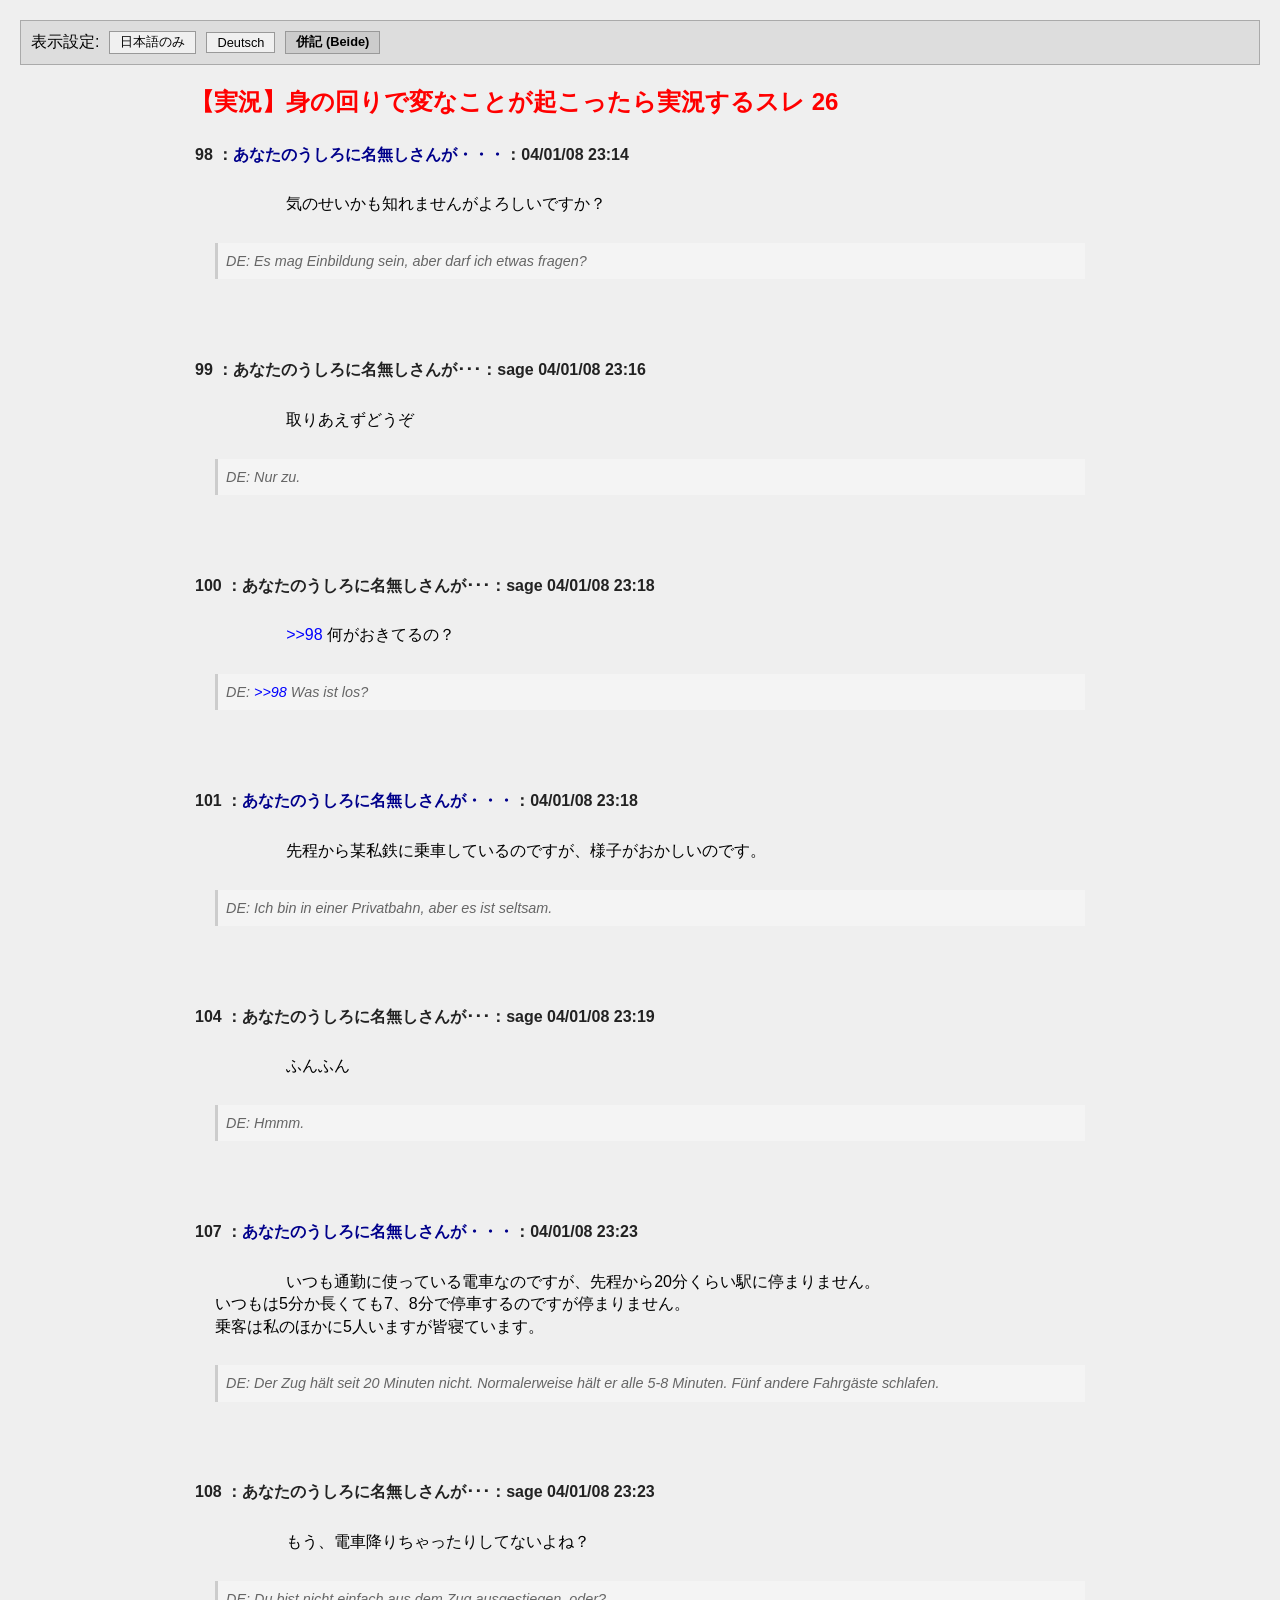
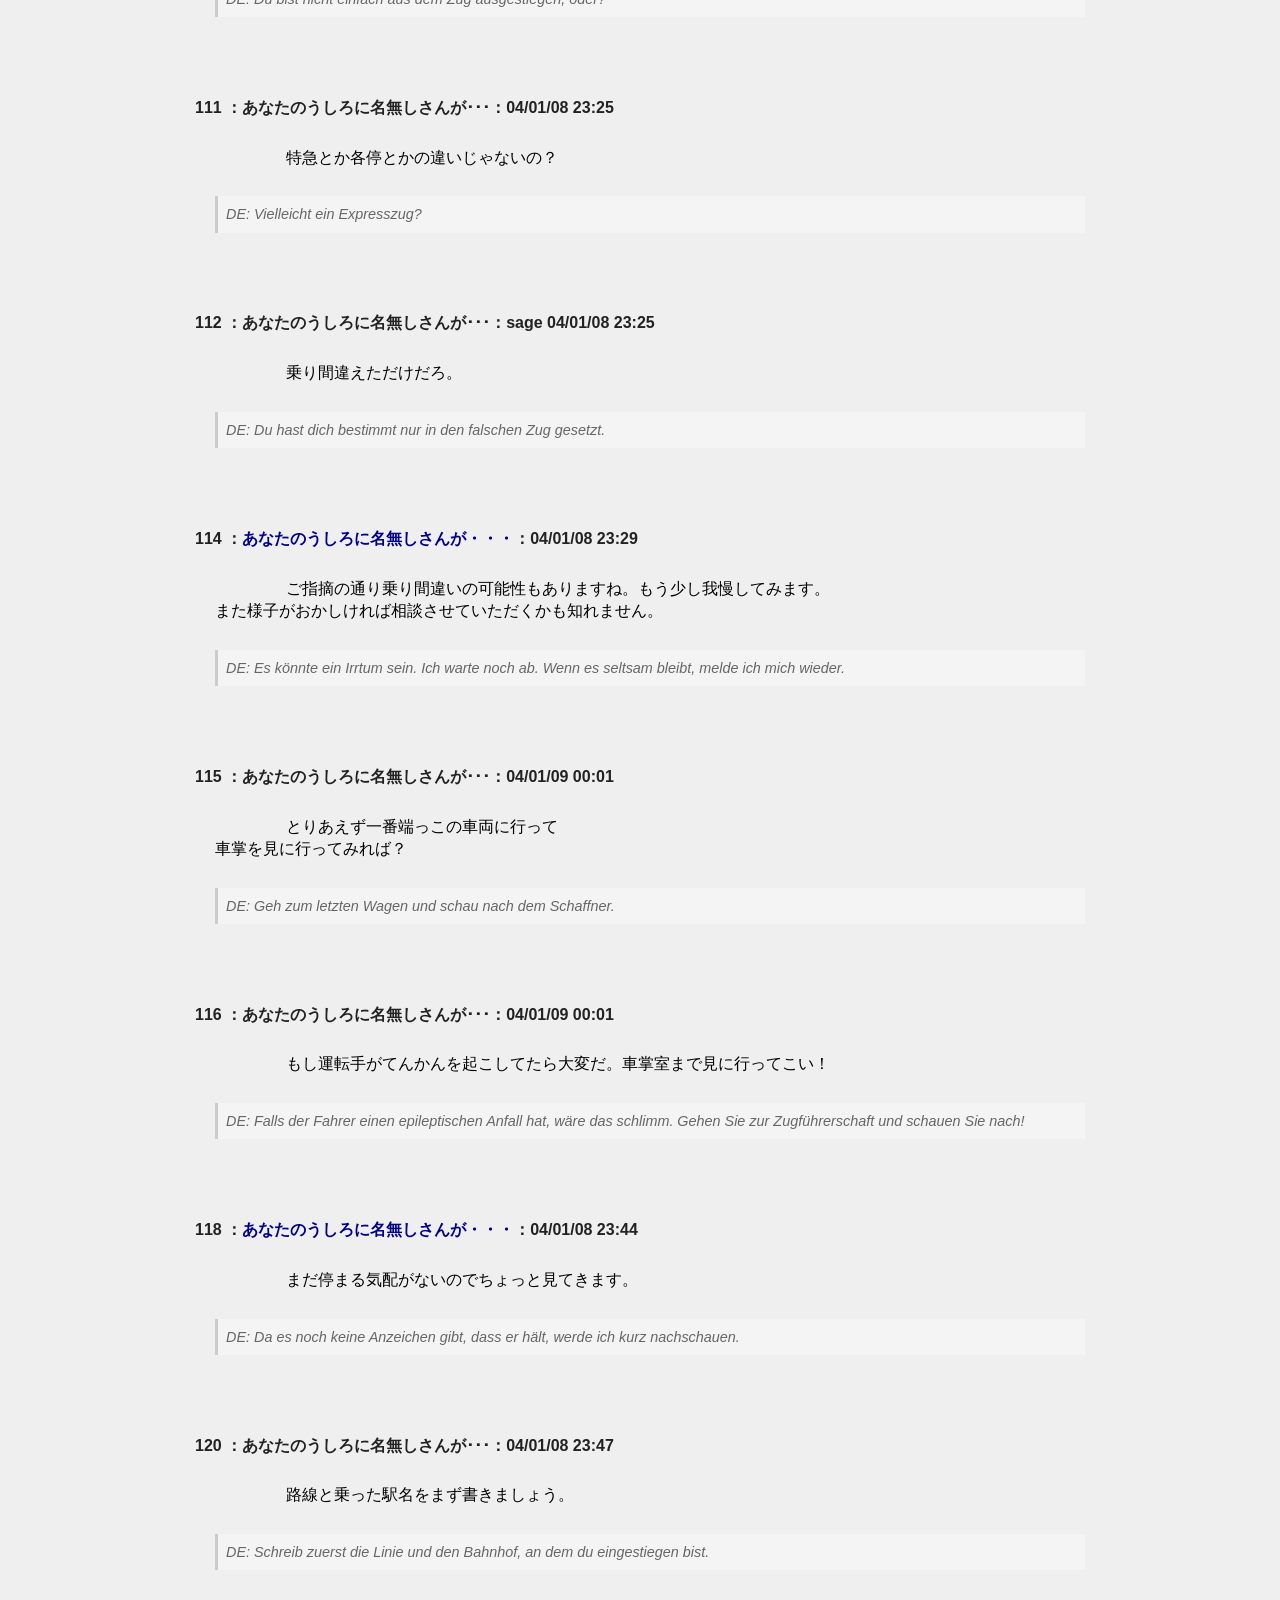
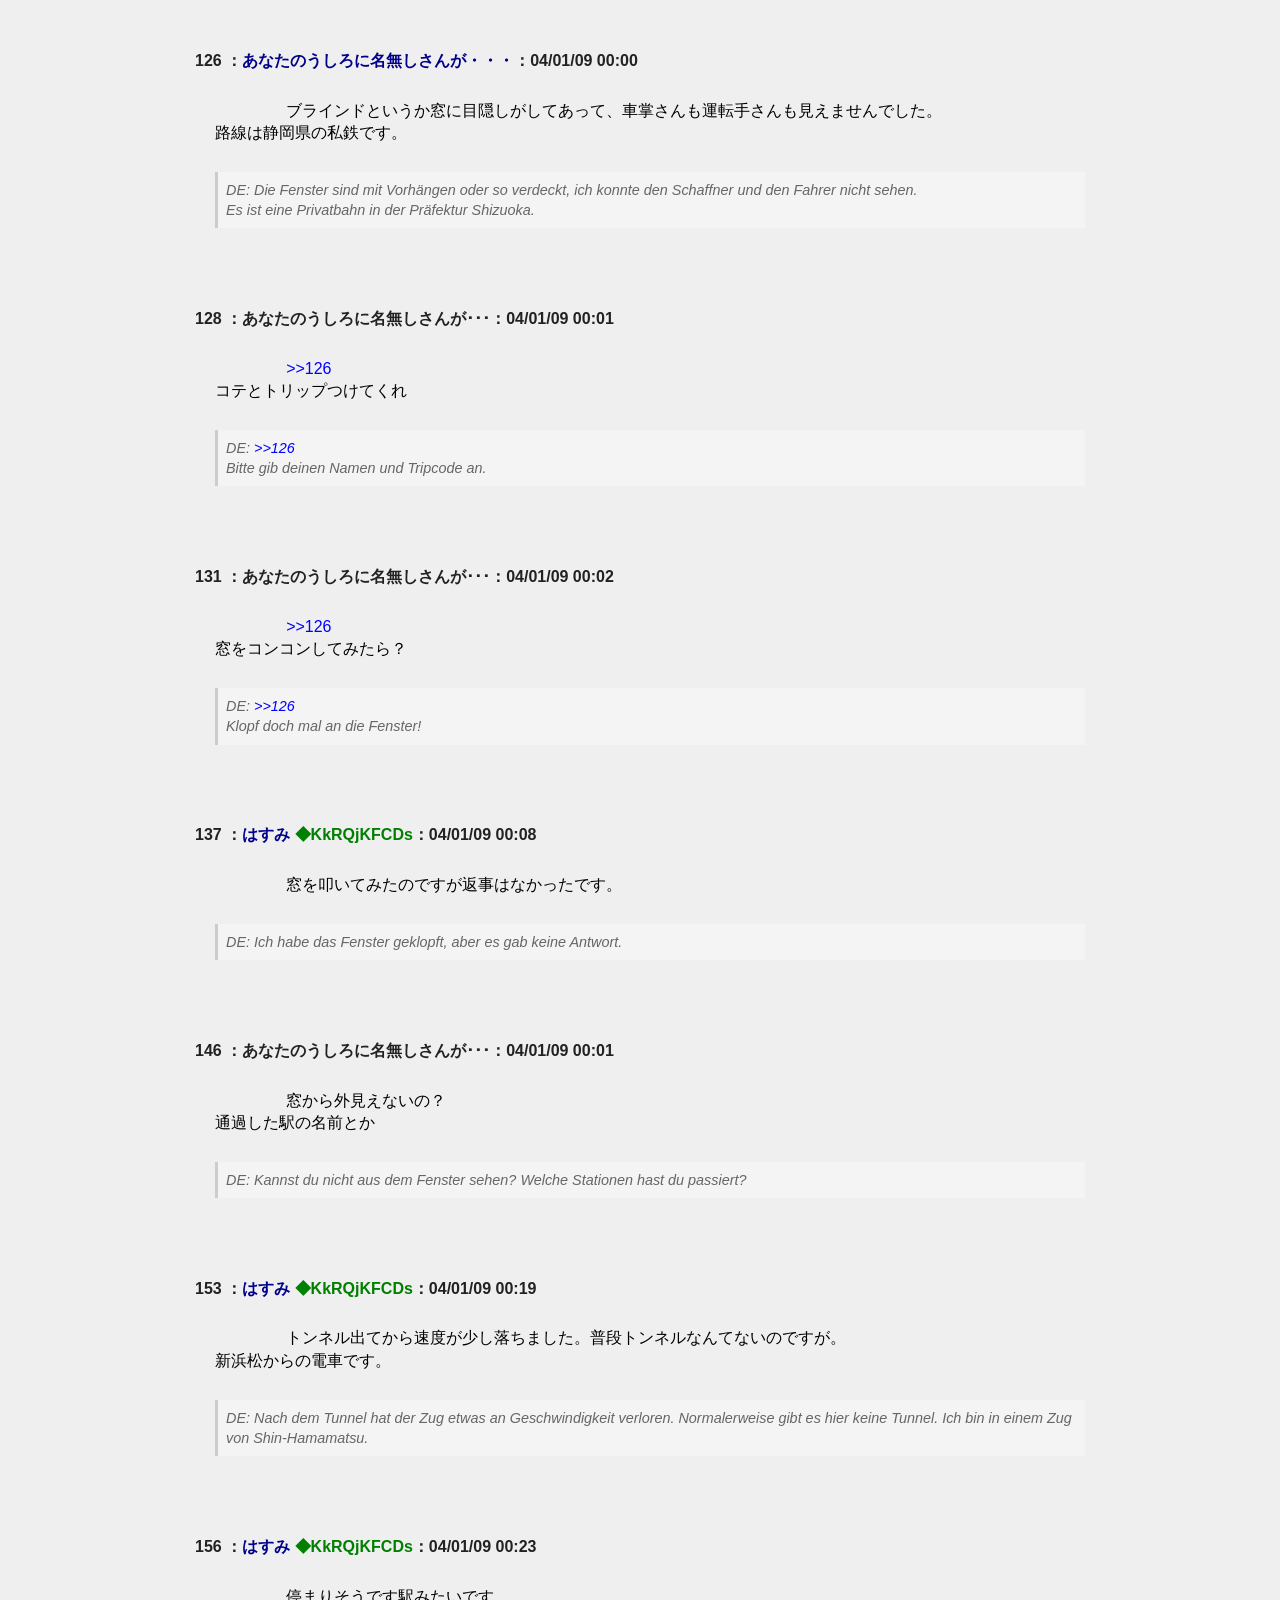
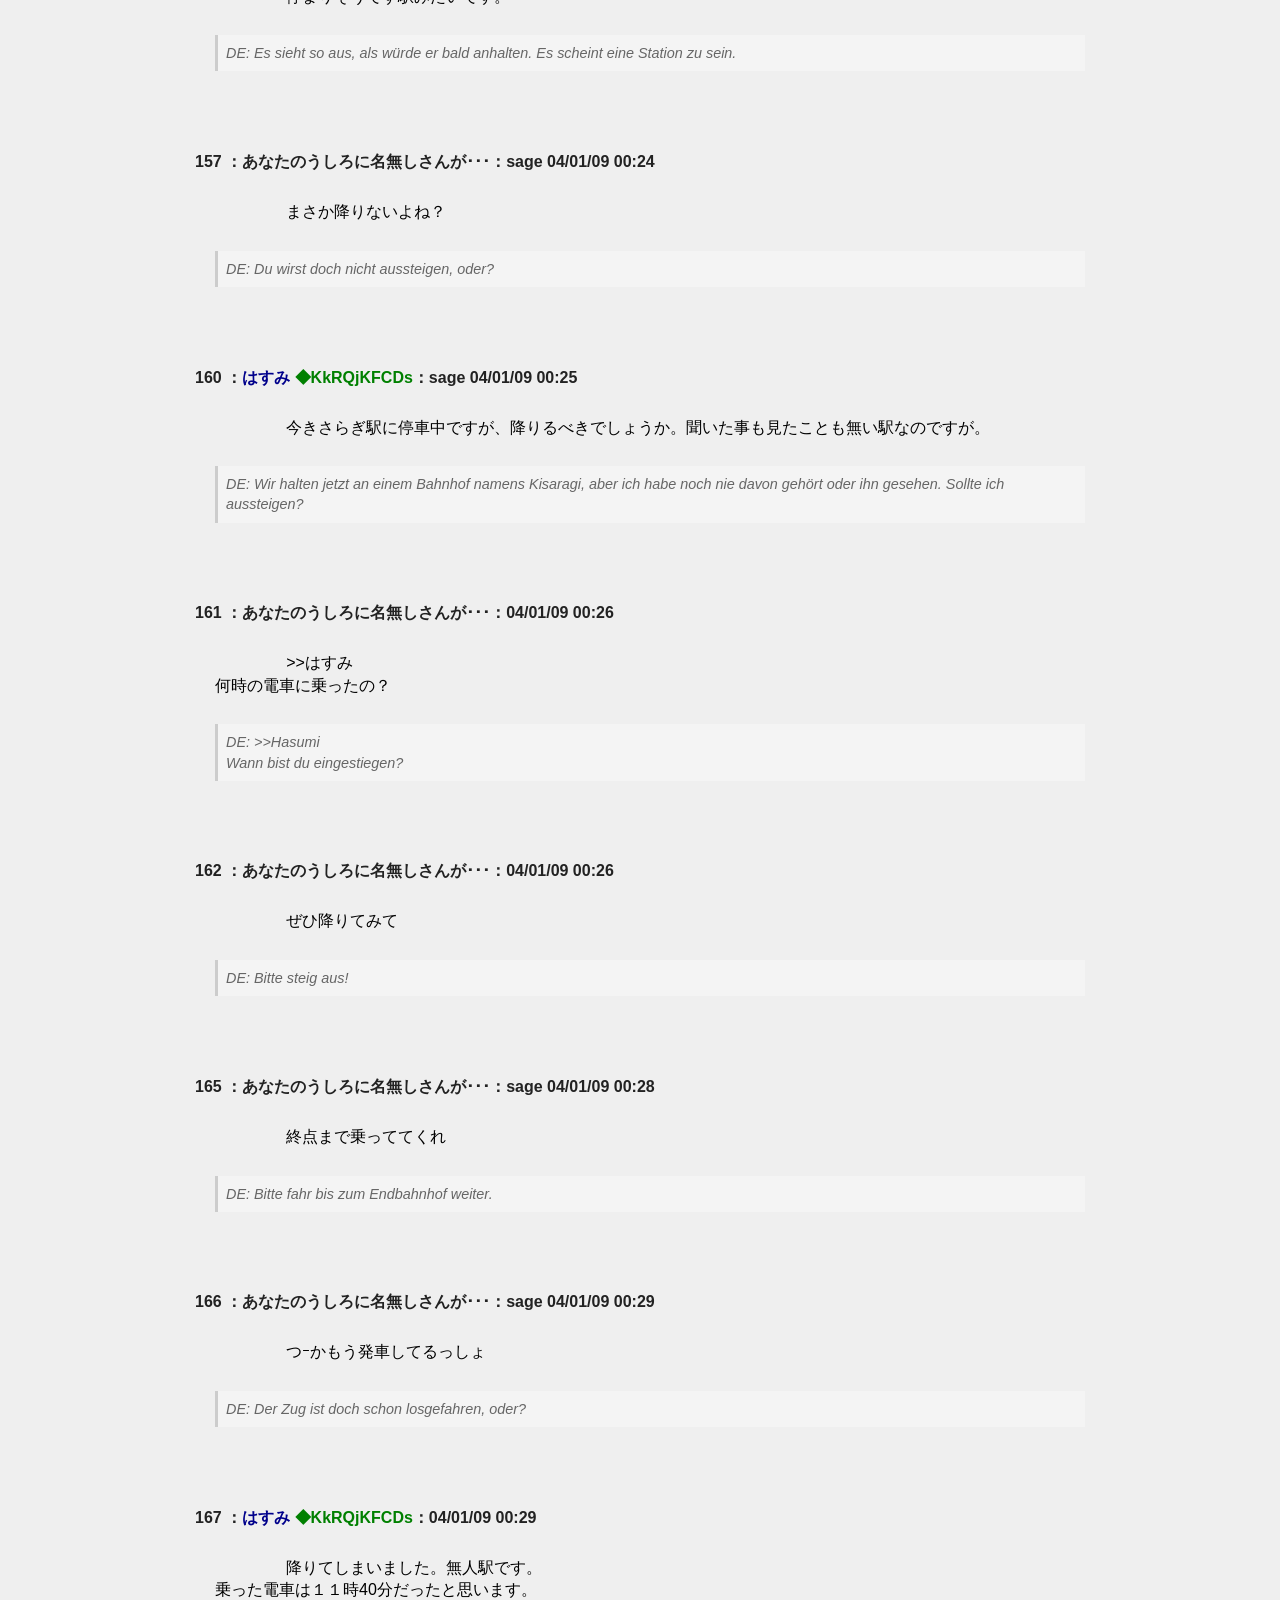
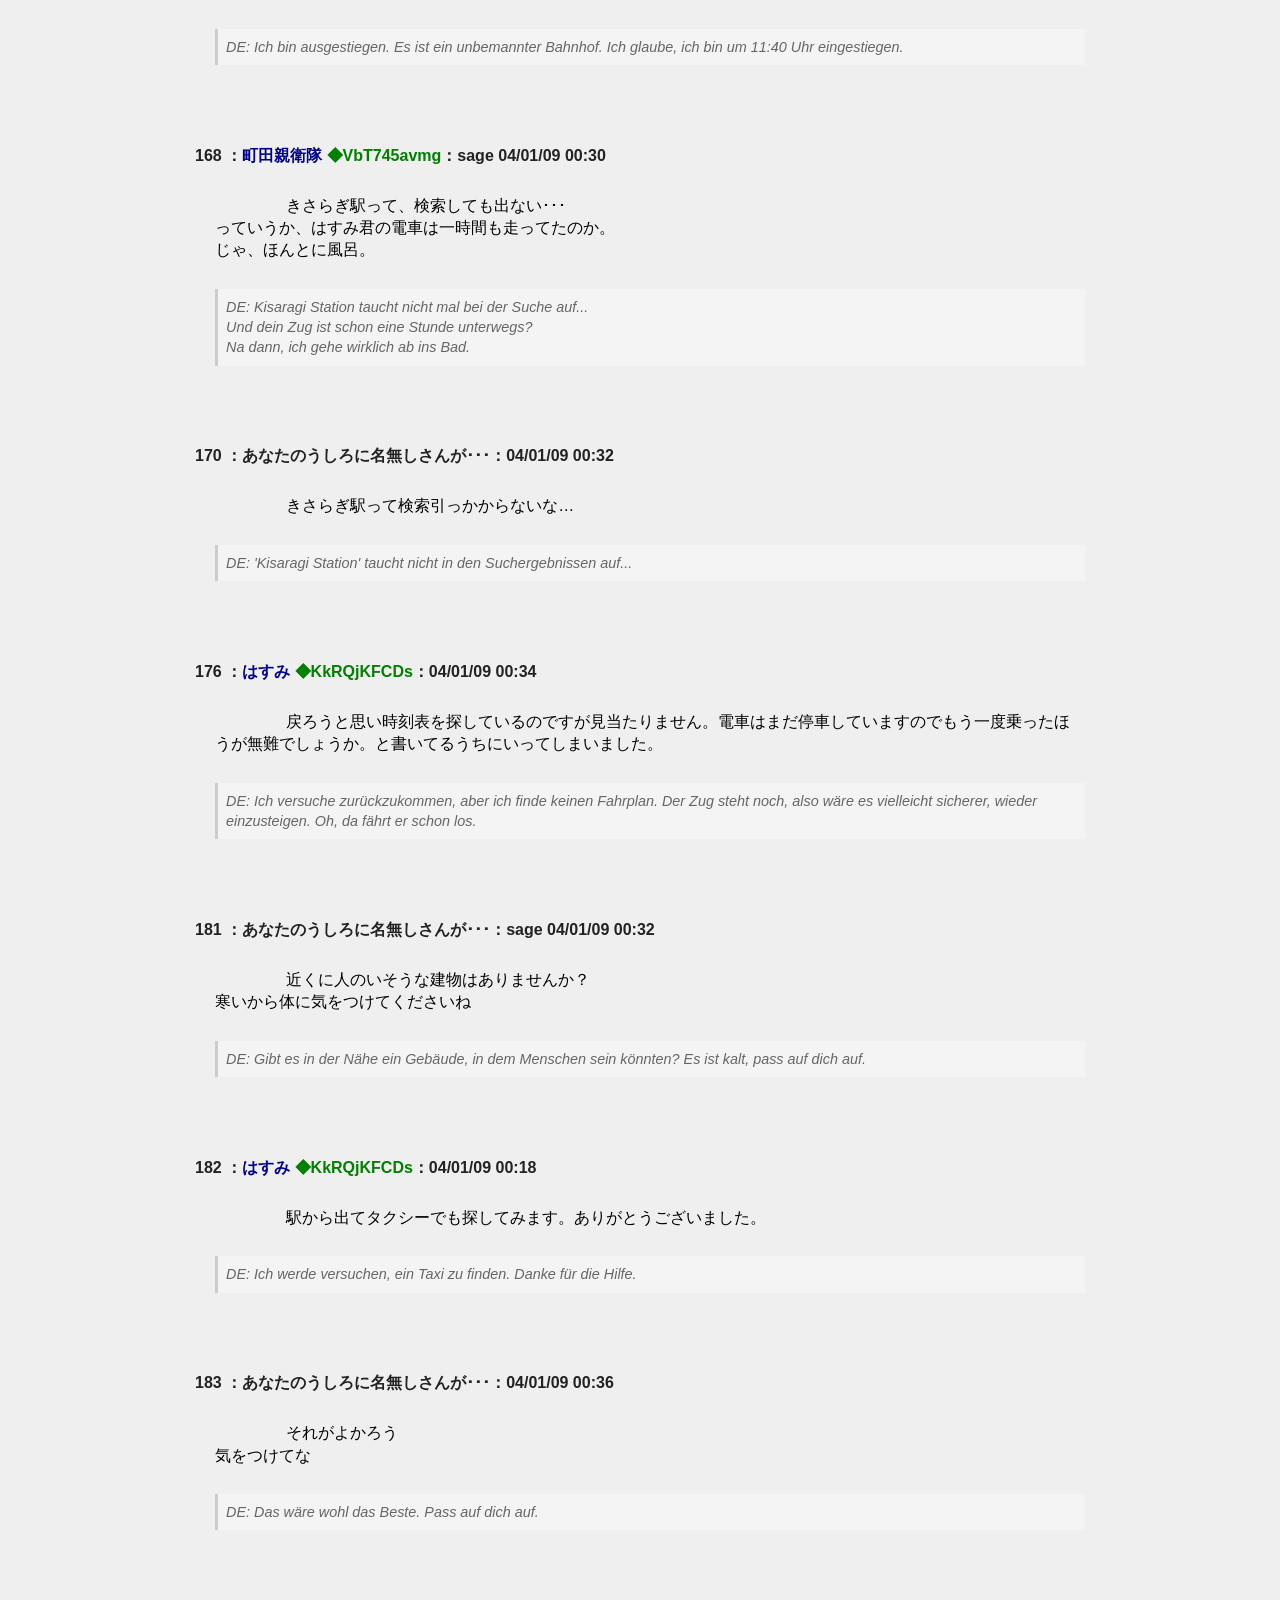
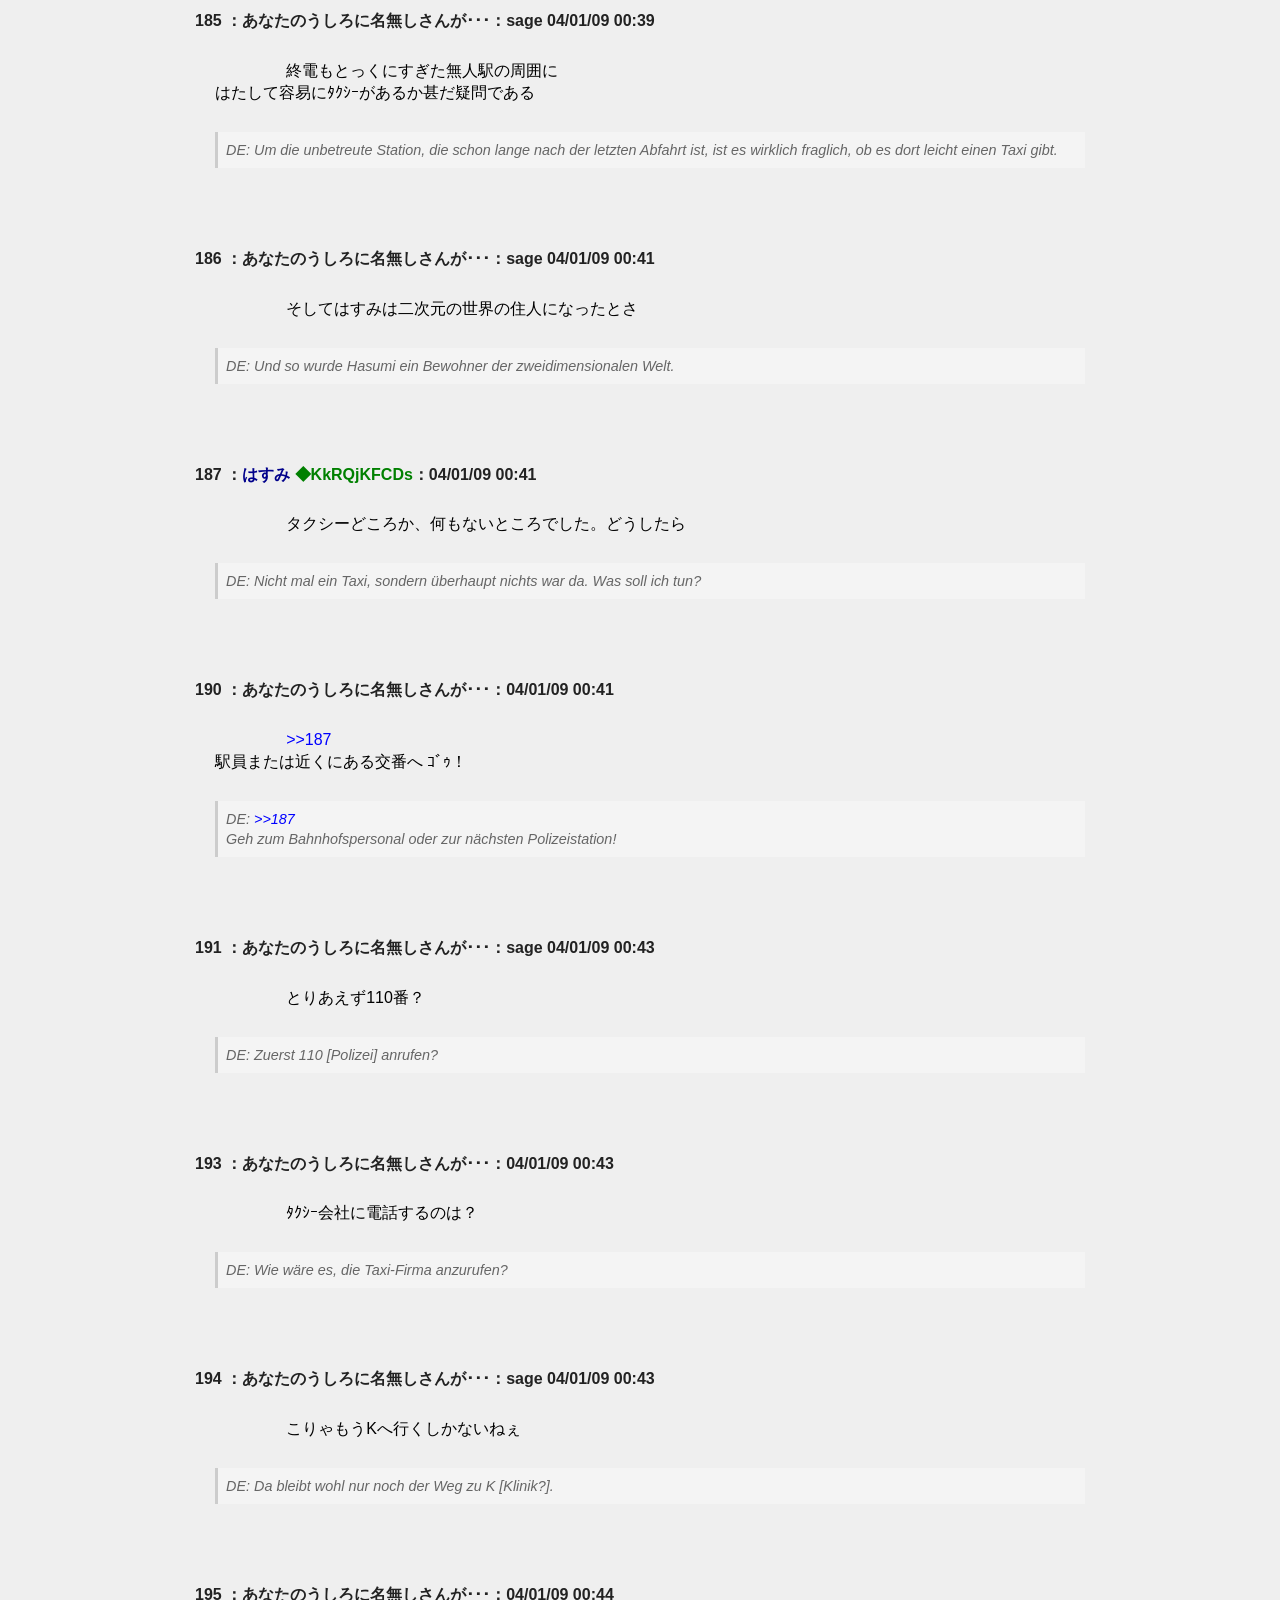
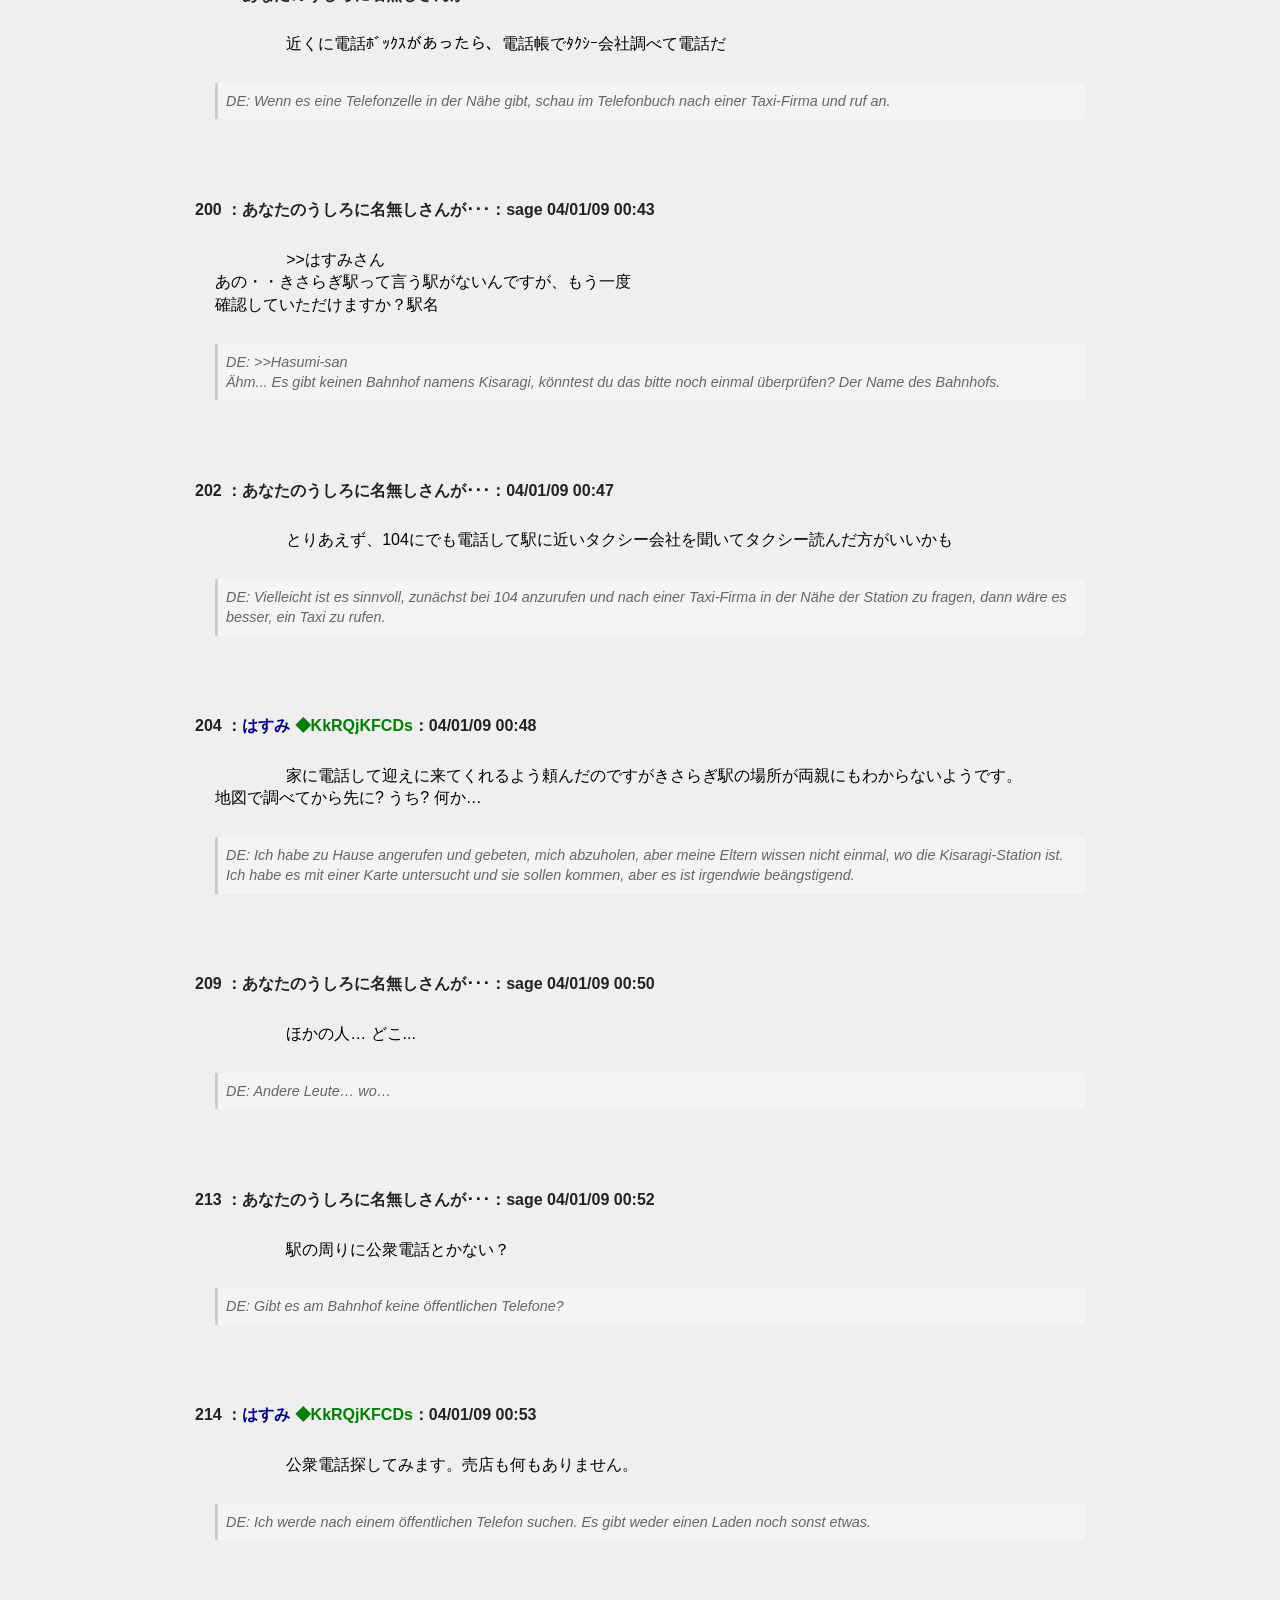
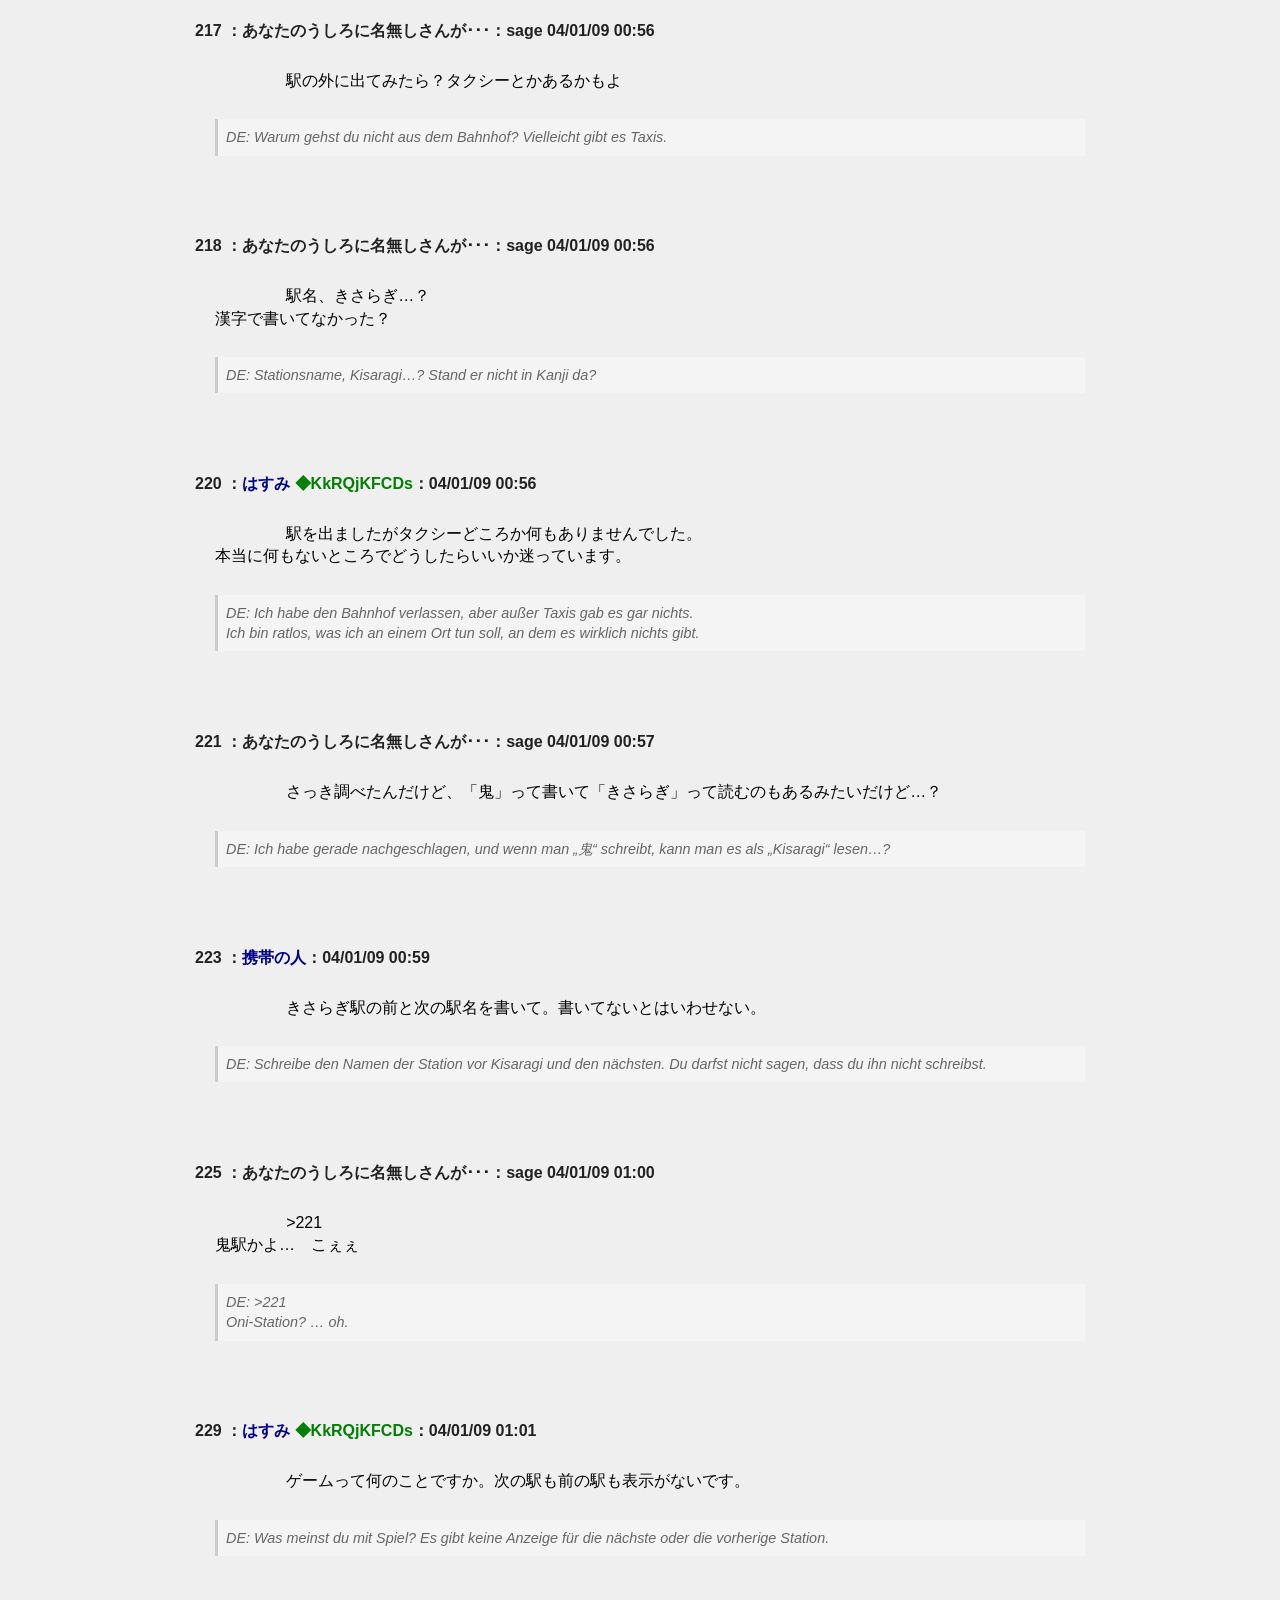
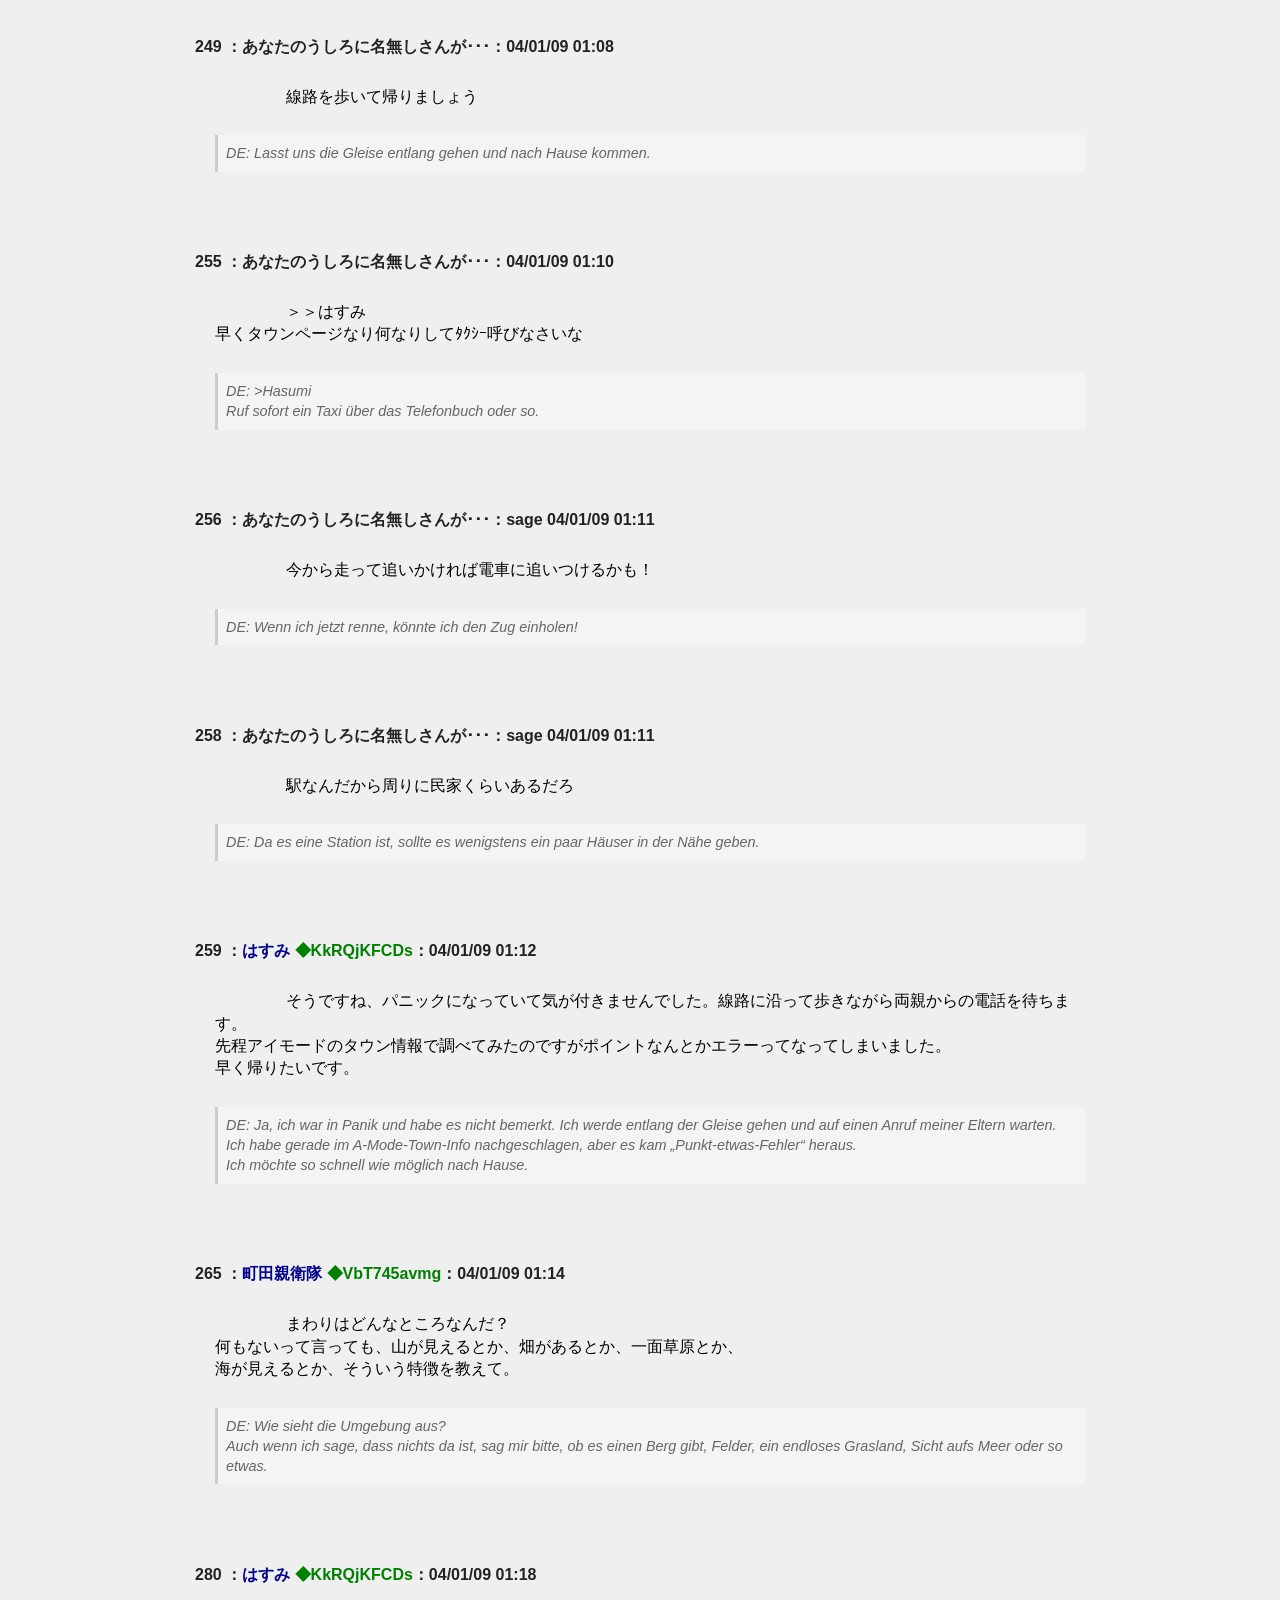
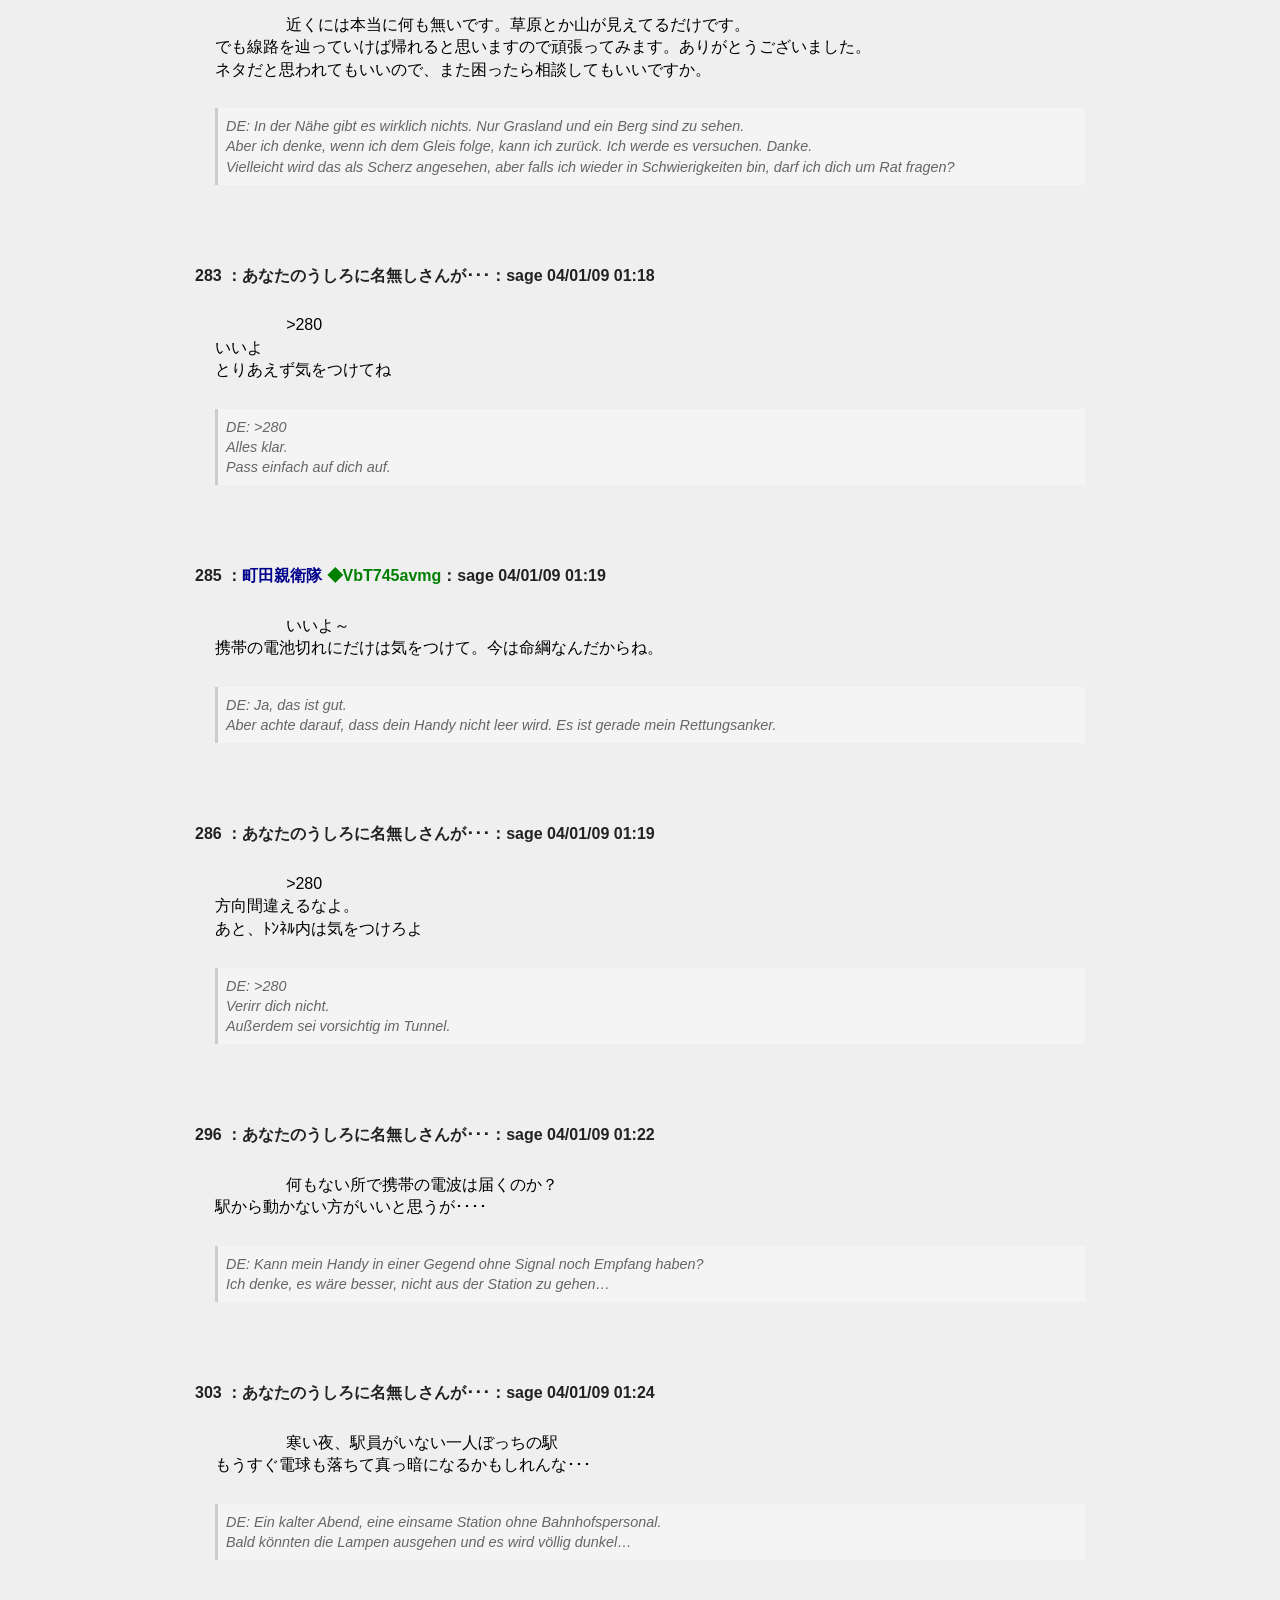
<file: index.html>
<!DOCTYPE html>
<html lang="ja">
<head>
    <meta charset="UTF-8">
    <meta name="viewport" content="width=device-width, initial-scale=1.0">
    <title>【実況】身の回りで変なことが起こったら実況するスレ 26</title>
    <link rel="stylesheet" href="style.css">
</head>
<body class="mode-both">

    <div class="header-controls">
        <span>表示設定:</span>
        <button class="btn-toggle" onclick="setMode('ja')">日本語のみ</button>
        <button class="btn-toggle" onclick="setMode('de')">Deutsch</button>
        <button class="btn-toggle active" onclick="setMode('both')">併記 (Beide)</button>
    </div>

    <div class="thread-container">
        <div class="thread-title"></div>
        <div id="posts-container"></div>

        <div style="text-align: center; color: #555; padding: 20px; font-weight: bold; border-top: 1px solid #ccc;">
            このスレッドは 1000 を超えました。<br>
            もう書けません。
        </div>
    </div>

    <div class="footer-form">
        <form>
            名前： <input type="text" value="あなたのうしろに名無しさんが・・・" size="30"><br>
            E-mail： <input type="text" value="sage" size="30"><br>
            <textarea rows="5" style="width:100%"></textarea><br>
            <button type="button">書き込む</button>
        </form>
    </div>

    <script src="script.js"></script>
</body>
</html>
</file>
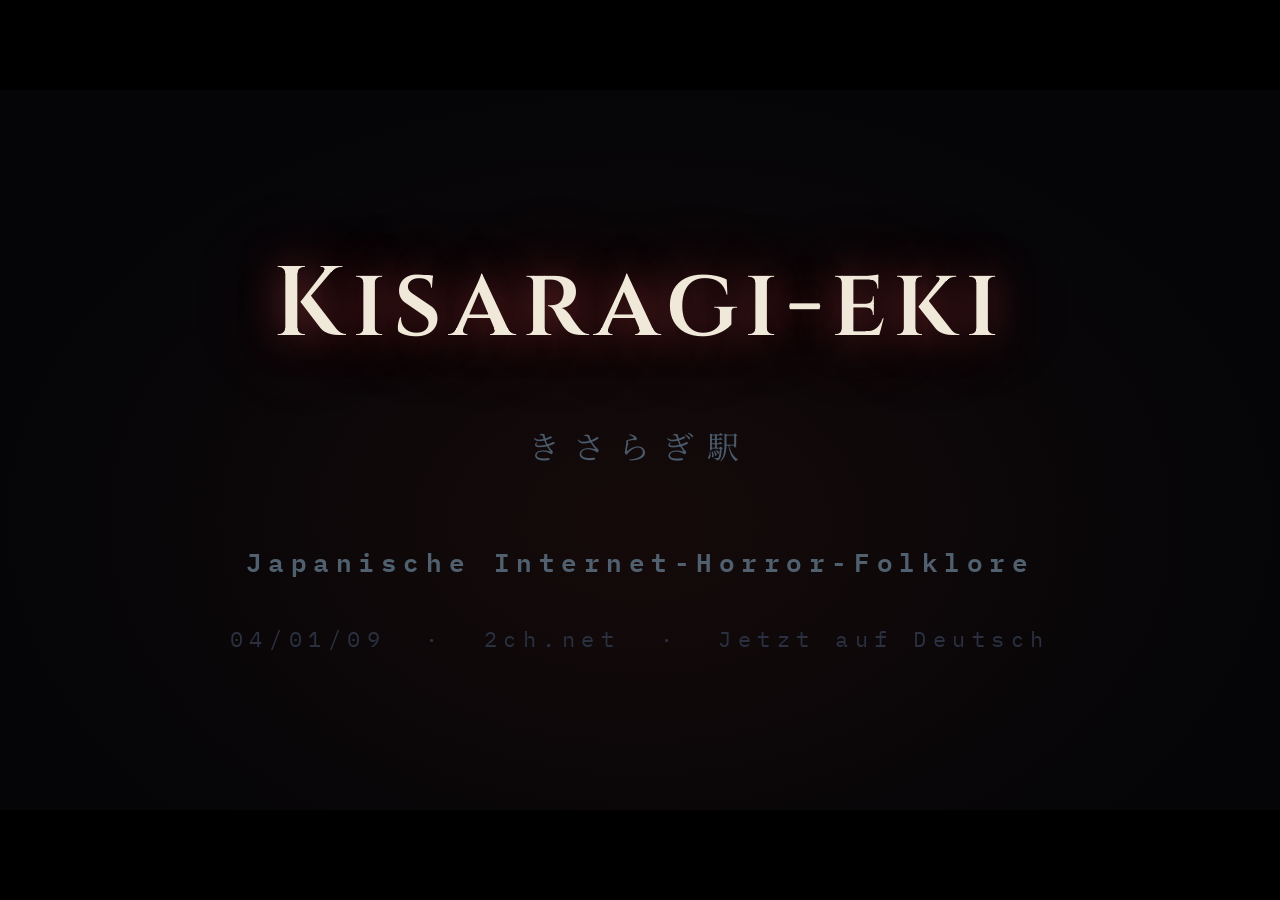
<file: presentation.html>
<!DOCTYPE html><html lang="C"><head><title>Kisaragi-eki</title><meta property="og:title" content="Kisaragi-eki"><meta charset="UTF-8"><meta name="viewport" content="width=device-width,height=device-height,initial-scale=1.0"><meta name="apple-mobile-web-app-capable" content="yes"><meta http-equiv="X-UA-Compatible" content="ie=edge"><meta property="og:type" content="website"><meta name="twitter:card" content="summary"><style>@media screen{body[data-bespoke-view=""] .bespoke-marp-parent>.bespoke-marp-osc>button,body[data-bespoke-view=next] .bespoke-marp-parent>.bespoke-marp-osc>button,body[data-bespoke-view=overview] button.bespoke-marp-overview-close,body[data-bespoke-view=presenter] .bespoke-marp-presenter-container .bespoke-marp-presenter-info-container .bespoke-marp-presenter-info-page-area .bespoke-marp-presenter-info-page,body[data-bespoke-view=presenter] .bespoke-marp-presenter-container .bespoke-marp-presenter-info-container button,body[data-bespoke-view=presenter] .bespoke-marp-presenter-container .bespoke-marp-presenter-note-container button{appearance:none;background-color:initial;border:0;color:inherit;cursor:pointer;font-size:inherit;opacity:.8;outline:none;padding:0;transition:opacity .2s linear;-webkit-tap-highlight-color:transparent}body[data-bespoke-view=""] .bespoke-marp-parent>.bespoke-marp-osc>button:disabled,body[data-bespoke-view=next] .bespoke-marp-parent>.bespoke-marp-osc>button:disabled,body[data-bespoke-view=overview] button.bespoke-marp-overview-close:disabled,body[data-bespoke-view=presenter] .bespoke-marp-presenter-container .bespoke-marp-presenter-info-container .bespoke-marp-presenter-info-page-area .bespoke-marp-presenter-info-page:disabled,body[data-bespoke-view=presenter] .bespoke-marp-presenter-container .bespoke-marp-presenter-info-container button:disabled,body[data-bespoke-view=presenter] .bespoke-marp-presenter-container .bespoke-marp-presenter-note-container button:disabled{cursor:not-allowed;opacity:.15!important}body[data-bespoke-view=""] .bespoke-marp-parent>.bespoke-marp-osc>button:hover,body[data-bespoke-view=next] .bespoke-marp-parent>.bespoke-marp-osc>button:hover,body[data-bespoke-view=overview] button.bespoke-marp-overview-close:hover,body[data-bespoke-view=presenter] .bespoke-marp-presenter-container .bespoke-marp-presenter-info-container .bespoke-marp-presenter-info-page-area .bespoke-marp-presenter-info-page:hover,body[data-bespoke-view=presenter] .bespoke-marp-presenter-container .bespoke-marp-presenter-info-container button:hover,body[data-bespoke-view=presenter] .bespoke-marp-presenter-container .bespoke-marp-presenter-note-container button:hover{opacity:1}body[data-bespoke-view=""] .bespoke-marp-parent>.bespoke-marp-osc>button:hover:active,body[data-bespoke-view=next] .bespoke-marp-parent>.bespoke-marp-osc>button:hover:active,body[data-bespoke-view=overview] button.bespoke-marp-overview-close:hover:active,body[data-bespoke-view=presenter] .bespoke-marp-presenter-container .bespoke-marp-presenter-info-container .bespoke-marp-presenter-info-page-area .bespoke-marp-presenter-info-page:hover:active,body[data-bespoke-view=presenter] .bespoke-marp-presenter-container .bespoke-marp-presenter-info-container button:hover:active,body[data-bespoke-view=presenter] .bespoke-marp-presenter-container .bespoke-marp-presenter-note-container button:hover:active{opacity:.6}body[data-bespoke-view=""] .bespoke-marp-parent>.bespoke-marp-osc>button:hover:not(:disabled),body[data-bespoke-view=next] .bespoke-marp-parent>.bespoke-marp-osc>button:hover:not(:disabled),body[data-bespoke-view=overview] button.bespoke-marp-overview-close:hover:not(:disabled),body[data-bespoke-view=presenter] .bespoke-marp-presenter-container .bespoke-marp-presenter-info-container .bespoke-marp-presenter-info-page-area .bespoke-marp-presenter-info-page:hover:not(:disabled),body[data-bespoke-view=presenter] .bespoke-marp-presenter-container .bespoke-marp-presenter-info-container button:hover:not(:disabled),body[data-bespoke-view=presenter] .bespoke-marp-presenter-container .bespoke-marp-presenter-note-container button:hover:not(:disabled){transition:none}body[data-bespoke-view=""] .bespoke-marp-parent>.bespoke-marp-osc>button[data-bespoke-marp-osc=prev],body[data-bespoke-view=next] .bespoke-marp-parent>.bespoke-marp-osc>button[data-bespoke-marp-osc=prev],body[data-bespoke-view=presenter] .bespoke-marp-presenter-container .bespoke-marp-presenter-info-container button.bespoke-marp-presenter-info-page-prev{background:#0000 url("[data-uri]") no-repeat 50%;background-size:contain;overflow:hidden;text-indent:100%;white-space:nowrap}body[data-bespoke-view=""] .bespoke-marp-parent>.bespoke-marp-osc>button[data-bespoke-marp-osc=next],body[data-bespoke-view=next] .bespoke-marp-parent>.bespoke-marp-osc>button[data-bespoke-marp-osc=next],body[data-bespoke-view=presenter] .bespoke-marp-presenter-container .bespoke-marp-presenter-info-container button.bespoke-marp-presenter-info-page-next{background:#0000 url("[data-uri]") no-repeat 50%;background-size:contain;overflow:hidden;text-indent:100%;white-space:nowrap}body[data-bespoke-view=""] .bespoke-marp-parent>.bespoke-marp-osc>button[data-bespoke-marp-osc=fullscreen],body[data-bespoke-view=next] .bespoke-marp-parent>.bespoke-marp-osc>button[data-bespoke-marp-osc=fullscreen]{background:#0000 url("[data-uri]") no-repeat 50%;background-size:contain;overflow:hidden;text-indent:100%;white-space:nowrap}body[data-bespoke-view=""] .bespoke-marp-parent>.bespoke-marp-osc>button.exit[data-bespoke-marp-osc=fullscreen],body[data-bespoke-view=next] .bespoke-marp-parent>.bespoke-marp-osc>button.exit[data-bespoke-marp-osc=fullscreen]{background-image:url("[data-uri]")}body[data-bespoke-view=""] .bespoke-marp-parent>.bespoke-marp-osc>button[data-bespoke-marp-osc=presenter],body[data-bespoke-view=next] .bespoke-marp-parent>.bespoke-marp-osc>button[data-bespoke-marp-osc=presenter]{background:#0000 url("[data-uri]") no-repeat 50%;background-size:contain;overflow:hidden;text-indent:100%;white-space:nowrap}body[data-bespoke-view=overview] button.bespoke-marp-overview-close,body[data-bespoke-view=presenter] .bespoke-marp-presenter-container .bespoke-marp-presenter-note-container button.bespoke-marp-presenter-note-bigger{background:#0000 url("[data-uri]") no-repeat 50%;background-size:contain;overflow:hidden;text-indent:100%;white-space:nowrap}body[data-bespoke-view=presenter] .bespoke-marp-presenter-container .bespoke-marp-presenter-note-container button.bespoke-marp-presenter-note-smaller{background:#0000 url("[data-uri]") no-repeat 50%;background-size:contain;overflow:hidden;text-indent:100%;white-space:nowrap}body[data-bespoke-view=""] .bespoke-marp-parent>.bespoke-marp-osc>button[data-bespoke-marp-osc=overview],body[data-bespoke-view=next] .bespoke-marp-parent>.bespoke-marp-osc>button[data-bespoke-marp-osc=overview]{background:#0000 url("[data-uri]") no-repeat 50%;background-size:contain;overflow:hidden;text-indent:100%;white-space:nowrap}}@keyframes __bespoke_marp_transition_reduced_outgoing__{0%{opacity:1}to{opacity:0}}@keyframes __bespoke_marp_transition_reduced_incoming__{0%{mix-blend-mode:plus-lighter;opacity:0}to{mix-blend-mode:plus-lighter;opacity:1}}.bespoke-marp-note,.bespoke-marp-osc,.bespoke-progress-parent{display:none;transition:none}@media screen{::view-transition-group(*){animation-duration:var(--marp-bespoke-transition-animation-duration,.5s);animation-timing-function:ease}::view-transition-new(*),::view-transition-old(*){animation-delay:0s;animation-direction:var(--marp-bespoke-transition-animation-direction,normal);animation-duration:var(--marp-bespoke-transition-animation-duration,.5s);animation-fill-mode:both;animation-name:var(--marp-bespoke-transition-animation-name,var(--marp-bespoke-transition-animation-name-fallback,__bespoke_marp_transition_no_animation__));mix-blend-mode:normal}::view-transition-old(*){--marp-bespoke-transition-animation-name-fallback:__bespoke_marp_transition_reduced_outgoing__;animation-timing-function:ease}::view-transition-new(*){--marp-bespoke-transition-animation-name-fallback:__bespoke_marp_transition_reduced_incoming__;animation-timing-function:ease}::view-transition-new(root),::view-transition-old(root){animation-timing-function:linear}::view-transition-new(__bespoke_marp_transition_osc__),::view-transition-old(__bespoke_marp_transition_osc__){animation-duration:0s!important;animation-name:__bespoke_marp_transition_osc__!important}::view-transition-new(__bespoke_marp_transition_osc__){opacity:0!important}.bespoke-marp-transition-warming-up::view-transition-group(*),.bespoke-marp-transition-warming-up::view-transition-new(*),.bespoke-marp-transition-warming-up::view-transition-old(*){animation-play-state:paused!important}body,html{height:100%;margin:0}body{background:#000;overflow:hidden}svg.bespoke-marp-slide{content-visibility:hidden;interactivity:inert;opacity:0;pointer-events:none;z-index:-1}svg.bespoke-marp-slide:not(.bespoke-marp-active) *{view-transition-name:none!important}svg.bespoke-marp-slide.bespoke-marp-active{content-visibility:visible;interactivity:auto;opacity:1;pointer-events:auto;z-index:0}svg.bespoke-marp-slide.bespoke-marp-active.bespoke-marp-active-ready *{animation-name:__bespoke_marp__!important}@supports not (content-visibility:hidden){svg.bespoke-marp-slide[data-bespoke-marp-load=hideable]{display:none}svg.bespoke-marp-slide[data-bespoke-marp-load=hideable].bespoke-marp-active{display:block}}}@media screen and (prefers-reduced-motion:reduce){svg.bespoke-marp-slide *{view-transition-name:none!important}}@media screen{[data-bespoke-marp-fragment=inactive]{visibility:hidden}body[data-bespoke-view=""] .bespoke-marp-parent,body[data-bespoke-view=next] .bespoke-marp-parent{inset:0;position:absolute}body[data-bespoke-view=""] .bespoke-marp-parent>.bespoke-marp-osc,body[data-bespoke-view=next] .bespoke-marp-parent>.bespoke-marp-osc{background:#000000a6;border-radius:7px;bottom:50px;color:#fff;contain:paint;display:block;font-family:Helvetica,Arial,sans-serif;font-size:16px;left:50%;line-height:0;opacity:1;padding:12px;position:absolute;touch-action:manipulation;transform:translateX(-50%);transition:opacity .2s linear;-webkit-user-select:none;user-select:none;view-transition-name:__bespoke_marp_transition_osc__;white-space:nowrap;will-change:transform;z-index:1}body[data-bespoke-view=""] .bespoke-marp-parent>.bespoke-marp-osc>:where(*),body[data-bespoke-view=next] .bespoke-marp-parent>.bespoke-marp-osc>:where(*){margin-left:6px}body[data-bespoke-view=""] .bespoke-marp-parent>.bespoke-marp-osc>:where(*):where(:first-child),body[data-bespoke-view=next] .bespoke-marp-parent>.bespoke-marp-osc>:where(*):where(:first-child){margin-left:0}body[data-bespoke-view=""] .bespoke-marp-parent>.bespoke-marp-osc>span,body[data-bespoke-view=next] .bespoke-marp-parent>.bespoke-marp-osc>span{opacity:.8}body[data-bespoke-view=""] .bespoke-marp-parent>.bespoke-marp-osc>span[data-bespoke-marp-osc=page],body[data-bespoke-view=next] .bespoke-marp-parent>.bespoke-marp-osc>span[data-bespoke-marp-osc=page]{display:inline-block;min-width:140px;text-align:center}body[data-bespoke-view=""] .bespoke-marp-parent>.bespoke-marp-osc>button[data-bespoke-marp-osc=fullscreen],body[data-bespoke-view=""] .bespoke-marp-parent>.bespoke-marp-osc>button[data-bespoke-marp-osc=next],body[data-bespoke-view=""] .bespoke-marp-parent>.bespoke-marp-osc>button[data-bespoke-marp-osc=overview],body[data-bespoke-view=""] .bespoke-marp-parent>.bespoke-marp-osc>button[data-bespoke-marp-osc=presenter],body[data-bespoke-view=""] .bespoke-marp-parent>.bespoke-marp-osc>button[data-bespoke-marp-osc=prev],body[data-bespoke-view=next] .bespoke-marp-parent>.bespoke-marp-osc>button[data-bespoke-marp-osc=fullscreen],body[data-bespoke-view=next] .bespoke-marp-parent>.bespoke-marp-osc>button[data-bespoke-marp-osc=next],body[data-bespoke-view=next] .bespoke-marp-parent>.bespoke-marp-osc>button[data-bespoke-marp-osc=overview],body[data-bespoke-view=next] .bespoke-marp-parent>.bespoke-marp-osc>button[data-bespoke-marp-osc=presenter],body[data-bespoke-view=next] .bespoke-marp-parent>.bespoke-marp-osc>button[data-bespoke-marp-osc=prev]{height:32px;line-height:32px;width:32px}body[data-bespoke-view=""] .bespoke-marp-parent.bespoke-marp-inactive,body[data-bespoke-view=next] .bespoke-marp-parent.bespoke-marp-inactive{cursor:none}body[data-bespoke-view=""] .bespoke-marp-parent.bespoke-marp-inactive>.bespoke-marp-osc,body[data-bespoke-view=next] .bespoke-marp-parent.bespoke-marp-inactive>.bespoke-marp-osc{opacity:0;pointer-events:none}body[data-bespoke-view=""] svg.bespoke-marp-slide,body[data-bespoke-view=next] svg.bespoke-marp-slide{height:100%;left:0;position:absolute;top:0;width:100%}body[data-bespoke-view=""] .bespoke-progress-parent{background:#222;display:flex;height:5px;width:100%}body[data-bespoke-view=""] .bespoke-progress-parent+:where(.bespoke-marp-parent){top:5px}body[data-bespoke-view=""] .bespoke-progress-parent .bespoke-progress-bar{background:#0288d1;flex:0 0 0;transition:flex-basis .2s cubic-bezier(0,1,1,1)}body[data-bespoke-view=next]{background:#0000}body[data-bespoke-view=presenter]{background:#161616}body[data-bespoke-view=presenter] .bespoke-marp-presenter-container{display:grid;font-family:Helvetica,Arial,sans-serif;grid-template:"current dragbar next" minmax(140px,1fr) "current dragbar note" 2fr "info    dragbar note" 3em;grid-template-columns:minmax(3px,var(--bespoke-marp-presenter-split-ratio,66%)) 0 minmax(3px,1fr);height:100%;left:0;position:absolute;top:0;width:100%}body[data-bespoke-view=presenter] .bespoke-marp-presenter-container :where(.bespoke-marp-parent){grid-area:current;overflow:hidden;position:relative}body[data-bespoke-view=presenter] .bespoke-marp-presenter-container :where(.bespoke-marp-parent) :where(svg.bespoke-marp-slide){height:calc(100% - 40px);left:20px;pointer-events:none;position:absolute;top:20px;-webkit-user-select:none;user-select:none;width:calc(100% - 40px)}body[data-bespoke-view=presenter] .bespoke-marp-presenter-container :where(.bespoke-marp-parent) :where(svg.bespoke-marp-slide).bespoke-marp-active{filter:drop-shadow(0 3px 10px rgba(0,0,0,.5))}body[data-bespoke-view=presenter] .bespoke-marp-presenter-container .bespoke-marp-presenter-dragbar-container{background:#0288d1;cursor:col-resize;grid-area:dragbar;margin-left:-3px;opacity:0;position:relative;transition:opacity .4s linear .1s;width:6px;z-index:10}body[data-bespoke-view=presenter] .bespoke-marp-presenter-container .bespoke-marp-presenter-dragbar-container:hover{opacity:1}body[data-bespoke-view=presenter] .bespoke-marp-presenter-container .bespoke-marp-presenter-dragbar-container.active{opacity:1;transition-delay:0s}body[data-bespoke-view=presenter] .bespoke-marp-presenter-container .bespoke-marp-presenter-next-container{background:#222;cursor:pointer;display:none;grid-area:next;overflow:hidden;position:relative}body[data-bespoke-view=presenter] .bespoke-marp-presenter-container .bespoke-marp-presenter-next-container.active{display:block}body[data-bespoke-view=presenter] .bespoke-marp-presenter-container .bespoke-marp-presenter-next-container iframe.bespoke-marp-presenter-next{background:#0000;border:0;display:block;filter:drop-shadow(0 3px 10px rgba(0,0,0,.5));height:calc(100% - 40px);left:20px;pointer-events:none;position:absolute;interactivity:inert;top:20px;-webkit-user-select:none;user-select:none;width:calc(100% - 40px)}body[data-bespoke-view=presenter] .bespoke-marp-presenter-container .bespoke-marp-presenter-note-container{background:#222;color:#eee;grid-area:note;position:relative;z-index:1}body[data-bespoke-view=presenter] .bespoke-marp-presenter-container .bespoke-marp-presenter-note-container button{height:1.5em;line-height:1.5em;width:1.5em}body[data-bespoke-view=presenter] .bespoke-marp-presenter-container .bespoke-marp-presenter-note-container .bespoke-marp-presenter-note-wrapper{display:block;inset:0;position:absolute}body[data-bespoke-view=presenter] .bespoke-marp-presenter-container .bespoke-marp-presenter-note-container .bespoke-marp-presenter-note-buttons{background:#000000a6;border-radius:4px;bottom:0;display:flex;gap:4px;margin:12px;opacity:0;padding:6px;pointer-events:none;position:absolute;right:0;transition:opacity .2s linear}body[data-bespoke-view=presenter] .bespoke-marp-presenter-container .bespoke-marp-presenter-note-container .bespoke-marp-presenter-note-buttons:focus-within,body[data-bespoke-view=presenter] .bespoke-marp-presenter-container .bespoke-marp-presenter-note-container .bespoke-marp-presenter-note-wrapper:focus-within+.bespoke-marp-presenter-note-buttons,body[data-bespoke-view=presenter] .bespoke-marp-presenter-container .bespoke-marp-presenter-note-container:hover .bespoke-marp-presenter-note-buttons{opacity:1;pointer-events:auto}body[data-bespoke-view=presenter] .bespoke-marp-presenter-container .bespoke-marp-presenter-note-container .bespoke-marp-note{box-sizing:border-box;font-size:calc(1.1em*var(--bespoke-marp-note-font-scale, 1));height:calc(100% - 40px);margin:20px;overflow:auto;padding-right:3px;white-space:pre-wrap;width:calc(100% - 40px);word-wrap:break-word;scrollbar-color:#eeeeee80 #0000;scrollbar-width:thin}body[data-bespoke-view=presenter] .bespoke-marp-presenter-container .bespoke-marp-presenter-note-container .bespoke-marp-note::-webkit-scrollbar{width:6px}body[data-bespoke-view=presenter] .bespoke-marp-presenter-container .bespoke-marp-presenter-note-container .bespoke-marp-note::-webkit-scrollbar-track{background:#0000}body[data-bespoke-view=presenter] .bespoke-marp-presenter-container .bespoke-marp-presenter-note-container .bespoke-marp-note::-webkit-scrollbar-thumb{background:#eeeeee80;border-radius:6px}body[data-bespoke-view=presenter] .bespoke-marp-presenter-container .bespoke-marp-presenter-note-container .bespoke-marp-note:empty{pointer-events:none}body[data-bespoke-view=presenter] .bespoke-marp-presenter-container .bespoke-marp-presenter-note-container .bespoke-marp-note.active{display:block}body[data-bespoke-view=presenter] .bespoke-marp-presenter-container .bespoke-marp-presenter-note-container .bespoke-marp-note p:first-child{margin-top:0}body[data-bespoke-view=presenter] .bespoke-marp-presenter-container .bespoke-marp-presenter-note-container .bespoke-marp-note p:last-child{margin-bottom:0}body[data-bespoke-view=presenter] .bespoke-marp-presenter-container .bespoke-marp-presenter-info-container{align-items:center;box-sizing:border-box;color:#eee;display:flex;flex-wrap:nowrap;grid-area:info;justify-content:center;overflow:hidden;padding:0 10px}body[data-bespoke-view=presenter] .bespoke-marp-presenter-container .bespoke-marp-presenter-info-container .bespoke-marp-presenter-info-page-area,body[data-bespoke-view=presenter] .bespoke-marp-presenter-container .bespoke-marp-presenter-info-container .bespoke-marp-presenter-info-time,body[data-bespoke-view=presenter] .bespoke-marp-presenter-container .bespoke-marp-presenter-info-container .bespoke-marp-presenter-info-timer{box-sizing:border-box;display:block;padding:0 10px;white-space:nowrap;width:100%}body[data-bespoke-view=presenter] .bespoke-marp-presenter-container .bespoke-marp-presenter-info-container button{height:1.5em;line-height:1.5em;width:1.5em}body[data-bespoke-view=presenter] .bespoke-marp-presenter-container .bespoke-marp-presenter-info-container .bespoke-marp-presenter-info-page-area{order:2;text-align:center}body[data-bespoke-view=presenter] .bespoke-marp-presenter-container .bespoke-marp-presenter-info-container .bespoke-marp-presenter-info-page-area .bespoke-marp-presenter-info-page{display:inline-block;min-width:120px;text-align:center}body[data-bespoke-view=presenter] .bespoke-marp-presenter-container .bespoke-marp-presenter-info-container .bespoke-marp-presenter-info-time{color:#999;order:1;text-align:left}body[data-bespoke-view=presenter] .bespoke-marp-presenter-container .bespoke-marp-presenter-info-container .bespoke-marp-presenter-info-timer{color:#999;order:3;text-align:right}body[data-bespoke-view=presenter] .bespoke-marp-presenter-container .bespoke-marp-presenter-info-container .bespoke-marp-presenter-info-timer:hover{cursor:pointer}body[data-bespoke-view=overview]{background:#161616;overflow:auto}body[data-bespoke-view=overview] [data-bespoke-marp-fragment=inactive]{visibility:visible}body[data-bespoke-view=overview] .bespoke-marp-overview-header{backdrop-filter:blur(4px);background:#222222d9;box-shadow:0 3px 10px #00000080;box-sizing:border-box;display:flex;height:48px;inset:0 0 auto;justify-content:flex-end;padding:10px;position:fixed;z-index:1}body[data-bespoke-view=overview] button.bespoke-marp-overview-close{height:28px;line-height:28px;transform:rotate(45deg);width:28px}body[data-bespoke-view=overview] .bespoke-marp-parent{display:grid;gap:40px;grid-template-columns:repeat(auto-fit,minmax(0,240px));justify-content:space-around;padding:30px}body[data-bespoke-view=overview] .bespoke-marp-parent svg.bespoke-marp-slide{--bov-selected:#0000;--bov-focus:#161616;--bov-focus-outline:#0000;background-image:conic-gradient(#161616 0 0),conic-gradient(var(--bov-focus) 0 0),conic-gradient(var(--bov-focus-outline) 0 0),conic-gradient(var(--bov-selected) 0 0);background-position:5px 5px,3px 3px,2px 2px,0 0;background-repeat:no-repeat;background-size:calc(100% - 10px) calc(100% - 10px),calc(100% - 6px) calc(100% - 6px),calc(100% - 4px) calc(100% - 4px),100% 100%;content-visibility:visible;cursor:pointer;filter:drop-shadow(0 3px 10px rgba(0,0,0,.5));margin:-6px;padding:6px;interactivity:auto;opacity:1;outline:0;pointer-events:auto;scroll-margin-block:30px;width:100%;z-index:0}body[data-bespoke-view=overview] .bespoke-marp-parent svg.bespoke-marp-slide *,body[data-bespoke-view=overview] .bespoke-marp-parent svg.bespoke-marp-slide.bespoke-marp-active *{pointer-events:none;interactivity:inert}body[data-bespoke-view=overview] .bespoke-marp-parent svg.bespoke-marp-slide:active,body[data-bespoke-view=overview] .bespoke-marp-parent svg.bespoke-marp-slide:focus-visible,body[data-bespoke-view=overview] .bespoke-marp-parent svg.bespoke-marp-slide:hover{--bov-focus-outline:#161616}body[data-bespoke-view=overview] .bespoke-marp-parent svg.bespoke-marp-slide:focus-visible,body[data-bespoke-view=overview] .bespoke-marp-parent svg.bespoke-marp-slide:hover{--bov-focus:#999}body[data-bespoke-view=overview] .bespoke-marp-parent svg.bespoke-marp-slide:active{--bov-focus:#eee}body[data-bespoke-view=overview] .bespoke-marp-parent svg.bespoke-marp-slide.bespoke-marp-active{--bov-selected:#0288d1}body[data-bespoke-view=overview]:has(.bespoke-marp-overview-header) .bespoke-marp-parent{padding-top:78px}body[data-bespoke-view=overview]:has(.bespoke-marp-overview-header) .bespoke-marp-parent svg.bespoke-marp-slide{scroll-margin-top:78px}.bespoke-marp-overview{background:#000000a6;inset:0;opacity:0;pointer-events:none;position:fixed;transition:opacity .1s ease;z-index:10}.bespoke-marp-overview iframe{background:#222;border:0;display:block;height:100%;left:0;position:absolute;top:0;width:100%}.bespoke-marp-overview[data-open="1"]{opacity:1;pointer-events:auto}}@media print{.bespoke-marp-overview,.bespoke-marp-presenter-info-container,.bespoke-marp-presenter-next-container,.bespoke-marp-presenter-note-container{display:none}}</style><style>@import url('https://fonts.googleapis.com/css2?family=Noto+Serif+JP:wght@300;400;700&family=IBM+Plex+Mono:wght@300;400;700&family=Cinzel:wght@400;700&display=swap');div#\:\$p > svg > foreignObject > section{width:1280px;height:720px;box-sizing:border-box;overflow:hidden;position:relative;scroll-snap-align:center center;-webkit-text-size-adjust:100%;text-size-adjust:100%}div#\:\$p > svg > foreignObject > section::after{bottom:0;content:attr(data-marpit-pagination);padding:inherit;pointer-events:none;position:absolute;right:0}div#\:\$p > svg > foreignObject > section:not([data-marpit-pagination])::after{display:none}div#\:\$p > svg > foreignObject > section :is(h1, marp-h1){font-size:2em;margin-block:0.67em}div#\:\$p > svg > foreignObject > section video::-webkit-media-controls{will-change:transform}@page {size:1280px 720px;margin:0}@media print{html, body{background-color:#fff;margin:0;page-break-inside:avoid;break-inside:avoid-page}div#\:\$p > svg > foreignObject > section{page-break-before:always;break-before:page}div#\:\$p > svg > foreignObject > section, div#\:\$p > svg > foreignObject > section *{-webkit-print-color-adjust:exact!important;animation-delay:0s!important;animation-duration:0s!important;color-adjust:exact!important;print-color-adjust:exact!important;transition:none!important}div#\:\$p > svg[data-marpit-svg]{display:block;height:100vh;width:100vw}}div#\:\$p > svg > foreignObject > :where(section){container-type:size}div#\:\$p > svg > foreignObject > section img[data-marp-twemoji]{background:transparent;height:1em;margin:0 .05em 0 .1em;vertical-align:-.1em;width:1em}div#\:\$p > svg > foreignObject > section{--fgColor-danger:light-dark(#d1242f, #f85149);--bgColor-attention-muted:light-dark(#fff8c5, #bb800926);--bgColor-muted:light-dark(#f6f8fa, #151b23);--bgColor-neutral-muted:light-dark(#818b981f, #656c7633);--borderColor-accent-emphasis:light-dark(#0969da, #1f6feb);--borderColor-attention-emphasis:light-dark(#9a6700, #9e6a03);--borderColor-danger-emphasis:light-dark(#cf222e, #da3633);--borderColor-default:light-dark(#d1d9e0, #3d444d);--borderColor-done-emphasis:light-dark(#8250df, #8957e5);--borderColor-success-emphasis:light-dark(#1a7f37, #238636);--color-prettylights-syntax-brackethighlighter-angle:light-dark(#59636e, #9198a1);--color-prettylights-syntax-brackethighlighter-unmatched:light-dark(#82071e, #f85149);--color-prettylights-syntax-carriage-return-bg:light-dark(#cf222e, #b62324);--color-prettylights-syntax-carriage-return-text:light-dark(#f6f8fa, #f0f6fc);--color-prettylights-syntax-comment:light-dark(#59636e, #9198a1);--color-prettylights-syntax-constant:light-dark(#0550ae, #79c0ff);--color-prettylights-syntax-constant-other-reference-link:light-dark(#0a3069, #a5d6ff);--color-prettylights-syntax-entity:light-dark(#6639ba, #d2a8ff);--color-prettylights-syntax-entity-tag:light-dark(#0550ae, #7ee787);--color-prettylights-syntax-invalid-illegal-text:light-dark(var(--fgColor-danger), var(--fgColor-danger));--color-prettylights-syntax-keyword:light-dark(#cf222e, #ff7b72);--color-prettylights-syntax-markup-changed-bg:light-dark(#ffd8b5, #5a1e02);--color-prettylights-syntax-markup-changed-text:light-dark(#953800, #ffdfb6);--color-prettylights-syntax-markup-deleted-bg:light-dark(#ffebe9, #67060c);--color-prettylights-syntax-markup-deleted-text:light-dark(#82071e, #ffdcd7);--color-prettylights-syntax-markup-heading:light-dark(#0550ae, #1f6feb);--color-prettylights-syntax-markup-ignored-bg:light-dark(#0550ae, #1158c7);--color-prettylights-syntax-markup-ignored-text:light-dark(#d1d9e0, #f0f6fc);--color-prettylights-syntax-markup-inserted-bg:light-dark(#dafbe1, #033a16);--color-prettylights-syntax-markup-inserted-text:light-dark(#116329, #aff5b4);--color-prettylights-syntax-markup-list:light-dark(#3b2300, #f2cc60);--color-prettylights-syntax-meta-diff-range:light-dark(#8250df, #d2a8ff);--color-prettylights-syntax-string:light-dark(#0a3069, #a5d6ff);--color-prettylights-syntax-string-regexp:light-dark(#116329, #7ee787);--color-prettylights-syntax-sublimelinter-gutter-mark:light-dark(#818b98, #3d444d);--color-prettylights-syntax-variable:light-dark(#953800, #ffa657);--fgColor-accent:light-dark(#0969da, #4493f8);--fgColor-attention:light-dark(#9a6700, #d29922);--fgColor-done:light-dark(#8250df, #ab7df8);--fgColor-muted:light-dark(#59636e, #9198a1);--fgColor-success:light-dark(#1a7f37, #3fb950);--bgColor-default:light-dark(#fff, #0d1117);--borderColor-muted:light-dark(#d1d9e0b3, #3d444db3);--color-prettylights-syntax-invalid-illegal-bg:light-dark(var(--bgColor-danger-muted), var(--bgColor-danger-muted));--color-prettylights-syntax-markup-bold:light-dark(#1f2328, #f0f6fc);--color-prettylights-syntax-markup-italic:light-dark(#1f2328, #f0f6fc);--color-prettylights-syntax-storage-modifier-import:light-dark(#1f2328, #f0f6fc);--fgColor-default:light-dark(#1f2328, #f0f6fc);--focus-outlineColor:light-dark(var(--borderColor-accent-emphasis), var(--borderColor-accent-emphasis));--borderColor-neutral-muted:light-dark(var(--borderColor-muted), var(--borderColor-muted));--base-size-16:calc(var(--marpit-root-font-size, 1rem) * 1);--base-size-24:calc(var(--marpit-root-font-size, 1rem) * 1.5);--base-size-4:calc(var(--marpit-root-font-size, 1rem) * 0.25);--base-size-40:calc(var(--marpit-root-font-size, 1rem) * 2.5);--base-size-8:calc(var(--marpit-root-font-size, 1rem) * 0.5);--base-text-weight-medium:500;--base-text-weight-normal:400;--base-text-weight-semibold:600;--fontStack-monospace:ui-monospace, SFMono-Regular, SF Mono, Menlo, Consolas, Liberation Mono, monospace;--fontStack-sansSerif:-apple-system, BlinkMacSystemFont, "Segoe UI", "Noto Sans", Helvetica, Arial, sans-serif, "Apple Color Emoji", "Segoe UI Emoji";}/*!
 * Marp default theme.
 *
 * @theme default
 * @author Yuki Hattori
 *
 * @auto-scaling true
 * @size 16:9 1280px 720px
 * @size 4:3 960px 720px
 */div#\:\$p > svg > foreignObject > section [data-theme=light],div#\:\$p > svg > foreignObject > section{color-scheme:light}div#\:\$p > svg > foreignObject > section [data-theme=dark],div#\:\$p > svg > foreignObject > section:where(.invert){color-scheme:dark}div#\:\$p > svg > foreignObject > section{-ms-text-size-adjust:100%;-webkit-text-size-adjust:100%;background-color:var(--bgColor-default);color:var(--fgColor-default);font-family:var(--fontStack-sansSerif, -apple-system, BlinkMacSystemFont, "Segoe UI", "Noto Sans", Helvetica, Arial, sans-serif, "Apple Color Emoji", "Segoe UI Emoji");font-size:16px;font-weight:var(--base-text-weight-normal, 400);line-height:1.5;margin:0;word-wrap:break-word}div#\:\$p > svg > foreignObject > section{--marpit-root-font-size:16px}div#\:\$p > svg > foreignObject > section a{text-decoration:underline;text-underline-offset:calc(var(--marpit-root-font-size, 1rem) * .2)}div#\:\$p > svg > foreignObject > section :is(h1, marp-h1):hover .anchor .octicon-link:before,div#\:\$p > svg > foreignObject > section :is(h2, marp-h2):hover .anchor .octicon-link:before,div#\:\$p > svg > foreignObject > section :is(h3, marp-h3):hover .anchor .octicon-link:before,div#\:\$p > svg > foreignObject > section :is(h4, marp-h4):hover .anchor .octicon-link:before,div#\:\$p > svg > foreignObject > section :is(h5, marp-h5):hover .anchor .octicon-link:before,div#\:\$p > svg > foreignObject > section :is(h6, marp-h6):hover .anchor .octicon-link:before{background-color:currentColor;content:" ";display:inline-block;height:16px;-webkit-mask-image:url('data:image/svg+xml;charset=utf-8,<svg xmlns="http://www.w3.org/2000/svg" aria-hidden="true" viewBox="0 0 16 16"><path fill-rule="evenodd" d="M7.775 3.275a.75.75 0 0 0 1.06 1.06l1.25-1.25a2 2 0 1 1 2.83 2.83l-2.5 2.5a2 2 0 0 1-2.83 0 .75.75 0 0 0-1.06 1.06 3.5 3.5 0 0 0 4.95 0l2.5-2.5a3.5 3.5 0 0 0-4.95-4.95zm-4.69 9.64a2 2 0 0 1 0-2.83l2.5-2.5a2 2 0 0 1 2.83 0 .75.75 0 0 0 1.06-1.06 3.5 3.5 0 0 0-4.95 0l-2.5 2.5a3.5 3.5 0 0 0 4.95 4.95l1.25-1.25a.75.75 0 0 0-1.06-1.06l-1.25 1.25a2 2 0 0 1-2.83 0"/></svg>');mask-image:url('data:image/svg+xml;charset=utf-8,<svg xmlns="http://www.w3.org/2000/svg" aria-hidden="true" viewBox="0 0 16 16"><path fill-rule="evenodd" d="M7.775 3.275a.75.75 0 0 0 1.06 1.06l1.25-1.25a2 2 0 1 1 2.83 2.83l-2.5 2.5a2 2 0 0 1-2.83 0 .75.75 0 0 0-1.06 1.06 3.5 3.5 0 0 0 4.95 0l2.5-2.5a3.5 3.5 0 0 0-4.95-4.95zm-4.69 9.64a2 2 0 0 1 0-2.83l2.5-2.5a2 2 0 0 1 2.83 0 .75.75 0 0 0 1.06-1.06 3.5 3.5 0 0 0-4.95 0l-2.5 2.5a3.5 3.5 0 0 0 4.95 4.95l1.25-1.25a.75.75 0 0 0-1.06-1.06l-1.25 1.25a2 2 0 0 1-2.83 0"/></svg>');width:16px}div#\:\$p > svg > foreignObject > section details,div#\:\$p > svg > foreignObject > section figcaption,div#\:\$p > svg > foreignObject > section figure{display:block}div#\:\$p > svg > foreignObject > section summary{display:list-item}div#\:\$p > svg > foreignObject > section [hidden]{display:none!important}div#\:\$p > svg > foreignObject > section a{background-color:transparent;color:var(--fgColor-accent);text-decoration:none}div#\:\$p > svg > foreignObject > section abbr[title]{border-bottom:none;-webkit-text-decoration:underline dotted;text-decoration:underline dotted}div#\:\$p > svg > foreignObject > section b,div#\:\$p > svg > foreignObject > section strong{font-weight:var(--base-text-weight-semibold, 600)}div#\:\$p > svg > foreignObject > section dfn{font-style:italic}div#\:\$p > svg > foreignObject > section :is(h1, marp-h1){border-bottom:1px solid var(--borderColor-muted);font-size:2em;font-weight:var(--base-text-weight-semibold, 600);margin:.67em 0;padding-bottom:.3em}div#\:\$p > svg > foreignObject > section mark{background-color:var(--bgColor-attention-muted);color:var(--fgColor-default)}div#\:\$p > svg > foreignObject > section small{font-size:90%}div#\:\$p > svg > foreignObject > section sub,div#\:\$p > svg > foreignObject > section sup{font-size:75%;line-height:0;position:relative;vertical-align:baseline}div#\:\$p > svg > foreignObject > section sub{bottom:-.25em}div#\:\$p > svg > foreignObject > section sup{top:-.5em}div#\:\$p > svg > foreignObject > section img{border-style:none;box-sizing:content-box;max-width:100%}div#\:\$p > svg > foreignObject > section code,div#\:\$p > svg > foreignObject > section kbd,div#\:\$p > svg > foreignObject > section :is(pre, marp-pre),div#\:\$p > svg > foreignObject > section samp{font-family:monospace;font-size:1em}div#\:\$p > svg > foreignObject > section figure{margin:1em var(--base-size-40)}div#\:\$p > svg > foreignObject > section hr{background:transparent;background-color:var(--borderColor-default);border:0;box-sizing:content-box;height:.25em;margin:var(--base-size-24) 0;overflow:hidden;padding:0}div#\:\$p > svg > foreignObject > section input{font:inherit;font-family:inherit;font-size:inherit;line-height:inherit;margin:0;overflow:visible}div#\:\$p > svg > foreignObject > section [type=button],div#\:\$p > svg > foreignObject > section [type=reset],div#\:\$p > svg > foreignObject > section [type=submit]{-webkit-appearance:button;-moz-appearance:button;appearance:button}div#\:\$p > svg > foreignObject > section [type=checkbox],div#\:\$p > svg > foreignObject > section [type=radio]{box-sizing:border-box;padding:0}div#\:\$p > svg > foreignObject > section [type=number]::-webkit-inner-spin-button,div#\:\$p > svg > foreignObject > section [type=number]::-webkit-outer-spin-button{height:auto}div#\:\$p > svg > foreignObject > section [type=search]::-webkit-search-cancel-button,div#\:\$p > svg > foreignObject > section [type=search]::-webkit-search-decoration{-webkit-appearance:none;appearance:none}div#\:\$p > svg > foreignObject > section ::-webkit-input-placeholder{color:inherit;opacity:.54}div#\:\$p > svg > foreignObject > section ::-webkit-file-upload-button{-webkit-appearance:button;appearance:button;font:inherit}div#\:\$p > svg > foreignObject > section a:hover{text-decoration:underline}div#\:\$p > svg > foreignObject > section ::-moz-placeholder{color:var(--fgColor-muted);opacity:1}div#\:\$p > svg > foreignObject > section ::placeholder{color:var(--fgColor-muted);opacity:1}div#\:\$p > svg > foreignObject > section hr:after,div#\:\$p > svg > foreignObject > section hr:before{content:"";display:table}div#\:\$p > svg > foreignObject > section hr:after{clear:both}div#\:\$p > svg > foreignObject > section table{border-collapse:collapse;border-spacing:0;display:block;font-variant:tabular-nums;max-width:100%;overflow:auto;width:-moz-max-content;width:max-content}div#\:\$p > svg > foreignObject > section td,div#\:\$p > svg > foreignObject > section th{padding:0}div#\:\$p > svg > foreignObject > section details summary{cursor:pointer}div#\:\$p > svg > foreignObject > section [role=button]:focus,div#\:\$p > svg > foreignObject > section a:focus,div#\:\$p > svg > foreignObject > section input[type=checkbox]:focus,div#\:\$p > svg > foreignObject > section input[type=radio]:focus{box-shadow:none;outline:2px solid var(--focus-outlineColor);outline-offset:-2px}div#\:\$p > svg > foreignObject > section [role=button]:focus:not(:focus-visible),div#\:\$p > svg > foreignObject > section a:focus:not(:focus-visible),div#\:\$p > svg > foreignObject > section input[type=checkbox]:focus:not(:focus-visible),div#\:\$p > svg > foreignObject > section input[type=radio]:focus:not(:focus-visible){outline:1px solid transparent}div#\:\$p > svg > foreignObject > section [role=button]:focus-visible,div#\:\$p > svg > foreignObject > section a:focus-visible,div#\:\$p > svg > foreignObject > section input[type=checkbox]:focus-visible,div#\:\$p > svg > foreignObject > section input[type=radio]:focus-visible{box-shadow:none;outline:2px solid var(--focus-outlineColor);outline-offset:-2px}div#\:\$p > svg > foreignObject > section a:not([class]):focus,div#\:\$p > svg > foreignObject > section a:not([class]):focus-visible,div#\:\$p > svg > foreignObject > section input[type=checkbox]:focus,div#\:\$p > svg > foreignObject > section input[type=checkbox]:focus-visible,div#\:\$p > svg > foreignObject > section input[type=radio]:focus,div#\:\$p > svg > foreignObject > section input[type=radio]:focus-visible{outline-offset:0}div#\:\$p > svg > foreignObject > section kbd{background-color:var(--bgColor-muted);border-bottom-color:var(--borderColor-neutral-muted);border:1px solid var(--borderColor-neutral-muted);border-radius:6px;box-shadow:inset 0 -1px 0 var(--borderColor-neutral-muted);color:var(--fgColor-default);display:inline-block;font:11px var(--fontStack-monospace, ui-monospace, SFMono-Regular, SF Mono, Menlo, Consolas, Liberation Mono, monospace);line-height:10px;padding:var(--base-size-4);vertical-align:middle}div#\:\$p > svg > foreignObject > section :is(h1, marp-h1),div#\:\$p > svg > foreignObject > section :is(h2, marp-h2),div#\:\$p > svg > foreignObject > section :is(h3, marp-h3),div#\:\$p > svg > foreignObject > section :is(h4, marp-h4),div#\:\$p > svg > foreignObject > section :is(h5, marp-h5),div#\:\$p > svg > foreignObject > section :is(h6, marp-h6){font-weight:var(--base-text-weight-semibold, 600);line-height:1.25;margin-bottom:var(--base-size-16);margin-top:var(--base-size-24)}div#\:\$p > svg > foreignObject > section :is(h2, marp-h2){border-bottom:1px solid var(--borderColor-muted);font-size:1.5em;padding-bottom:.3em}div#\:\$p > svg > foreignObject > section :is(h2, marp-h2),div#\:\$p > svg > foreignObject > section :is(h3, marp-h3){font-weight:var(--base-text-weight-semibold, 600)}div#\:\$p > svg > foreignObject > section :is(h3, marp-h3){font-size:1.25em}div#\:\$p > svg > foreignObject > section :is(h4, marp-h4){font-size:1em}div#\:\$p > svg > foreignObject > section :is(h4, marp-h4),div#\:\$p > svg > foreignObject > section :is(h5, marp-h5){font-weight:var(--base-text-weight-semibold, 600)}div#\:\$p > svg > foreignObject > section :is(h5, marp-h5){font-size:.875em}div#\:\$p > svg > foreignObject > section :is(h6, marp-h6){color:var(--fgColor-muted);font-size:.85em;font-weight:var(--base-text-weight-semibold, 600)}div#\:\$p > svg > foreignObject > section p{margin-bottom:10px;margin-top:0}div#\:\$p > svg > foreignObject > section blockquote{border-left:.25em solid var(--borderColor-default);color:var(--fgColor-muted);margin:0;padding:0 1em}div#\:\$p > svg > foreignObject > section ol,div#\:\$p > svg > foreignObject > section ul{margin-bottom:0;margin-top:0;padding-left:2em}div#\:\$p > svg > foreignObject > section ol ol,div#\:\$p > svg > foreignObject > section ul ol{list-style-type:lower-roman}div#\:\$p > svg > foreignObject > section ol ol ol,div#\:\$p > svg > foreignObject > section ol ul ol,div#\:\$p > svg > foreignObject > section ul ol ol,div#\:\$p > svg > foreignObject > section ul ul ol{list-style-type:lower-alpha}div#\:\$p > svg > foreignObject > section dd{margin-left:0}div#\:\$p > svg > foreignObject > section code,div#\:\$p > svg > foreignObject > section :is(pre, marp-pre),div#\:\$p > svg > foreignObject > section samp,div#\:\$p > svg > foreignObject > section tt{font-family:var(--fontStack-monospace, ui-monospace, SFMono-Regular, SF Mono, Menlo, Consolas, Liberation Mono, monospace);font-size:12px}div#\:\$p > svg > foreignObject > section :is(pre, marp-pre){margin-bottom:0;margin-top:0;word-wrap:normal}div#\:\$p > svg > foreignObject > section .octicon{display:inline-block;fill:currentColor;overflow:visible!important;vertical-align:text-bottom}div#\:\$p > svg > foreignObject > section input::-webkit-inner-spin-button,div#\:\$p > svg > foreignObject > section input::-webkit-outer-spin-button{-webkit-appearance:none;appearance:none;margin:0}div#\:\$p > svg > foreignObject > section .mr-2{margin-right:var(--base-size-8, 8px)!important}div#\:\$p > svg > foreignObject > section:after,div#\:\$p > svg > foreignObject > section:before{display:table}div#\:\$p > svg > foreignObject > section:after{clear:both}div#\:\$p > svg > foreignObject > section>:first-child{margin-top:0!important}div#\:\$p > svg > foreignObject > section>:last-child{margin-bottom:0!important}div#\:\$p > svg > foreignObject > section a:not([href]){color:inherit;text-decoration:none}div#\:\$p > svg > foreignObject > section .absent{color:var(--fgColor-danger)}div#\:\$p > svg > foreignObject > section .anchor{float:left;line-height:1;margin-left:-20px;padding-right:var(--base-size-4)}div#\:\$p > svg > foreignObject > section .anchor:focus{outline:none}div#\:\$p > svg > foreignObject > section blockquote,div#\:\$p > svg > foreignObject > section details,div#\:\$p > svg > foreignObject > section dl,div#\:\$p > svg > foreignObject > section ol,div#\:\$p > svg > foreignObject > section p,div#\:\$p > svg > foreignObject > section :is(pre, marp-pre),div#\:\$p > svg > foreignObject > section table,div#\:\$p > svg > foreignObject > section ul{margin-bottom:var(--base-size-16);margin-top:0}div#\:\$p > svg > foreignObject > section blockquote>:first-child{margin-top:0}div#\:\$p > svg > foreignObject > section blockquote>:last-child{margin-bottom:0}div#\:\$p > svg > foreignObject > section :is(h1, marp-h1) .octicon-link,div#\:\$p > svg > foreignObject > section :is(h2, marp-h2) .octicon-link,div#\:\$p > svg > foreignObject > section :is(h3, marp-h3) .octicon-link,div#\:\$p > svg > foreignObject > section :is(h4, marp-h4) .octicon-link,div#\:\$p > svg > foreignObject > section :is(h5, marp-h5) .octicon-link,div#\:\$p > svg > foreignObject > section :is(h6, marp-h6) .octicon-link{color:var(--fgColor-default);vertical-align:middle;visibility:hidden}div#\:\$p > svg > foreignObject > section :is(h1, marp-h1):hover .anchor,div#\:\$p > svg > foreignObject > section :is(h2, marp-h2):hover .anchor,div#\:\$p > svg > foreignObject > section :is(h3, marp-h3):hover .anchor,div#\:\$p > svg > foreignObject > section :is(h4, marp-h4):hover .anchor,div#\:\$p > svg > foreignObject > section :is(h5, marp-h5):hover .anchor,div#\:\$p > svg > foreignObject > section :is(h6, marp-h6):hover .anchor{text-decoration:none}div#\:\$p > svg > foreignObject > section :is(h1, marp-h1):hover .anchor .octicon-link,div#\:\$p > svg > foreignObject > section :is(h2, marp-h2):hover .anchor .octicon-link,div#\:\$p > svg > foreignObject > section :is(h3, marp-h3):hover .anchor .octicon-link,div#\:\$p > svg > foreignObject > section :is(h4, marp-h4):hover .anchor .octicon-link,div#\:\$p > svg > foreignObject > section :is(h5, marp-h5):hover .anchor .octicon-link,div#\:\$p > svg > foreignObject > section :is(h6, marp-h6):hover .anchor .octicon-link{visibility:visible}div#\:\$p > svg > foreignObject > section :is(h1, marp-h1) code,div#\:\$p > svg > foreignObject > section :is(h1, marp-h1) tt,div#\:\$p > svg > foreignObject > section :is(h2, marp-h2) code,div#\:\$p > svg > foreignObject > section :is(h2, marp-h2) tt,div#\:\$p > svg > foreignObject > section :is(h3, marp-h3) code,div#\:\$p > svg > foreignObject > section :is(h3, marp-h3) tt,div#\:\$p > svg > foreignObject > section :is(h4, marp-h4) code,div#\:\$p > svg > foreignObject > section :is(h4, marp-h4) tt,div#\:\$p > svg > foreignObject > section :is(h5, marp-h5) code,div#\:\$p > svg > foreignObject > section :is(h5, marp-h5) tt,div#\:\$p > svg > foreignObject > section :is(h6, marp-h6) code,div#\:\$p > svg > foreignObject > section :is(h6, marp-h6) tt{font-size:inherit;padding:0 .2em}div#\:\$p > svg > foreignObject > section summary :is(h1, marp-h1),div#\:\$p > svg > foreignObject > section summary :is(h2, marp-h2),div#\:\$p > svg > foreignObject > section summary :is(h3, marp-h3),div#\:\$p > svg > foreignObject > section summary :is(h4, marp-h4),div#\:\$p > svg > foreignObject > section summary :is(h5, marp-h5),div#\:\$p > svg > foreignObject > section summary :is(h6, marp-h6){display:inline-block}div#\:\$p > svg > foreignObject > section summary :is(h1, marp-h1) .anchor,div#\:\$p > svg > foreignObject > section summary :is(h2, marp-h2) .anchor,div#\:\$p > svg > foreignObject > section summary :is(h3, marp-h3) .anchor,div#\:\$p > svg > foreignObject > section summary :is(h4, marp-h4) .anchor,div#\:\$p > svg > foreignObject > section summary :is(h5, marp-h5) .anchor,div#\:\$p > svg > foreignObject > section summary :is(h6, marp-h6) .anchor{margin-left:-40px}div#\:\$p > svg > foreignObject > section summary :is(h1, marp-h1),div#\:\$p > svg > foreignObject > section summary :is(h2, marp-h2){border-bottom:0;padding-bottom:0}div#\:\$p > svg > foreignObject > section ol.no-list,div#\:\$p > svg > foreignObject > section ul.no-list{list-style-type:none;padding:0}div#\:\$p > svg > foreignObject > section ol[type="a s"]{list-style-type:lower-alpha}div#\:\$p > svg > foreignObject > section ol[type="A s"]{list-style-type:upper-alpha}div#\:\$p > svg > foreignObject > section ol[type="i s"]{list-style-type:lower-roman}div#\:\$p > svg > foreignObject > section ol[type="I s"]{list-style-type:upper-roman}div#\:\$p > svg > foreignObject > section div>ol:not([type]),div#\:\$p > svg > foreignObject > section ol[type="1"]{list-style-type:decimal}div#\:\$p > svg > foreignObject > section ol ol,div#\:\$p > svg > foreignObject > section ol ul,div#\:\$p > svg > foreignObject > section ul ol,div#\:\$p > svg > foreignObject > section ul ul{margin-bottom:0;margin-top:0}div#\:\$p > svg > foreignObject > section li>p{margin-top:var(--base-size-16)}div#\:\$p > svg > foreignObject > section li+li{margin-top:.25em}div#\:\$p > svg > foreignObject > section dl{padding:0}div#\:\$p > svg > foreignObject > section dl dt{font-size:1em;font-style:italic;font-weight:var(--base-text-weight-semibold, 600);margin-top:var(--base-size-16);padding:0}div#\:\$p > svg > foreignObject > section dl dd{margin-bottom:var(--base-size-16);padding:0 var(--base-size-16)}div#\:\$p > svg > foreignObject > section table th{font-weight:var(--base-text-weight-semibold, 600)}div#\:\$p > svg > foreignObject > section table td,div#\:\$p > svg > foreignObject > section table th{border:1px solid var(--borderColor-default);padding:6px 13px}div#\:\$p > svg > foreignObject > section table td>:last-child{margin-bottom:0}div#\:\$p > svg > foreignObject > section table tr{background-color:var(--bgColor-default);border-top:1px solid var(--borderColor-muted)}div#\:\$p > svg > foreignObject > section table tr:nth-child(2n){background-color:var(--bgColor-muted)}div#\:\$p > svg > foreignObject > section table img{background-color:transparent}div#\:\$p > svg > foreignObject > section img[align=right]{padding-left:20px}div#\:\$p > svg > foreignObject > section img[align=left]{padding-right:20px}div#\:\$p > svg > foreignObject > section .emoji{background-color:transparent;max-width:none;vertical-align:text-top}div#\:\$p > svg > foreignObject > section :is(span, marp-span).frame,div#\:\$p > svg > foreignObject > section :is(span, marp-span).frame>:is(span, marp-span){display:block;overflow:hidden}div#\:\$p > svg > foreignObject > section :is(span, marp-span).frame>:is(span, marp-span){border:1px solid var(--borderColor-default);float:left;margin:13px 0 0;padding:7px;width:auto}div#\:\$p > svg > foreignObject > section :is(span, marp-span).frame :is(span, marp-span) img{display:block;float:left}div#\:\$p > svg > foreignObject > section :is(span, marp-span).frame :is(span, marp-span) :is(span, marp-span){clear:both;color:var(--fgColor-default);display:block;padding:5px 0 0}div#\:\$p > svg > foreignObject > section :is(span, marp-span).align-center{clear:both;display:block;overflow:hidden}div#\:\$p > svg > foreignObject > section :is(span, marp-span).align-center>:is(span, marp-span){display:block;margin:13px auto 0;overflow:hidden;text-align:center}div#\:\$p > svg > foreignObject > section :is(span, marp-span).align-center :is(span, marp-span) img{margin:0 auto;text-align:center}div#\:\$p > svg > foreignObject > section :is(span, marp-span).align-right{clear:both;display:block;overflow:hidden}div#\:\$p > svg > foreignObject > section :is(span, marp-span).align-right>:is(span, marp-span){display:block;margin:13px 0 0;overflow:hidden;text-align:right}div#\:\$p > svg > foreignObject > section :is(span, marp-span).align-right :is(span, marp-span) img{margin:0;text-align:right}div#\:\$p > svg > foreignObject > section :is(span, marp-span).float-left{display:block;float:left;margin-right:13px;overflow:hidden}div#\:\$p > svg > foreignObject > section :is(span, marp-span).float-left :is(span, marp-span){margin:13px 0 0}div#\:\$p > svg > foreignObject > section :is(span, marp-span).float-right{display:block;float:right;margin-left:13px;overflow:hidden}div#\:\$p > svg > foreignObject > section :is(span, marp-span).float-right>:is(span, marp-span){display:block;margin:13px auto 0;overflow:hidden;text-align:right}div#\:\$p > svg > foreignObject > section code,div#\:\$p > svg > foreignObject > section tt{background-color:var(--bgColor-neutral-muted);border-radius:6px;font-size:85%;margin:0;padding:.2em .4em;white-space:break-spaces}div#\:\$p > svg > foreignObject > section code br,div#\:\$p > svg > foreignObject > section tt br{display:none}div#\:\$p > svg > foreignObject > section del code{text-decoration:inherit}div#\:\$p > svg > foreignObject > section samp{font-size:85%}div#\:\$p > svg > foreignObject > section :is(pre, marp-pre) code{font-size:100%}div#\:\$p > svg > foreignObject > section :is(pre, marp-pre)>code{background:transparent;border:0;margin:0;padding:0;white-space:pre;word-break:normal}div#\:\$p > svg > foreignObject > section .highlight{margin-bottom:var(--base-size-16)}div#\:\$p > svg > foreignObject > section .highlight :is(pre, marp-pre){margin-bottom:0;word-break:normal}div#\:\$p > svg > foreignObject > section :is(pre, marp-pre){background-color:var(--bgColor-muted);border-radius:6px;color:var(--fgColor-default);font-size:85%;line-height:1.45;overflow:auto;padding:var(--base-size-16)}div#\:\$p > svg > foreignObject > section :is(pre, marp-pre) code,div#\:\$p > svg > foreignObject > section :is(pre, marp-pre) tt{display:inline;line-height:inherit;margin:0;overflow:visible;padding:0;word-wrap:normal;background-color:transparent;border:0}div#\:\$p > svg > foreignObject > section .csv-data td,div#\:\$p > svg > foreignObject > section .csv-data th{font-size:12px;line-height:1;overflow:hidden;padding:5px;text-align:left;white-space:nowrap}div#\:\$p > svg > foreignObject > section .csv-data .blob-num{background:var(--bgColor-default);border:0;padding:10px var(--base-size-8) 9px;text-align:right}div#\:\$p > svg > foreignObject > section .csv-data tr{border-top:0}div#\:\$p > svg > foreignObject > section .csv-data th{background:var(--bgColor-muted);border-top:0;font-weight:var(--base-text-weight-semibold, 600)}div#\:\$p > svg > foreignObject > section [data-footnote-ref]:before{content:"["}div#\:\$p > svg > foreignObject > section [data-footnote-ref]:after{content:"]"}div#\:\$p > svg > foreignObject > section .footnotes{border-top:1px solid var(--borderColor-default);color:var(--fgColor-muted);font-size:12px}div#\:\$p > svg > foreignObject > section div#\:\$p > svg > foreignObject > section section.footnotes{--marpit-root-font-size:12px}div#\:\$p > svg > foreignObject > section .footnotes ol,div#\:\$p > svg > foreignObject > section .footnotes ol ul{padding-left:var(--base-size-16)}div#\:\$p > svg > foreignObject > section .footnotes ol ul{display:inline-block;margin-top:var(--base-size-16)}div#\:\$p > svg > foreignObject > section .footnotes li{position:relative}div#\:\$p > svg > foreignObject > section .footnotes li:target:before{border:2px solid var(--borderColor-accent-emphasis);border-radius:6px;bottom:calc(var(--base-size-8)*-1);content:"";left:calc(var(--base-size-24)*-1);pointer-events:none;position:absolute;right:calc(var(--base-size-8)*-1);top:calc(var(--base-size-8)*-1)}div#\:\$p > svg > foreignObject > section .footnotes li:target{color:var(--fgColor-default)}div#\:\$p > svg > foreignObject > section .footnotes .data-footnote-backref g-emoji{font-family:monospace}div#\:\$p > svg > foreignObject > section .pl-c{color:var(--color-prettylights-syntax-comment)}div#\:\$p > svg > foreignObject > section .pl-c1,div#\:\$p > svg > foreignObject > section .pl-s .pl-v{color:var(--color-prettylights-syntax-constant)}div#\:\$p > svg > foreignObject > section .pl-e,div#\:\$p > svg > foreignObject > section .pl-en{color:var(--color-prettylights-syntax-entity)}div#\:\$p > svg > foreignObject > section .pl-s .pl-s1,div#\:\$p > svg > foreignObject > section .pl-smi{color:var(--color-prettylights-syntax-storage-modifier-import)}div#\:\$p > svg > foreignObject > section .pl-ent{color:var(--color-prettylights-syntax-entity-tag)}div#\:\$p > svg > foreignObject > section .pl-k{color:var(--color-prettylights-syntax-keyword)}div#\:\$p > svg > foreignObject > section .pl-pds,div#\:\$p > svg > foreignObject > section .pl-s,div#\:\$p > svg > foreignObject > section .pl-s .pl-pse .pl-s1,div#\:\$p > svg > foreignObject > section .pl-sr,div#\:\$p > svg > foreignObject > section .pl-sr .pl-cce,div#\:\$p > svg > foreignObject > section .pl-sr .pl-sra,div#\:\$p > svg > foreignObject > section .pl-sr .pl-sre{color:var(--color-prettylights-syntax-string)}div#\:\$p > svg > foreignObject > section .pl-smw,div#\:\$p > svg > foreignObject > section .pl-v{color:var(--color-prettylights-syntax-variable)}div#\:\$p > svg > foreignObject > section .pl-bu{color:var(--color-prettylights-syntax-brackethighlighter-unmatched)}div#\:\$p > svg > foreignObject > section .pl-ii{background-color:var(--color-prettylights-syntax-invalid-illegal-bg);color:var(--color-prettylights-syntax-invalid-illegal-text)}div#\:\$p > svg > foreignObject > section .pl-c2{background-color:var(--color-prettylights-syntax-carriage-return-bg);color:var(--color-prettylights-syntax-carriage-return-text)}div#\:\$p > svg > foreignObject > section .pl-sr .pl-cce{color:var(--color-prettylights-syntax-string-regexp);font-weight:700}div#\:\$p > svg > foreignObject > section .pl-ml{color:var(--color-prettylights-syntax-markup-list)}div#\:\$p > svg > foreignObject > section .pl-mh,div#\:\$p > svg > foreignObject > section .pl-mh .pl-en,div#\:\$p > svg > foreignObject > section .pl-ms{color:var(--color-prettylights-syntax-markup-heading);font-weight:700}div#\:\$p > svg > foreignObject > section .pl-mi{color:var(--color-prettylights-syntax-markup-italic);font-style:italic}div#\:\$p > svg > foreignObject > section .pl-mb{color:var(--color-prettylights-syntax-markup-bold);font-weight:700}div#\:\$p > svg > foreignObject > section .pl-md{background-color:var(--color-prettylights-syntax-markup-deleted-bg);color:var(--color-prettylights-syntax-markup-deleted-text)}div#\:\$p > svg > foreignObject > section .pl-mi1{background-color:var(--color-prettylights-syntax-markup-inserted-bg);color:var(--color-prettylights-syntax-markup-inserted-text)}div#\:\$p > svg > foreignObject > section .pl-mc{background-color:var(--color-prettylights-syntax-markup-changed-bg);color:var(--color-prettylights-syntax-markup-changed-text)}div#\:\$p > svg > foreignObject > section .pl-mi2{background-color:var(--color-prettylights-syntax-markup-ignored-bg);color:var(--color-prettylights-syntax-markup-ignored-text)}div#\:\$p > svg > foreignObject > section .pl-mdr{color:var(--color-prettylights-syntax-meta-diff-range);font-weight:700}div#\:\$p > svg > foreignObject > section .pl-ba{color:var(--color-prettylights-syntax-brackethighlighter-angle)}div#\:\$p > svg > foreignObject > section .pl-sg{color:var(--color-prettylights-syntax-sublimelinter-gutter-mark)}div#\:\$p > svg > foreignObject > section .pl-corl{color:var(--color-prettylights-syntax-constant-other-reference-link);text-decoration:underline}div#\:\$p > svg > foreignObject > section [role=button]:focus:not(:focus-visible),div#\:\$p > svg > foreignObject > section [role=tabpanel][tabindex="0"]:focus:not(:focus-visible),div#\:\$p > svg > foreignObject > section a:focus:not(:focus-visible),div#\:\$p > svg > foreignObject > section button:focus:not(:focus-visible),div#\:\$p > svg > foreignObject > section summary:focus:not(:focus-visible){box-shadow:none;outline:none}div#\:\$p > svg > foreignObject > section [tabindex="0"]:focus:not(:focus-visible),div#\:\$p > svg > foreignObject > section details-dialog:focus:not(:focus-visible){outline:none}div#\:\$p > svg > foreignObject > section g-emoji{display:inline-block;font-family:Apple Color Emoji,Segoe UI Emoji,Segoe UI Symbol;font-size:1em;font-style:normal!important;font-weight:var(--base-text-weight-normal, 400);line-height:1;min-width:1ch;vertical-align:-.075em}div#\:\$p > svg > foreignObject > section g-emoji img{height:1em;width:1em}div#\:\$p > svg > foreignObject > section a:has(>p,>div,>:is(pre, marp-pre),>blockquote){display:block}div#\:\$p > svg > foreignObject > section a:has(>p,>div,>:is(pre, marp-pre),>blockquote):not(:has(.snippet-clipboard-content,>:is(pre, marp-pre))){width:-moz-fit-content;width:fit-content}div#\:\$p > svg > foreignObject > section a:has(>p,>div,>:is(pre, marp-pre),>blockquote):has(.snippet-clipboard-content,>:is(pre, marp-pre)):focus-visible{outline:2px solid var(--focus-outlineColor);outline-offset:2px}div#\:\$p > svg > foreignObject > section .task-list-item{list-style-type:none}div#\:\$p > svg > foreignObject > section .task-list-item label{font-weight:var(--base-text-weight-normal, 400)}div#\:\$p > svg > foreignObject > section .task-list-item.enabled label{cursor:pointer}div#\:\$p > svg > foreignObject > section .task-list-item+.task-list-item{margin-top:var(--base-size-4)}div#\:\$p > svg > foreignObject > section .task-list-item .handle{display:none}div#\:\$p > svg > foreignObject > section .task-list-item-checkbox{margin:0 .2em .25em -1.4em;vertical-align:middle}div#\:\$p > svg > foreignObject > section ul:dir(rtl) .task-list-item-checkbox{margin:0 -1.6em .25em .2em}div#\:\$p > svg > foreignObject > section ol:dir(rtl) .task-list-item-checkbox{margin:0 -1.6em .25em .2em}div#\:\$p > svg > foreignObject > section .contains-task-list:focus-within .task-list-item-convert-container,div#\:\$p > svg > foreignObject > section .contains-task-list:hover .task-list-item-convert-container{clip-path:none;display:block;height:24px;overflow:visible;width:auto}div#\:\$p > svg > foreignObject > section ::-webkit-calendar-picker-indicator{filter:invert(50%)}div#\:\$p > svg > foreignObject > section .markdown-alert{border-left:.25em solid var(--borderColor-default);color:inherit;margin-bottom:var(--base-size-16);padding:var(--base-size-8) var(--base-size-16)}div#\:\$p > svg > foreignObject > section .markdown-alert>:first-child{margin-top:0}div#\:\$p > svg > foreignObject > section .markdown-alert>:last-child{margin-bottom:0}div#\:\$p > svg > foreignObject > section .markdown-alert .markdown-alert-title{align-items:center;display:flex;font-weight:var(--base-text-weight-medium, 500);line-height:1}div#\:\$p > svg > foreignObject > section .markdown-alert.markdown-alert-note{border-left-color:var(--borderColor-accent-emphasis)}div#\:\$p > svg > foreignObject > section .markdown-alert.markdown-alert-note .markdown-alert-title{color:var(--fgColor-accent)}div#\:\$p > svg > foreignObject > section .markdown-alert.markdown-alert-important{border-left-color:var(--borderColor-done-emphasis)}div#\:\$p > svg > foreignObject > section .markdown-alert.markdown-alert-important .markdown-alert-title{color:var(--fgColor-done)}div#\:\$p > svg > foreignObject > section .markdown-alert.markdown-alert-warning{border-left-color:var(--borderColor-attention-emphasis)}div#\:\$p > svg > foreignObject > section .markdown-alert.markdown-alert-warning .markdown-alert-title{color:var(--fgColor-attention)}div#\:\$p > svg > foreignObject > section .markdown-alert.markdown-alert-tip{border-left-color:var(--borderColor-success-emphasis)}div#\:\$p > svg > foreignObject > section .markdown-alert.markdown-alert-tip .markdown-alert-title{color:var(--fgColor-success)}div#\:\$p > svg > foreignObject > section .markdown-alert.markdown-alert-caution{border-left-color:var(--borderColor-danger-emphasis)}div#\:\$p > svg > foreignObject > section .markdown-alert.markdown-alert-caution .markdown-alert-title{color:var(--fgColor-danger)}div#\:\$p > svg > foreignObject > section>:first-child>.heading-element:first-child{margin-top:0!important}div#\:\$p > svg > foreignObject > section .highlight :is(pre, marp-pre):has(+.zeroclipboard-container){min-height:52px}div#\:\$p > svg > foreignObject > section :is(h1, marp-h1){color:var(--h1-color);font-size:1.6em}div#\:\$p > svg > foreignObject > section :is(h1, marp-h1),div#\:\$p > svg > foreignObject > section :is(h2, marp-h2){border-bottom:none}div#\:\$p > svg > foreignObject > section :is(h2, marp-h2){font-size:1.3em}div#\:\$p > svg > foreignObject > section :is(h3, marp-h3){font-size:1.1em}div#\:\$p > svg > foreignObject > section :is(h4, marp-h4){font-size:1.05em}div#\:\$p > svg > foreignObject > section :is(h5, marp-h5){font-size:1em}div#\:\$p > svg > foreignObject > section :is(h6, marp-h6){font-size:.9em}div#\:\$p > svg > foreignObject > section :is(h1, marp-h1) strong,div#\:\$p > svg > foreignObject > section :is(h2, marp-h2) strong,div#\:\$p > svg > foreignObject > section :is(h3, marp-h3) strong,div#\:\$p > svg > foreignObject > section :is(h4, marp-h4) strong,div#\:\$p > svg > foreignObject > section :is(h5, marp-h5) strong,div#\:\$p > svg > foreignObject > section :is(h6, marp-h6) strong{color:var(--heading-strong-color);font-weight:inherit}div#\:\$p > svg > foreignObject > section :is(h1, marp-h1)::part(auto-scaling),div#\:\$p > svg > foreignObject > section :is(h2, marp-h2)::part(auto-scaling),div#\:\$p > svg > foreignObject > section :is(h3, marp-h3)::part(auto-scaling),div#\:\$p > svg > foreignObject > section :is(h4, marp-h4)::part(auto-scaling),div#\:\$p > svg > foreignObject > section :is(h5, marp-h5)::part(auto-scaling),div#\:\$p > svg > foreignObject > section :is(h6, marp-h6)::part(auto-scaling){max-height:563px}div#\:\$p > svg > foreignObject > section hr{height:0;padding-top:.25em}div#\:\$p > svg > foreignObject > section img{background-color:transparent}div#\:\$p > svg > foreignObject > section :is(pre, marp-pre){border:1px solid var(--borderColor-default);line-height:1.15;overflow:visible}div#\:\$p > svg > foreignObject > section :is(pre, marp-pre)::part(auto-scaling){max-height:529px}div#\:\$p > svg > foreignObject > section :is(pre, marp-pre) :where(.hljs){color:var(--color-prettylights-syntax-storage-modifier-import)}div#\:\$p > svg > foreignObject > section :is(pre, marp-pre) :where(.hljs-doctag),div#\:\$p > svg > foreignObject > section :is(pre, marp-pre) :where(.hljs-keyword),div#\:\$p > svg > foreignObject > section :is(pre, marp-pre) :where(.hljs-meta .hljs-keyword),div#\:\$p > svg > foreignObject > section :is(pre, marp-pre) :where(.hljs-template-tag),div#\:\$p > svg > foreignObject > section :is(pre, marp-pre) :where(.hljs-template-variable),div#\:\$p > svg > foreignObject > section :is(pre, marp-pre) :where(.hljs-type),div#\:\$p > svg > foreignObject > section :is(pre, marp-pre) :where(.hljs-variable.language_){color:var(--color-prettylights-syntax-keyword)}div#\:\$p > svg > foreignObject > section :is(pre, marp-pre) :where(.hljs-title),div#\:\$p > svg > foreignObject > section :is(pre, marp-pre) :where(.hljs-title.class_),div#\:\$p > svg > foreignObject > section :is(pre, marp-pre) :where(.hljs-title.class_.inherited__),div#\:\$p > svg > foreignObject > section :is(pre, marp-pre) :where(.hljs-title.function_){color:var(--color-prettylights-syntax-entity)}div#\:\$p > svg > foreignObject > section :is(pre, marp-pre) :where(.hljs-attr),div#\:\$p > svg > foreignObject > section :is(pre, marp-pre) :where(.hljs-attribute),div#\:\$p > svg > foreignObject > section :is(pre, marp-pre) :where(.hljs-literal),div#\:\$p > svg > foreignObject > section :is(pre, marp-pre) :where(.hljs-meta),div#\:\$p > svg > foreignObject > section :is(pre, marp-pre) :where(.hljs-number),div#\:\$p > svg > foreignObject > section :is(pre, marp-pre) :where(.hljs-operator),div#\:\$p > svg > foreignObject > section :is(pre, marp-pre) :where(.hljs-selector-attr),div#\:\$p > svg > foreignObject > section :is(pre, marp-pre) :where(.hljs-selector-class),div#\:\$p > svg > foreignObject > section :is(pre, marp-pre) :where(.hljs-selector-id),div#\:\$p > svg > foreignObject > section :is(pre, marp-pre) :where(.hljs-variable){color:var(--color-prettylights-syntax-constant)}div#\:\$p > svg > foreignObject > section :is(pre, marp-pre) :where(.hljs-meta .hljs-string),div#\:\$p > svg > foreignObject > section :is(pre, marp-pre) :where(.hljs-regexp),div#\:\$p > svg > foreignObject > section :is(pre, marp-pre) :where(.hljs-string){color:var(--color-prettylights-syntax-string)}div#\:\$p > svg > foreignObject > section :is(pre, marp-pre) :where(.hljs-built_in),div#\:\$p > svg > foreignObject > section :is(pre, marp-pre) :where(.hljs-symbol){color:var(--color-prettylights-syntax-variable)}div#\:\$p > svg > foreignObject > section :is(pre, marp-pre) :where(.hljs-code),div#\:\$p > svg > foreignObject > section :is(pre, marp-pre) :where(.hljs-comment),div#\:\$p > svg > foreignObject > section :is(pre, marp-pre) :where(.hljs-formula){color:var(--color-prettylights-syntax-comment)}div#\:\$p > svg > foreignObject > section :is(pre, marp-pre) :where(.hljs-name),div#\:\$p > svg > foreignObject > section :is(pre, marp-pre) :where(.hljs-quote),div#\:\$p > svg > foreignObject > section :is(pre, marp-pre) :where(.hljs-selector-pseudo),div#\:\$p > svg > foreignObject > section :is(pre, marp-pre) :where(.hljs-selector-tag){color:var(--color-prettylights-syntax-entity-tag)}div#\:\$p > svg > foreignObject > section :is(pre, marp-pre) :where(.hljs-subst){color:var(--color-prettylights-syntax-storage-modifier-import)}div#\:\$p > svg > foreignObject > section :is(pre, marp-pre) :where(.hljs-section){color:var(--color-prettylights-syntax-markup-heading);font-weight:700}div#\:\$p > svg > foreignObject > section :is(pre, marp-pre) :where(.hljs-bullet){color:var(--color-prettylights-syntax-markup-list)}div#\:\$p > svg > foreignObject > section :is(pre, marp-pre) :where(.hljs-emphasis){color:var(--color-prettylights-syntax-markup-italic);font-style:italic}div#\:\$p > svg > foreignObject > section :is(pre, marp-pre) :where(.hljs-strong){color:var(--color-prettylights-syntax-markup-bold);font-weight:700}div#\:\$p > svg > foreignObject > section :is(pre, marp-pre) :where(.hljs-addition){background-color:var(--color-prettylights-syntax-markup-inserted-bg);color:var(--color-prettylights-syntax-markup-inserted-text)}div#\:\$p > svg > foreignObject > section :is(pre, marp-pre) :where(.hljs-deletion){background-color:var(--color-prettylights-syntax-markup-deleted-bg);color:var(--color-prettylights-syntax-markup-deleted-text)}div#\:\$p > svg > foreignObject > section footer,div#\:\$p > svg > foreignObject > section header{color:var(--header-footer-color);font-size:18px;left:30px;margin:0;position:absolute}div#\:\$p > svg > foreignObject > section header{top:21px}div#\:\$p > svg > foreignObject > section footer{bottom:21px}div#\:\$p > svg > foreignObject > section{--h1-color:light-dark(#246, #cee7ff);--header-footer-color:light-dark(hsla(0,0%,40%,.75), hsla(0,0%,60%,.75));--heading-strong-color:light-dark(#48c, #7bf);--paginate-color:light-dark(#777, #999);--base-size-4:4px;--base-size-8:8px;--base-size-16:16px;--base-size-24:24px;--base-size-40:40px;align-items:stretch;display:block;flex-flow:column nowrap;font-size:29px;height:720px;padding:78.5px;place-content:safe center center;width:1280px}div#\:\$p > svg > foreignObject > section{--marpit-root-font-size:29px}div#\:\$p > svg > foreignObject > section>:last-child,div#\:\$p > svg > foreignObject > section[data-footer]>:nth-last-child(2){margin-bottom:0}div#\:\$p > svg > foreignObject > section>:first-child,div#\:\$p > svg > foreignObject > section>header:first-child+*{margin-top:0}div#\:\$p > svg > foreignObject > section:after{bottom:21px;color:var(--paginate-color);font-size:24px;padding:0;position:absolute;right:30px}div#\:\$p > svg > foreignObject > section:after{--marpit-root-font-size:24px}div#\:\$p > svg > foreignObject > section[data-color] :is(h1, marp-h1),div#\:\$p > svg > foreignObject > section[data-color] :is(h2, marp-h2),div#\:\$p > svg > foreignObject > section[data-color] :is(h3, marp-h3),div#\:\$p > svg > foreignObject > section[data-color] :is(h4, marp-h4),div#\:\$p > svg > foreignObject > section[data-color] :is(h5, marp-h5),div#\:\$p > svg > foreignObject > section[data-color] :is(h6, marp-h6){color:currentcolor}div#\:\$p > svg > foreignObject > section{background-color:#08090e;color:#a8b8c4;font-family:'IBM Plex Mono', 'Courier New', monospace;padding:60px 80px;position:relative;overflow:hidden}div#\:\$p > svg > foreignObject > section::before{content:'';position:absolute;inset:0;background:repeating-linear-gradient( 0deg, transparent, transparent 3px, rgba(0, 0, 0, 0.10) 3px, rgba(0, 0, 0, 0.10) 4px );pointer-events:none;z-index:100}div#\:\$p > svg > foreignObject > section::after{color:#2a2e3a;font-size:0.65em;font-family:'IBM Plex Mono', monospace}div#\:\$p > svg > foreignObject > section::after{--marpit-root-font-size: 0.65em}div#\:\$p > svg > foreignObject > section :is(h1, marp-h1){font-family:'Cinzel', serif;color:#e8dfd0;font-size:2.2em;border-bottom:1px solid #6b1414;padding-bottom:0.35em;margin-bottom:0.6em;text-shadow:0 0 30px rgba(180, 50, 50, 0.45), 0 0 60px rgba(140, 30, 30, 0.2);letter-spacing:0.06em}div#\:\$p > svg > foreignObject > section :is(h2, marp-h2){font-family:'Cinzel', serif;color:#c0b8aa;font-size:1.35em;letter-spacing:0.1em;margin-bottom:0.8em}div#\:\$p > svg > foreignObject > section :is(h3, marp-h3){color:#7a9090;font-size:1em;letter-spacing:0.15em;text-transform:uppercase;margin-bottom:0.5em}div#\:\$p > svg > foreignObject > section p{line-height:1.8;font-size:0.92em}div#\:\$p > svg > foreignObject > section strong{color:#c04848;font-weight:normal}div#\:\$p > svg > foreignObject > section em{color:#7a9aa8;font-style:normal;letter-spacing:0.05em}div#\:\$p > svg > foreignObject > section header{color:#282e3a;font-size:0.6em;letter-spacing:0.2em;text-transform:uppercase;border-bottom:1px solid #161820;padding-bottom:4px}div#\:\$p > svg > foreignObject > section blockquote{border-left:3px solid #3a3e50;background:rgba(255, 255, 255, 0.025);margin:0.6em 0;padding:0.7em 1.2em;color:#7a8898;font-size:0.88em;line-height:1.7}div#\:\$p > svg > foreignObject > section blockquote p{margin:0}div#\:\$p > svg > foreignObject > section blockquote strong{color:#c89040}div#\:\$p > svg > foreignObject > section table{border-collapse:collapse;width:100%;font-size:0.85em}div#\:\$p > svg > foreignObject > section th{background:#12141a;color:#7a9090;border:1px solid #1e2230;padding:8px 14px;letter-spacing:0.08em}div#\:\$p > svg > foreignObject > section td{border:1px solid #1a1c28;padding:7px 14px;color:#8898a8}div#\:\$p > svg > foreignObject > section tr:nth-child(even) td{background:rgba(255,255,255,0.02)}div#\:\$p > svg > foreignObject > section ul, div#\:\$p > svg > foreignObject > section ol{font-size:0.9em;line-height:2;padding-left:1.5em}div#\:\$p > svg > foreignObject > section li::marker{color:#6b1414}div#\:\$p > svg > foreignObject > section.title{display:flex;flex-direction:column;justify-content:center;align-items:center;text-align:center;padding:0;background:radial-gradient(ellipse at 50% 60%, #150a0a 0%, #050508 70%)}div#\:\$p > svg > foreignObject > section.title::after{display:none}div#\:\$p > svg > foreignObject > section.title header{display:none}div#\:\$p > svg > foreignObject > section.title :is(h1, marp-h1){font-size:3.4em;border:none;color:#f0e8d8;text-shadow:0 0 40px rgba(220, 80, 80, 0.55), 0 0 100px rgba(160, 40, 40, 0.3), 0 0 200px rgba(120, 20, 20, 0.15);letter-spacing:0.08em;margin-bottom:0.2em}div#\:\$p > svg > foreignObject > section.title .subtitle-ja{font-family:'Noto Serif JP', serif;color:#4a5a6a;font-size:1.1em;letter-spacing:0.4em;margin-bottom:1.6em}div#\:\$p > svg > foreignObject > section.title div#\:\$p > svg > foreignObject > section section.subtitle-ja{--marpit-root-font-size: 1.1em}div#\:\$p > svg > foreignObject > section.title :is(h2, marp-h2){color:#50606e;font-size:0.9em;letter-spacing:0.25em;font-family:'IBM Plex Mono', monospace;border:none}div#\:\$p > svg > foreignObject > section.title .date-line{color:#2a3040;font-size:0.75em;letter-spacing:0.3em;margin-top:0.8em}div#\:\$p > svg > foreignObject > section.title div#\:\$p > svg > foreignObject > section section.date-line{--marpit-root-font-size: 0.75em}div#\:\$p > svg > foreignObject > section.divider{display:flex;flex-direction:column;justify-content:center;align-items:flex-start;background:linear-gradient(135deg, #0d0508 0%, #08090e 60%)}div#\:\$p > svg > foreignObject > section.divider :is(h1, marp-h1){font-size:2.8em;color:#f0e8d8;border-color:#6b1414}div#\:\$p > svg > foreignObject > section.divider .chapter-num{color:#3a1010;font-size:5em;font-family:'Cinzel', serif;position:absolute;right:60px;bottom:40px;opacity:0.4;letter-spacing:-0.05em}div#\:\$p > svg > foreignObject > section.divider div#\:\$p > svg > foreignObject > section section.chapter-num{--marpit-root-font-size: 5em}div#\:\$p > svg > foreignObject > section.post{background:#06070c}div#\:\$p > svg > foreignObject > section .post-entry{border-left:3px solid #1e2230;margin:0.4em 0;padding:0.6em 1.2em;background:rgba(255,255,255,0.018);font-size:0.88em;line-height:1.75}div#\:\$p > svg > foreignObject > section section.post-entry{--marpit-root-font-size: 0.88em}div#\:\$p > svg > foreignObject > section .post-entry.hasumi{border-left-color:#7a5020;background:rgba(120, 80, 20, 0.06)}div#\:\$p > svg > foreignObject > section .post-entry .meta{color:#2e3848;font-size:0.78em;letter-spacing:0.1em;margin-bottom:0.3em}div#\:\$p > svg > foreignObject > section .post-entry div#\:\$p > svg > foreignObject > section section.meta{--marpit-root-font-size: 0.78em}div#\:\$p > svg > foreignObject > section .post-entry.hasumi .meta{color:#6a4820}div#\:\$p > svg > foreignObject > section .post-entry .text-de{color:#90a0ac}div#\:\$p > svg > foreignObject > section .post-entry.hasumi .text-de{color:#c8b890}div#\:\$p > svg > foreignObject > section .post-entry .text-ja{color:#2e3a48;font-family:'Noto Serif JP', serif;font-size:0.82em;margin-top:0.2em}div#\:\$p > svg > foreignObject > section .post-entry div#\:\$p > svg > foreignObject > section section.text-ja{--marpit-root-font-size: 0.82em}div#\:\$p > svg > foreignObject > section.image-slide{padding:0;display:flex;align-items:stretch}div#\:\$p > svg > foreignObject > section.image-slide .image-half{flex:1;background-size:cover;background-position:center;filter:brightness(0.45) saturate(0.4) sepia(0.3)}div#\:\$p > svg > foreignObject > section.image-slide .text-half{flex:1;padding:60px 50px;display:flex;flex-direction:column;justify-content:center}div#\:\$p > svg > foreignObject > section[data-marpit-advanced-background="background"]{columns:initial!important;display:block!important;padding:0!important}div#\:\$p > svg > foreignObject > section[data-marpit-advanced-background="background"]::before, div#\:\$p > svg > foreignObject > section[data-marpit-advanced-background="background"]::after, div#\:\$p > svg > foreignObject > section[data-marpit-advanced-background="content"]::before, div#\:\$p > svg > foreignObject > section[data-marpit-advanced-background="content"]::after{display:none!important}div#\:\$p > svg > foreignObject > section[data-marpit-advanced-background="background"] > div[data-marpit-advanced-background-container]{all:initial;display:flex;flex-direction:row;height:100%;overflow:hidden;width:100%}div#\:\$p > svg > foreignObject > section[data-marpit-advanced-background="background"] > div[data-marpit-advanced-background-container][data-marpit-advanced-background-direction="vertical"]{flex-direction:column}div#\:\$p > svg > foreignObject > section[data-marpit-advanced-background="background"][data-marpit-advanced-background-split] > div[data-marpit-advanced-background-container]{width:var(--marpit-advanced-background-split, 50%)}div#\:\$p > svg > foreignObject > section[data-marpit-advanced-background="background"][data-marpit-advanced-background-split="right"] > div[data-marpit-advanced-background-container]{margin-left:calc(100% - var(--marpit-advanced-background-split, 50%))}div#\:\$p > svg > foreignObject > section[data-marpit-advanced-background="background"] > div[data-marpit-advanced-background-container] > figure{all:initial;background-position:center;background-repeat:no-repeat;background-size:cover;flex:auto;margin:0}div#\:\$p > svg > foreignObject > section[data-marpit-advanced-background="background"] > div[data-marpit-advanced-background-container] > figure > figcaption{position:absolute;border:0;clip:rect(0, 0, 0, 0);height:1px;margin:-1px;overflow:hidden;padding:0;white-space:nowrap;width:1px}div#\:\$p > svg > foreignObject > section[data-marpit-advanced-background="content"], div#\:\$p > svg > foreignObject > section[data-marpit-advanced-background="pseudo"]{background:transparent!important}div#\:\$p > svg > foreignObject > section[data-marpit-advanced-background="pseudo"], div#\:\$p > svg[data-marpit-svg] > foreignObject[data-marpit-advanced-background="pseudo"]{pointer-events:none!important}div#\:\$p > svg > foreignObject > section[data-marpit-advanced-background-split]{width:100%;height:100%}
</style></head><body><div class="bespoke-marp-osc"><button data-bespoke-marp-osc="prev" tabindex="-1" title="Previous slide">Previous slide</button><span data-bespoke-marp-osc="page"></span><button data-bespoke-marp-osc="next" tabindex="-1" title="Next slide">Next slide</button><button data-bespoke-marp-osc="fullscreen" tabindex="-1" title="Toggle fullscreen (f)">Toggle fullscreen</button><button data-bespoke-marp-osc="overview" tabindex="-1" title="Toggle overview view (o)">Toggle overview view</button><button data-bespoke-marp-osc="presenter" tabindex="-1" title="Open presenter view (p)">Open presenter view</button></div><div id=":$p"><svg data-marpit-svg="" viewBox="0 0 1280 720"><foreignObject width="1280" height="720"><section id="1" data-header="Der Schrecken hinter dem Bildschirm — Kisaragi-eki (きさらぎ駅)" data-paginate="true" data-class="title" data-theme="default" lang="C" class="title" data-marpit-pagination="1" style="--header:Der Schrecken hinter dem Bildschirm — Kisaragi-eki (きさらぎ駅);--paginate:true;--class:title;--theme:default;" data-marpit-pagination-total="20">
<header>Der Schrecken hinter dem Bildschirm — Kisaragi-eki (きさらぎ駅)</header>

<h1 id="kisaragi-eki">Kisaragi-eki</h1>
<div class="subtitle-ja">きさらぎ駅</div>
<h2 id="japanische-internet-horror-folklore">Japanische Internet-Horror-Folklore</h2>
<div class="date-line">04/01/09 &nbsp;·&nbsp; 2ch.net &nbsp;·&nbsp; Jetzt auf Deutsch</div>
</section>
</foreignObject></svg><svg data-marpit-svg="" viewBox="0 0 1280 720"><foreignObject width="1280" height="720"><section id="2" data-header="Der Schrecken hinter dem Bildschirm — Kisaragi-eki (きさらぎ駅)" data-paginate="true" data-theme="default" lang="C" data-marpit-pagination="2" style="--header:Der Schrecken hinter dem Bildschirm — Kisaragi-eki (きさらぎ駅);--paginate:true;--theme:default;" data-marpit-pagination-total="20">
<header>Der Schrecken hinter dem Bildschirm — Kisaragi-eki (きさらぎ駅)</header>
<h1 id="inhalts%C3%BCbersicht">Inhaltsübersicht</h1>
<ol>
<li>Was ist &quot;Kisaragi-eki&quot; - Überblick</li>
<li>Kontext 1 - Japanische Kaidan-Kultur</li>
<li>Kontext 2 - Netto Kaidan und 2channel</li>
<li>Fazit</li>
</ol>
</section>
</foreignObject></svg><svg data-marpit-svg="" viewBox="0 0 1280 720"><foreignObject width="1280" height="720"><section id="3" data-header="Der Schrecken hinter dem Bildschirm — Kisaragi-eki (きさらぎ駅)" data-paginate="true" data-class="divider" data-theme="default" lang="C" class="divider" data-marpit-pagination="3" style="--header:Der Schrecken hinter dem Bildschirm — Kisaragi-eki (きさらぎ駅);--paginate:true;--class:divider;--theme:default;" data-marpit-pagination-total="20">
<header>Der Schrecken hinter dem Bildschirm — Kisaragi-eki (きさらぎ駅)</header>

<h1 id="es-begann-nachts-des-8-januar-2004">Es begann nachts des 8. Januar 2004</h1>
<div class="chapter-num">I</div>
<p>Thread: 「身の回りで変なことが起こったら実況するスレ 26」(<a href="https://nbtkmy.github.io/kisaragieki/">simuliertes Thread</a>)<br />
<em>„Live-Bericht-Thread, wenn seltsame Dinge passieren, Teil 26&quot;</em></p>
</section>
</foreignObject></svg><svg data-marpit-svg="" viewBox="0 0 1280 720"><foreignObject width="1280" height="720"><section id="4" data-header="Der Schrecken hinter dem Bildschirm — Kisaragi-eki (きさらぎ駅)" data-paginate="true" data-class="post" data-theme="default" lang="C" class="post" data-marpit-pagination="4" style="--header:Der Schrecken hinter dem Bildschirm — Kisaragi-eki (きさらぎ駅);--paginate:true;--class:post;--theme:default;" data-marpit-pagination-total="20">
<header>Der Schrecken hinter dem Bildschirm — Kisaragi-eki (きさらぎ駅)</header>

<h3 id="2314-uhr--die-nachricht-beginnt">23:14 Uhr — Die Nachricht beginnt</h3>
<div class="post-entry hasumi">
  <div class="meta">No.98 &nbsp;/&nbsp; はすみ &nbsp;/&nbsp; 04/01/08 23:14</div>
  <div class="text-de">„Es mag Einbildung sein, aber darf ich etwas fragen?"</div>
  <div class="text-ja">気のせいかも知れませんがよろしいですか？</div>
</div>
<div class="post-entry">
  <div class="meta">No.99 &nbsp;/&nbsp; 04/01/08 23:16</div>
  <div class="text-de">„Nur zu."</div>
</div>
<div class="post-entry hasumi">
  <div class="meta">No.101 &nbsp;/&nbsp; はすみ &nbsp;/&nbsp; 04/01/08 23:18</div>
  <div class="text-de">„Ich bin in einer Privatbahn, aber es ist seltsam."</div>
  <div class="text-ja">先程から某私鉄に乗車しているのですが、様子がおかしいのです。</div>
</div>
<div class="post-entry hasumi">
  <div class="meta">No.107 &nbsp;/&nbsp; はすみ &nbsp;/&nbsp; 04/01/08 23:23</div>
  <div class="text-de">„Der Zug hält seit 20 Minuten nicht. Normalerweise alle 5–8 Minuten. Fünf andere Fahrgäste schlafen."</div>
</div>
</section>
</foreignObject></svg><svg data-marpit-svg="" viewBox="0 0 1280 720"><foreignObject width="1280" height="720"><section data-header="Der Schrecken hinter dem Bildschirm — Kisaragi-eki (きさらぎ駅)" data-paginate="true" data-class="divider" data-theme="default" lang="C" class="divider" data-marpit-pagination="5" style="--header:Der Schrecken hinter dem Bildschirm — Kisaragi-eki (きさらぎ駅);--paginate:true;--class:divider;--theme:default;--marpit-advanced-background-split:45%;" data-marpit-pagination-total="20" data-marpit-advanced-background="background" data-marpit-advanced-background-split="left"><div data-marpit-advanced-background-container="true" data-marpit-advanced-background-direction="horizontal"><figure style="background-image:url(&quot;assets/kisaragieki_bahnhof.png&quot;);filter:brightness(0.35) saturate(0.3);"></figure></div></section></foreignObject><foreignObject width="55%" height="720" x="45%"><section id="5" data-header="Der Schrecken hinter dem Bildschirm — Kisaragi-eki (きさらぎ駅)" data-paginate="true" data-class="divider" data-theme="default" lang="C" class="divider" data-marpit-pagination="5" style="--header:Der Schrecken hinter dem Bildschirm — Kisaragi-eki (きさらぎ駅);--paginate:true;--class:divider;--theme:default;--marpit-advanced-background-split:45%;" data-marpit-pagination-total="20" data-marpit-advanced-background="content" data-marpit-advanced-background-split="left">
<header>Der Schrecken hinter dem Bildschirm — Kisaragi-eki (きさらぎ駅)</header>

<h1 id="%C2%BBkisaragi%C2%AB">»Kisaragi«</h1>
<p><em>Ein Bahnhof, den es nicht geben sollte.</em></p>
</section>
</foreignObject><foreignObject width="1280" height="720" data-marpit-advanced-background="pseudo"><section data-header="Der Schrecken hinter dem Bildschirm — Kisaragi-eki (きさらぎ駅)" data-paginate="true" data-class="divider" data-theme="default" lang="C" class="divider" data-marpit-pagination="5" style="" data-marpit-pagination-total="20" data-marpit-advanced-background="pseudo" data-marpit-advanced-background-split="left"></section></foreignObject></svg><svg data-marpit-svg="" viewBox="0 0 1280 720"><foreignObject width="1280" height="720"><section id="6" data-header="Der Schrecken hinter dem Bildschirm — Kisaragi-eki (きさらぎ駅)" data-paginate="true" data-class="post" data-theme="default" lang="C" class="post" data-marpit-pagination="6" style="--header:Der Schrecken hinter dem Bildschirm — Kisaragi-eki (きさらぎ駅);--paginate:true;--class:post;--theme:default;" data-marpit-pagination-total="20">
<header>Der Schrecken hinter dem Bildschirm — Kisaragi-eki (きさらぎ駅)</header>

<h3 id="0029-uhr--der-bahnhof-i">00:29 Uhr — Der Bahnhof I</h3>
<div class="post-entry hasumi">
  <div class="meta">No.167 &nbsp;/&nbsp; はすみ &nbsp;/&nbsp; 04/01/09 00:29</div>
  <div class="text-de">„Ich bin ausgestiegen. Es ist ein unbemannter Bahnhof. Ich glaube, ich bin um 11:40 Uhr eingestiegen."</div>
  <div class="text-ja">降りてしまいました。無人駅です。乗った電車は１１時40分だったと思います。</div>
</div>
<div class="post-entry">
  <div class="meta">No.170 &nbsp;/&nbsp; 04/01/09 00:32</div>
  <div class="text-de">„'Kisaragi Station' taucht nicht in den Suchergebnissen auf..."</div>
</div>
<div class="post-entry hasumi">
  <div class="meta">No.176 &nbsp;/&nbsp; はすみ &nbsp;/&nbsp; 04/01/09 00:34</div>
  <div class="text-de">„Ich versuche zurückzukommen, aber ich finde keinen Fahrplan. Der Zug steht noch, also wäre es vielleicht sicherer, wieder einzusteigen. Oh, da fährt er schon los."</div>
  <div class="text-ja">戻ろうと思い時刻表を探しているのですが見当たりません。電車はまだ停車していますのでもう一度乗ったほうが無難でしょうか。と書いてるうちにいってしまいました。</div>
</div>
</section>
</foreignObject></svg><svg data-marpit-svg="" viewBox="0 0 1280 720"><foreignObject width="1280" height="720"><section id="7" data-header="Der Schrecken hinter dem Bildschirm — Kisaragi-eki (きさらぎ駅)" data-paginate="true" data-class="post" data-theme="default" lang="C" class="post" data-marpit-pagination="7" style="--header:Der Schrecken hinter dem Bildschirm — Kisaragi-eki (きさらぎ駅);--paginate:true;--class:post;--theme:default;" data-marpit-pagination-total="20">
<header>Der Schrecken hinter dem Bildschirm — Kisaragi-eki (きさらぎ駅)</header>

<h3 id="0029-uhr--der-bahnhof-ii">00:29 Uhr — Der Bahnhof II</h3>
<div class="post-entry">
  <div class="meta">No.200 &nbsp;/&nbsp; 04/01/09 00:43</div>
  <div class="text-de">„&gt;&gt;Hasumi-san
Ähm... Es gibt keinen Bahnhof namens Kisaragi, könntest du das bitte noch einmal überprüfen? Der Name des Bahnhofs."</div>
<div class="post-entry">
  <div class="meta">No.221 &nbsp;/&nbsp; 04/01/09 00:57</div>
  <div class="text-de">„Ich habe gerade nachgeschlagen, und wenn man '鬼' schreibt, kann man es als 'Kisaragi' lesen…?"</div>
</div>
<div class="post-entry">
  <div class="meta">No.225 &nbsp;/&nbsp; 04/01/09 01:00</div>
  <div class="text-de">„&gt;&gt;221
Oni‑Station? … oh."</div>
</div>
<div class="post-entry hasumi">
  <div class="meta">No.229 &nbsp;/&nbsp; はすみ &nbsp;/&nbsp; 04/01/09 01:01</div>
  <div class="text-de">„[...] Es gibt keine Anzeige für die nächste oder die vorherige Station."</div>
  <div class="text-ja">[...] 次の駅も前の駅も表示がないです。</div>
</div>
</section>
</foreignObject></svg><svg data-marpit-svg="" viewBox="0 0 1280 720"><foreignObject width="1280" height="720"><section id="8" data-header="Der Schrecken hinter dem Bildschirm — Kisaragi-eki (きさらぎ駅)" data-paginate="true" data-class="post" data-theme="default" lang="C" class="post" data-marpit-pagination="8" style="--header:Der Schrecken hinter dem Bildschirm — Kisaragi-eki (きさらぎ駅);--paginate:true;--class:post;--theme:default;" data-marpit-pagination-total="20">
<header>Der Schrecken hinter dem Bildschirm — Kisaragi-eki (きさらぎ駅)</header>

<h3 id="0029-uhr--der-bahnhof-iii">00:29 Uhr — Der Bahnhof III</h3>
<div class="post-entry hasumi">
  <div class="meta">No.386 &nbsp;/&nbsp; はすみ &nbsp;/&nbsp; 04/01/09 01:57</div>
  <div class="text-de">„Ich höre von weitem ein Trommel‑ähnliches Geräusch und ein klingelndes Summen, aber ehrlich gesagt weiß ich nicht mehr, was ich tun soll."</div>
</div>
<div class="post-entry">
  <div class="meta">No.395 &nbsp;/&nbsp; 04/01/09 02:00</div>
  <div class="text-de">„Es fängt jetzt an…"</div>
<div class="post-entry hasumi">
  <div class="meta">No.401 &nbsp;/&nbsp; はすみ &nbsp;/&nbsp; 04/01/09 02:01</div>
  <div class="text-de">„Vielleicht wird das als Lüge angesehen, aber ich habe Angst und kann nicht zurückschauen. Ich möchte zum Bahnhof zurück, aber ich kann mich nicht umdrehen."</div>
</div>
<div class="post-entry">
  <div class="meta">No.406 &nbsp;/&nbsp; 04/01/09 02:03</div>
  <div class="text-de">„&gt;&gt;401
Renne. Drehe dich niemals um."</div>
</div>
</section>
</foreignObject></svg><svg data-marpit-svg="" viewBox="0 0 1280 720"><foreignObject width="1280" height="720"><section id="9" data-header="Der Schrecken hinter dem Bildschirm — Kisaragi-eki (きさらぎ駅)" data-paginate="true" data-class="divider" data-theme="default" lang="C" class="divider" data-marpit-pagination="9" style="--header:Der Schrecken hinter dem Bildschirm — Kisaragi-eki (きさらぎ駅);--paginate:true;--class:divider;--theme:default;" data-marpit-pagination-total="20">
<header>Der Schrecken hinter dem Bildschirm — Kisaragi-eki (きさらぎ駅)</header>

<h1 id="japanische-kaidan-kultur">Japanische Kaidan-Kultur</h1>
<div class="chapter-num">II</div>
</section>
</foreignObject></svg><svg data-marpit-svg="" viewBox="0 0 1280 720"><foreignObject width="1280" height="720"><section data-header="Der Schrecken hinter dem Bildschirm — Kisaragi-eki (きさらぎ駅)" data-paginate="true" data-theme="default" lang="C" data-marpit-pagination="10" style="--header:Der Schrecken hinter dem Bildschirm — Kisaragi-eki (きさらぎ駅);--paginate:true;--theme:default;--marpit-advanced-background-split:45%;" data-marpit-pagination-total="20" data-marpit-advanced-background="background" data-marpit-advanced-background-split="left"><div data-marpit-advanced-background-container="true" data-marpit-advanced-background-direction="horizontal"><figure style="background-image:url(&quot;assets/ryoiki.jpg&quot;);filter:brightness(0.35) saturate(0.3);"></figure></div></section></foreignObject><foreignObject width="55%" height="720" x="45%"><section id="10" data-header="Der Schrecken hinter dem Bildschirm — Kisaragi-eki (きさらぎ駅)" data-paginate="true" data-theme="default" lang="C" data-marpit-pagination="10" style="--header:Der Schrecken hinter dem Bildschirm — Kisaragi-eki (きさらぎ駅);--paginate:true;--theme:default;--marpit-advanced-background-split:45%;" data-marpit-pagination-total="20" data-marpit-advanced-background="content" data-marpit-advanced-background-split="left">
<header>Der Schrecken hinter dem Bildschirm — Kisaragi-eki (きさらぎ駅)</header>

<h3 id="setsuwa-%E8%AA%AC%E8%A9%B1">Setsuwa (説話)</h3>
<ul>
<li>Lange Tradition der &quot;seltsamen Geschichten&quot;, z.B. 日本国現報善悪霊異記 (Nihonkoku genpō zen'aku ryōiki, etwa 822)</li>
<li>Solche „Horror&quot;-Geschichten dienten der Religion</li>
</ul>
</section>
</foreignObject><foreignObject width="1280" height="720" data-marpit-advanced-background="pseudo"><section data-header="Der Schrecken hinter dem Bildschirm — Kisaragi-eki (きさらぎ駅)" data-paginate="true" data-theme="default" lang="C" data-marpit-pagination="10" style="" data-marpit-pagination-total="20" data-marpit-advanced-background="pseudo" data-marpit-advanced-background-split="left"></section></foreignObject></svg><svg data-marpit-svg="" viewBox="0 0 1280 720"><foreignObject width="1280" height="720"><section data-header="Der Schrecken hinter dem Bildschirm — Kisaragi-eki (きさらぎ駅)" data-paginate="true" data-theme="default" lang="C" data-marpit-pagination="11" style="--header:Der Schrecken hinter dem Bildschirm — Kisaragi-eki (きさらぎ駅);--paginate:true;--theme:default;--marpit-advanced-background-split:45%;" data-marpit-pagination-total="20" data-marpit-advanced-background="background" data-marpit-advanced-background-split="left"><div data-marpit-advanced-background-container="true" data-marpit-advanced-background-direction="horizontal"><figure style="background-image:url(&quot;assets/mimibukuro.jpg&quot;);filter:brightness(0.35) saturate(0.3);"></figure></div></section></foreignObject><foreignObject width="55%" height="720" x="45%"><section id="11" data-header="Der Schrecken hinter dem Bildschirm — Kisaragi-eki (きさらぎ駅)" data-paginate="true" data-theme="default" lang="C" data-marpit-pagination="11" style="--header:Der Schrecken hinter dem Bildschirm — Kisaragi-eki (きさらぎ駅);--paginate:true;--theme:default;--marpit-advanced-background-split:45%;" data-marpit-pagination-total="20" data-marpit-advanced-background="content" data-marpit-advanced-background-split="left">
<header>Der Schrecken hinter dem Bildschirm — Kisaragi-eki (きさらぎ駅)</header>

<h3 id="entwicklung-in-der-edo-zeit">Entwicklung in der Edo-Zeit</h3>
<ul>
<li>Kaidan/Horror-Geschichten als reine Unterhaltung</li>
<li>Mimibukuro (耳嚢) — verfasst von Negishi Shizumori (根岸鎮衛) zwischen 1784? und 1814</li>
</ul>
</section>
</foreignObject><foreignObject width="1280" height="720" data-marpit-advanced-background="pseudo"><section data-header="Der Schrecken hinter dem Bildschirm — Kisaragi-eki (きさらぎ駅)" data-paginate="true" data-theme="default" lang="C" data-marpit-pagination="11" style="" data-marpit-pagination-total="20" data-marpit-advanced-background="pseudo" data-marpit-advanced-background-split="left"></section></foreignObject></svg><svg data-marpit-svg="" viewBox="0 0 1280 720"><foreignObject width="1280" height="720"><section data-header="Der Schrecken hinter dem Bildschirm — Kisaragi-eki (きさらぎ駅)" data-paginate="true" data-theme="default" lang="C" data-marpit-pagination="12" style="--header:Der Schrecken hinter dem Bildschirm — Kisaragi-eki (きさらぎ駅);--paginate:true;--theme:default;--marpit-advanced-background-split:45%;" data-marpit-pagination-total="20" data-marpit-advanced-background="background" data-marpit-advanced-background-split="left"><div data-marpit-advanced-background-container="true" data-marpit-advanced-background-direction="horizontal"><figure style="background-image:url(&quot;assets/tono_monogatari.jpg&quot;);filter:brightness(0.35) saturate(0.3);"></figure></div></section></foreignObject><foreignObject width="55%" height="720" x="45%"><section id="12" data-header="Der Schrecken hinter dem Bildschirm — Kisaragi-eki (きさらぎ駅)" data-paginate="true" data-theme="default" lang="C" data-marpit-pagination="12" style="--header:Der Schrecken hinter dem Bildschirm — Kisaragi-eki (きさらぎ駅);--paginate:true;--theme:default;--marpit-advanced-background-split:45%;" data-marpit-pagination-total="20" data-marpit-advanced-background="content" data-marpit-advanced-background-split="left">
<header>Der Schrecken hinter dem Bildschirm — Kisaragi-eki (きさらぎ駅)</header>

<h3 id="entwicklung-seit-meiji-zeit">Entwicklung seit Meiji-Zeit</h3>
<ul>
<li>Tōno monogatari (遠野物語) / hrsg. von Yanagita Kunio (柳田国男). 1910</li>
<li>Geistergeschichten zugleich als Gegenstand der Ethnologie</li>
</ul>
</section>
</foreignObject><foreignObject width="1280" height="720" data-marpit-advanced-background="pseudo"><section data-header="Der Schrecken hinter dem Bildschirm — Kisaragi-eki (きさらぎ駅)" data-paginate="true" data-theme="default" lang="C" data-marpit-pagination="12" style="" data-marpit-pagination-total="20" data-marpit-advanced-background="pseudo" data-marpit-advanced-background-split="left"></section></foreignObject></svg><svg data-marpit-svg="" viewBox="0 0 1280 720"><foreignObject width="1280" height="720"><section id="13" data-header="Der Schrecken hinter dem Bildschirm — Kisaragi-eki (きさらぎ駅)" data-paginate="true" data-class="divider" data-theme="default" lang="C" class="divider" data-marpit-pagination="13" style="--header:Der Schrecken hinter dem Bildschirm — Kisaragi-eki (きさらぎ駅);--paginate:true;--class:divider;--theme:default;" data-marpit-pagination-total="20">
<header>Der Schrecken hinter dem Bildschirm — Kisaragi-eki (きさらぎ駅)</header>

<h1 id="netto-kaidan-und-2channel">Netto Kaidan und 2channel</h1>
<div class="chapter-num">III</div>
</section>
</foreignObject></svg><svg data-marpit-svg="" viewBox="0 0 1280 720"><foreignObject width="1280" height="720"><section id="14" data-header="Der Schrecken hinter dem Bildschirm — Kisaragi-eki (きさらぎ駅)" data-paginate="true" data-theme="default" lang="C" data-marpit-pagination="14" style="--header:Der Schrecken hinter dem Bildschirm — Kisaragi-eki (きさらぎ駅);--paginate:true;--theme:default;" data-marpit-pagination-total="20">
<header>Der Schrecken hinter dem Bildschirm — Kisaragi-eki (きさらぎ駅)</header>
<h2 id="was-ist-netto-kaidan">Was ist <em>Netto Kaidan</em>?</h2>
<p><strong>Netto Kaidan</strong> (ネット怪談) — Internet-Horrorgeschichten, die auf japanischen Textboards entstanden sind.</p>
<table>
<thead>
<tr>
<th>Merkmal</th>
<th>Beschreibung</th>
</tr>
</thead>
<tbody>
<tr>
<td>Medium</td>
<td>Anonyme Foren (2ch, etc.)</td>
</tr>
<tr>
<td>Format</td>
<td>Livebericht, Screenshot-Threads</td>
</tr>
<tr>
<td>Besonderheit</td>
<td>Mehrstimmig — Poster reagieren in Echtzeit</td>
</tr>
<tr>
<td>Wirkung</td>
<td>Grenze zwischen Fiktion und Realität verschwimmt</td>
</tr>
</tbody>
</table>
<blockquote>
<p>Bekannte Beispiele: <em>Kunekune(くねくね)</em>, <em>Kotoribako(コトリバコ)</em>, <strong>Kisaragi-eki</strong></p>
</blockquote>
</section>
</foreignObject></svg><svg data-marpit-svg="" viewBox="0 0 1280 720"><foreignObject width="1280" height="720"><section id="15" data-header="Der Schrecken hinter dem Bildschirm — Kisaragi-eki (きさらぎ駅)" data-paginate="true" data-theme="default" lang="C" data-marpit-pagination="15" style="--header:Der Schrecken hinter dem Bildschirm — Kisaragi-eki (きさらぎ駅);--paginate:true;--theme:default;" data-marpit-pagination-total="20">
<header>Der Schrecken hinter dem Bildschirm — Kisaragi-eki (きさらぎ駅)</header>
<h2 id="2channel-2%E3%81%A1%E3%82%83%E3%82%93%E3%81%AD%E3%82%8B">2channel (2ちゃんねる)</h2>
<ul>
<li><strong>1999</strong> gegründet von Nishimura Hiroyuki (西村博之) — größtes japanisches Internetforum seiner Zeit</li>
<li><strong>Anonymität als Prinzip</strong>: kein Nutzername, kein Profil — jeder postet als „名無しさん&quot; (<em>Mr. Niemand</em>)</li>
<li>Bestimmte Threads nutzen das <strong>実況-Format</strong> (<em>jikkyō</em>, Live-Bericht): Nutzer berichten in Echtzeit über laufende Ereignisse — z.B. <em>„身のまわりで変なことが起こったら実況するスレ&quot;</em> — genau der Thread, in dem Kisaragi-eki entstand</li>
</ul>
</section>
</foreignObject></svg><svg data-marpit-svg="" viewBox="0 0 1280 720"><foreignObject width="1280" height="720"><section id="16" data-header="Der Schrecken hinter dem Bildschirm — Kisaragi-eki (きさらぎ駅)" data-paginate="true" data-theme="default" lang="C" data-marpit-pagination="16" style="--header:Der Schrecken hinter dem Bildschirm — Kisaragi-eki (きさらぎ駅);--paginate:true;--theme:default;" data-marpit-pagination-total="20">
<header>Der Schrecken hinter dem Bildschirm — Kisaragi-eki (きさらぎ駅)</header>
<h2 id="horrorgeschichten-auf-2channel">Horrorgeschichten auf 2channel</h2>
<ul>
<li>Bekannter Thread: <em>「死ぬ程洒落にならない怖い話を集めてみない？」</em><br />
„Lasst uns Geschichten sammeln, die so gruselig sind, dass es kein Spaß mehr ist&quot;</li>
<li>Viele Geschichten waren bereits anderswo im Internet veröffentlicht — <strong>Copy-Paste-Kultur</strong>: Inhalte wandern ohne feste Quelle</li>
<li>Entscheidend: Die Poster wollen <strong>keine Autoren sein</strong> — keine Urheberschaft, keine Signatur, nur die Geschichte zählt <em>(Ausnahmen existieren)</em></li>
</ul>
</section>
</foreignObject></svg><svg data-marpit-svg="" viewBox="0 0 1280 720"><foreignObject width="1280" height="720"><section id="17" data-header="Der Schrecken hinter dem Bildschirm — Kisaragi-eki (きさらぎ駅)" data-paginate="true" data-class="divider" data-theme="default" lang="C" class="divider" data-marpit-pagination="17" style="--header:Der Schrecken hinter dem Bildschirm — Kisaragi-eki (きさらぎ駅);--paginate:true;--class:divider;--theme:default;" data-marpit-pagination-total="20">
<header>Der Schrecken hinter dem Bildschirm — Kisaragi-eki (きさらぎ駅)</header>

<h1 id="fazit">Fazit</h1>
<div class="chapter-num">IV</div>
</section>
</foreignObject></svg><svg data-marpit-svg="" viewBox="0 0 1280 720"><foreignObject width="1280" height="720"><section id="18" data-header="Der Schrecken hinter dem Bildschirm — Kisaragi-eki (きさらぎ駅)" data-paginate="true" data-theme="default" lang="C" data-marpit-pagination="18" style="--header:Der Schrecken hinter dem Bildschirm — Kisaragi-eki (きさらぎ駅);--paginate:true;--theme:default;" data-marpit-pagination-total="20">
<header>Der Schrecken hinter dem Bildschirm — Kisaragi-eki (きさらぎ駅)</header>
<h2 id="das-erz%C3%A4hlmotiv-bleibt--alles-andere-ver%C3%A4ndert-sich">Das Erzählmotiv bleibt — alles andere verändert sich</h2>
<ul>
<li><strong>Das Was</strong> ist uralt: der Schrecken vor einer Welt jenseits der unseren — das zieht sich von Setsuwa bis Kisaragi-eki durch.</li>
<li><strong>Das Wie</strong> hat sich transformiert: nicht mehr nachträglich gesammelt und vom Gelehrten geformt, sondern miterlebt, in Echtzeit, ohne Abstand.</li>
<li><strong>Das Wer</strong> hat sich demokratisiert: kein Negishi, kein Yanagita — eine anonyme Frau in einem Zug, und Dutzende Unbekannte, die ihr sagen: <em>Lauf. Schau dich nicht um.</em></li>
</ul>
</section>
</foreignObject></svg><svg data-marpit-svg="" viewBox="0 0 1280 720"><foreignObject width="1280" height="720"><section id="19" data-header="Der Schrecken hinter dem Bildschirm — Kisaragi-eki (きさらぎ駅)" data-paginate="true" data-class="divider" data-theme="default" lang="C" class="divider" data-marpit-pagination="19" style="--header:Der Schrecken hinter dem Bildschirm — Kisaragi-eki (きさらぎ駅);--paginate:true;--class:divider;--theme:default;" data-marpit-pagination-total="20">
<header>Der Schrecken hinter dem Bildschirm — Kisaragi-eki (きさらぎ駅)</header>

<h1 id="literatur">Literatur</h1>
</section>
</foreignObject></svg><svg data-marpit-svg="" viewBox="0 0 1280 720"><foreignObject width="1280" height="720"><section id="20" data-header="Der Schrecken hinter dem Bildschirm — Kisaragi-eki (きさらぎ駅)" data-paginate="true" data-theme="default" lang="C" data-marpit-pagination="20" style="--header:Der Schrecken hinter dem Bildschirm — Kisaragi-eki (きさらぎ駅);--paginate:true;--theme:default;" data-marpit-pagination-total="20">
<header>Der Schrecken hinter dem Bildschirm — Kisaragi-eki (きさらぎ駅)</header>
<ul>
<li>Donath, Judith S. „Identity and Deception in the Virtual Community“. In Communities in Cyberspace, herausgegeben von P. Kollock und M. Smith. Routledge, 1998.</li>
<li>Taylor, Tosha R. „Horror Memes and Digital Culture“. In The Palgrave Handbook of Contemporary Gothic, herausgegeben von Clive Bloom. Springer International Publishing, 2020. <a href="https://doi.org/10.1007/978-3-030-33136-8_58">https://doi.org/10.1007/978-3-030-33136-8_58</a>.</li>
<li>Hirota, Ryūhei. Netto kaidan no minzokugaku (ネット怪談の民俗学). Hayakawa Shobō, 2024.</li>
<li>Tsutsumi, Kunihiko. Ōedo kaidan jijō : „Mimibukuro“ no kaii o himotoku (大江戸怪談事情: 『耳嚢』の怪異をひもとく). Yoshikawa Kōbunkan, 2025.</li>
</ul>
</section>
<script>!function(){"use strict";const t={h1:{proto:()=>HTMLHeadingElement,attrs:{role:"heading","aria-level":"1"},style:"display: block; font-size: 2em; margin-block-start: 0.67em; margin-block-end: 0.67em; margin-inline-start: 0px; margin-inline-end: 0px; font-weight: bold;"},h2:{proto:()=>HTMLHeadingElement,attrs:{role:"heading","aria-level":"2"},style:"display: block; font-size: 1.5em; margin-block-start: 0.83em; margin-block-end: 0.83em; margin-inline-start: 0px; margin-inline-end: 0px; font-weight: bold;"},h3:{proto:()=>HTMLHeadingElement,attrs:{role:"heading","aria-level":"3"},style:"display: block; font-size: 1.17em; margin-block-start: 1em; margin-block-end: 1em; margin-inline-start: 0px; margin-inline-end: 0px; font-weight: bold;"},h4:{proto:()=>HTMLHeadingElement,attrs:{role:"heading","aria-level":"4"},style:"display: block; margin-block-start: 1.33em; margin-block-end: 1.33em; margin-inline-start: 0px; margin-inline-end: 0px; font-weight: bold;"},h5:{proto:()=>HTMLHeadingElement,attrs:{role:"heading","aria-level":"5"},style:"display: block; font-size: 0.83em; margin-block-start: 1.67em; margin-block-end: 1.67em; margin-inline-start: 0px; margin-inline-end: 0px; font-weight: bold;"},h6:{proto:()=>HTMLHeadingElement,attrs:{role:"heading","aria-level":"6"},style:"display: block; font-size: 0.67em; margin-block-start: 2.33em; margin-block-end: 2.33em; margin-inline-start: 0px; margin-inline-end: 0px; font-weight: bold;"},span:{proto:()=>HTMLSpanElement},pre:{proto:()=>HTMLElement,style:"display: block; font-family: monospace; white-space: pre; margin: 1em 0; --marp-auto-scaling-white-space: pre;"}},e="data-marp-auto-scaling-wrapper",i="data-marp-auto-scaling-svg",n="data-marp-auto-scaling-container";class s extends HTMLElement{container;containerSize;containerObserver;svg;svgComputedStyle;svgPreserveAspectRatio="xMinYMid meet";wrapper;wrapperSize;wrapperObserver;constructor(){super();const t=t=>([e])=>{const{width:i,height:n}=e.contentRect;this[t]={width:i,height:n},this.updateSVGRect()};this.attachShadow({mode:"open"}),this.containerObserver=new ResizeObserver(t("containerSize")),this.wrapperObserver=new ResizeObserver((...e)=>{t("wrapperSize")(...e),this.flushSvgDisplay()})}static get observedAttributes(){return["data-downscale-only"]}connectedCallback(){this.shadowRoot.innerHTML=`\n<style>\n  svg[${i}] { display: block; width: 100%; height: auto; vertical-align: top; }\n  span[${n}] { display: table; white-space: var(--marp-auto-scaling-white-space, nowrap); width: max-content; }\n</style>\n<div ${e}>\n  <svg part="svg" ${i}>\n    <foreignObject><span ${n}><slot></slot></span></foreignObject>\n  </svg>\n</div>\n    `.split(/\n\s*/).join(""),this.wrapper=this.shadowRoot.querySelector(`div[${e}]`)??void 0;const t=this.svg;this.svg=this.wrapper?.querySelector(`svg[${i}]`)??void 0,this.svg!==t&&(this.svgComputedStyle=this.svg?window.getComputedStyle(this.svg):void 0),this.container=this.svg?.querySelector(`span[${n}]`)??void 0,this.observe()}disconnectedCallback(){this.svg=void 0,this.svgComputedStyle=void 0,this.wrapper=void 0,this.container=void 0,this.observe()}attributeChangedCallback(){this.observe()}flushSvgDisplay(){const{svg:t}=this;t&&(t.style.display="inline",requestAnimationFrame(()=>{t.style.display=""}))}observe(){this.containerObserver.disconnect(),this.wrapperObserver.disconnect(),this.wrapper&&this.wrapperObserver.observe(this.wrapper),this.container&&this.containerObserver.observe(this.container),this.svgComputedStyle&&this.observeSVGStyle(this.svgComputedStyle)}observeSVGStyle(t){const e=()=>{const i=(()=>{const e=t.getPropertyValue("--preserve-aspect-ratio");if(e)return e.trim();return`x${(({textAlign:t,direction:e})=>{if(t.endsWith("left"))return"Min";if(t.endsWith("right"))return"Max";if("start"===t||"end"===t){let i="rtl"===e;return"end"===t&&(i=!i),i?"Max":"Min"}return"Mid"})(t)}YMid meet`})();i!==this.svgPreserveAspectRatio&&(this.svgPreserveAspectRatio=i,this.updateSVGRect()),t===this.svgComputedStyle&&requestAnimationFrame(e)};e()}updateSVGRect(){let t=Math.ceil(this.containerSize?.width??0);const e=Math.ceil(this.containerSize?.height??0);void 0!==this.dataset.downscaleOnly&&(t=Math.max(t,this.wrapperSize?.width??0));const i=this.svg?.querySelector(":scope > foreignObject");if(i?.setAttribute("width",`${t}`),i?.setAttribute("height",`${e}`),this.svg&&(this.svg.setAttribute("viewBox",`0 0 ${t} ${e}`),this.svg.setAttribute("preserveAspectRatio",this.svgPreserveAspectRatio),this.svg.style.height=t<=0||e<=0?"0":""),this.container){const t=this.svgPreserveAspectRatio.toLowerCase();this.container.style.marginLeft=t.startsWith("xmid")||t.startsWith("xmax")?"auto":"0",this.container.style.marginRight=t.startsWith("xmi")?"auto":"0"}}}const r=(t,{attrs:e={},style:i})=>class extends t{constructor(...t){super(...t);for(const[t,i]of Object.entries(e))this.hasAttribute(t)||this.setAttribute(t,i);this._shadow()}static get observedAttributes(){return["data-auto-scaling"]}connectedCallback(){this._update()}attributeChangedCallback(){this._update()}_shadow(){if(!this.shadowRoot)try{this.attachShadow({mode:"open"})}catch(t){if(!(t instanceof Error&&"NotSupportedError"===t.name))throw t}return this.shadowRoot}_update(){const t=this._shadow();if(t){const e=i?`<style>:host { ${i} }</style>`:"";let n="<slot></slot>";const{autoScaling:s}=this.dataset;if(void 0!==s){n=`<marp-auto-scaling exportparts="svg:auto-scaling" ${"downscale-only"===s?"data-downscale-only":""}>${n}</marp-auto-scaling>`}t.innerHTML=e+n}}};let o;const a=Symbol(),l=()=>o??(o=!!document.createElement("div",{is:"marp-auto-scaling"}).outerHTML.startsWith("<div is"),o);let c;const d="marpitSVGPolyfill:setZoomFactor,",h=Symbol(),g=Symbol();const p=()=>{const t="Apple Computer, Inc."===navigator.vendor,e=t?[v]:[],i={then:e=>(t?(async()=>{if(void 0===c){const t=document.createElement("canvas");t.width=10,t.height=10;const e=t.getContext("2d"),i=new Image(10,10),n=new Promise(t=>{i.addEventListener("load",()=>t())});i.crossOrigin="anonymous",i.src="data:image/svg+xml;charset=utf8,%3Csvg%20xmlns%3D%22http%3A%2F%2Fwww.w3.org%2F2000%2Fsvg%22%20width%3D%2210%22%20height%3D%2210%22%20viewBox%3D%220%200%201%201%22%3E%3CforeignObject%20width%3D%221%22%20height%3D%221%22%20requiredExtensions%3D%22http%3A%2F%2Fwww.w3.org%2F1999%2Fxhtml%22%3E%3Cdiv%20xmlns%3D%22http%3A%2F%2Fwww.w3.org%2F1999%2Fxhtml%22%20style%3D%22width%3A%201px%3B%20height%3A%201px%3B%20background%3A%20red%3B%20position%3A%20relative%22%3E%3C%2Fdiv%3E%3C%2FforeignObject%3E%3C%2Fsvg%3E",await n,e.drawImage(i,0,0),c=e.getImageData(5,5,1,1).data[3]<128}return c})().then(t=>{null==e||e(t?[v]:[])}):null==e||e([]),i)};return Object.assign(e,i)};let m,u;function v(t){const e="object"==typeof t&&t.target||document,i="object"==typeof t?t.zoom:t;window[g]||(Object.defineProperty(window,g,{configurable:!0,value:!0}),document.body.style.zoom=1.0001,document.body.offsetHeight,document.body.style.zoom=1,window.addEventListener("message",({data:t,origin:e})=>{if(e===window.origin)try{if(t&&"string"==typeof t&&t.startsWith(d)){const[,e]=t.split(","),i=Number.parseFloat(e);Number.isNaN(i)||(u=i)}}catch(t){console.error(t)}}));let n=!1;Array.from(e.querySelectorAll("svg[data-marpit-svg]"),t=>{var e,s,r,o;t.style.transform||(t.style.transform="translateZ(0)");const a=i||u||t.currentScale||1;m!==a&&(m=a,n=a);const l=t.getBoundingClientRect(),{length:c}=t.children;for(let i=0;i<c;i+=1){const n=t.children[i];if(n.getScreenCTM){const t=n.getScreenCTM();if(t){const i=null!==(s=null===(e=n.x)||void 0===e?void 0:e.baseVal.value)&&void 0!==s?s:0,c=null!==(o=null===(r=n.y)||void 0===r?void 0:r.baseVal.value)&&void 0!==o?o:0,d=n.children.length;for(let e=0;e<d;e+=1){const s=n.children[e];if("SECTION"===s.tagName){const{style:e}=s;e.transformOrigin||(e.transformOrigin=`${-i}px ${-c}px`),e.transform=`scale(${a}) matrix(${t.a}, ${t.b}, ${t.c}, ${t.d}, ${t.e-l.left}, ${t.f-l.top}) translateZ(0.0001px)`;break}}}}}}),!1!==n&&Array.from(e.querySelectorAll("iframe"),({contentWindow:t})=>{null==t||t.postMessage(`${d}${n}`,"null"===window.origin?"*":window.origin)})}function w({once:t=!1,target:e=document}={}){const i=function(t=document){if(t[h])return t[h];let e=!0;const i=()=>{e=!1,delete t[h]};Object.defineProperty(t,h,{configurable:!0,value:i});let n=[],s=!1;(async()=>{try{n=await p()}finally{s=!0}})();const r=()=>{for(const e of n)e({target:t});s&&0===n.length||e&&window.requestAnimationFrame(r)};return r(),i}(e);return t?(i(),()=>{}):i}m=1,u=void 0;const b=Symbol(),y=(e=document)=>{if("undefined"==typeof window)throw new Error("Marp Core's browser script is valid only in browser context.");if(((e=document)=>{const i=window[a];i||customElements.define("marp-auto-scaling",s);for(const n of Object.keys(t)){const s=`marp-${n}`,o=t[n].proto();l()&&o!==HTMLElement?i||customElements.define(s,r(o,{style:t[n].style}),{extends:n}):(i||customElements.define(s,r(HTMLElement,t[n])),e.querySelectorAll(`${n}[is="${s}"]`).forEach(t=>{t.outerHTML=t.outerHTML.replace(new RegExp(`^<${n}`,"i"),`<${s}`).replace(new RegExp(`</${n}>$`,"i"),`</${s}>`)}))}window[a]=!0})(e),e[b])return e[b];const i=w({target:e}),n=()=>{i(),delete e[b]},o=Object.assign(n,{cleanup:n,update:()=>y(e)});return Object.defineProperty(e,b,{configurable:!0,value:o}),o},f=document.currentScript;y(f?f.getRootNode():document)}();
</script></foreignObject></svg></div><script>/*!! License: https://unpkg.com/@marp-team/marp-cli@4.3.1/lib/bespoke.js.LICENSE.txt */
!function(){"use strict";function e(e){return e&&e.__esModule&&Object.prototype.hasOwnProperty.call(e,"default")?e.default:e}var t,n,r=(n||(n=1,t={from:function(e,t){var n,r=1===(e.parent||e).nodeType?e.parent||e:document.querySelector(e.parent||e),o=[].filter.call("string"==typeof e.slides?r.querySelectorAll(e.slides):e.slides||r.children,function(e){return"SCRIPT"!==e.nodeName}),i={},a=function(e,t){return(t=t||{}).index=o.indexOf(e),t.slide=e,t},s=function(e,t){i[e]=(i[e]||[]).filter(function(e){return e!==t})},l=function(e,t){return(i[e]||[]).reduce(function(e,n){return e&&!1!==n(t)},!0)},c=function(e,t){o[e]&&(n&&l("deactivate",a(n,t)),n=o[e],l("activate",a(n,t)))},d=function(e,t){var r=o.indexOf(n)+e;l(e>0?"next":"prev",a(n,t))&&c(r,t)},u={off:s,on:function(e,t){return(i[e]||(i[e]=[])).push(t),s.bind(null,e,t)},fire:l,slide:function(e,t){if(!arguments.length)return o.indexOf(n);l("slide",a(o[e],t))&&c(e,t)},next:d.bind(null,1),prev:d.bind(null,-1),parent:r,slides:o,destroy:function(e){l("destroy",a(n,e)),i={}}};return(t||[]).forEach(function(e){e(u)}),n||c(0),u}}),t),o=e(r);const i=document.body,a=(...e)=>history.replaceState(...e),s="",l="presenter",c="next",d="overview",u=["",l,d,c],f="bespoke-marp-",m=`data-${f}`,g=(e,{protocol:t,host:n,pathname:r,hash:o}=location)=>{const i=e.toString();return`${t}//${n}${r}${i?"?":""}${i}${o}`},p=()=>i.dataset.bespokeView,v=e=>new URLSearchParams(location.search).get(e),h=(e,t={})=>{const n={location,setter:a,...t},r=new URLSearchParams(n.location.search);for(const t of Object.keys(e)){const n=e[t];"string"==typeof n?r.set(t,n):r.delete(t)}try{n.setter({...window.history.state??{}},"",g(r,n.location))}catch(e){console.error(e)}},w=(()=>{const e="bespoke-marp";try{return localStorage.setItem(e,e),localStorage.removeItem(e),!0}catch{return!1}})(),y=e=>{try{return localStorage.getItem(e)}catch{return null}},b=(e,t)=>{try{return localStorage.setItem(e,t),!0}catch{return!1}},k=e=>{try{return localStorage.removeItem(e),!0}catch{return!1}},x=(e,t)=>{const n="aria-hidden";t?e.setAttribute(n,"true"):e.removeAttribute(n)},E=e=>{e.parent.classList.add(`${f}parent`),e.slides.forEach(e=>e.classList.add(`${f}slide`)),e.on("activate",t=>{const n=`${f}active`,r=t.slide,o=r.classList,i=!o.contains(n);if(e.slides.forEach(e=>{e.classList.remove(n),x(e,!0)}),o.add(n),x(r,!1),i){const e=`${n}-ready`;o.add(e),document.body.clientHeight,o.remove(e)}})},$=e=>{let t=0,n=0;Object.defineProperty(e,"fragments",{enumerable:!0,value:e.slides.map(e=>[null,...e.querySelectorAll("[data-marpit-fragment]")])});const r=r=>void 0!==e.fragments[t][n+r],o=(r,o)=>{t=r,n=o,e.fragments.forEach((e,t)=>{e.forEach((e,n)=>{if(null==e)return;const i=t<r||t===r&&n<=o;e.setAttribute(`${m}fragment`,(i?"":"in")+"active");const a=`${m}current-fragment`;t===r&&n===o?e.setAttribute(a,"current"):e.removeAttribute(a)})}),e.fragmentIndex=o;const i={slide:e.slides[r],index:r,fragments:e.fragments[r],fragmentIndex:o};e.fire("fragment",i)};e.on("next",({fragment:i=!0})=>{if(i){if(r(1))return o(t,n+1),!1;const i=t+1;e.fragments[i]&&o(i,0)}else{const r=e.fragments[t].length;if(n+1<r)return o(t,r-1),!1;const i=e.fragments[t+1];i&&o(t+1,i.length-1)}}),e.on("prev",({fragment:i=!0})=>{if(r(-1)&&i)return o(t,n-1),!1;const a=t-1;e.fragments[a]&&o(a,e.fragments[a].length-1)}),e.on("slide",({index:t,fragment:n})=>{let r=0;if(void 0!==n){const o=e.fragments[t];if(o){const{length:e}=o;r=-1===n?e-1:Math.min(Math.max(n,0),e-1)}}o(t,r)}),o(0,0)},L=document,S=()=>!(!L.fullscreenEnabled&&!L.webkitFullscreenEnabled),P=()=>!(!L.fullscreenElement&&!L.webkitFullscreenElement),_=e=>{e.fullscreen=()=>{S()&&(async()=>{P()?(L.exitFullscreen||L.webkitExitFullscreen)?.call(L):((e=L.body)=>{(e.requestFullscreen||e.webkitRequestFullscreen)?.call(e)})()})()},document.addEventListener("keydown",t=>{"f"!==t.key&&"F11"!==t.key||t.altKey||t.ctrlKey||t.metaKey||!S()||(e.fullscreen(),t.preventDefault())})},O=`${f}inactive`,T=(e=2e3)=>({parent:t,fire:n})=>{const r=t.classList,o=e=>n(`marp-${e?"":"in"}active`);let i;const a=()=>{i&&clearTimeout(i),i=setTimeout(()=>{r.add(O),o()},e),r.contains(O)&&(r.remove(O),o(!0))};for(const e of["mousedown","mousemove","touchend"])document.addEventListener(e,a);setTimeout(a,0)},I=["AUDIO","BUTTON","INPUT","SELECT","TEXTAREA","VIDEO"],M=e=>{e.parent.addEventListener("keydown",e=>{if(!e.target)return;const t=e.target;(I.includes(t.nodeName)||"true"===t.contentEditable)&&e.stopPropagation()})},A=e=>{window.addEventListener("load",()=>{for(const t of e.slides){const e=t.querySelector("marp-auto-scaling, [data-auto-scaling], [data-marp-fitting]");t.setAttribute(`${m}load`,e?"":"hideable")}})},C=({interval:e=250}={})=>t=>{document.addEventListener("keydown",e=>{if(" "===e.key&&e.shiftKey)t.prev();else if("ArrowLeft"===e.key||"ArrowUp"===e.key||"PageUp"===e.key)t.prev({fragment:!e.shiftKey});else if(" "!==e.key||e.shiftKey)if("ArrowRight"===e.key||"ArrowDown"===e.key||"PageDown"===e.key)t.next({fragment:!e.shiftKey});else if("End"===e.key)t.slide(t.slides.length-1,{fragment:-1});else{if("Home"!==e.key)return;t.slide(0)}else t.next();e.preventDefault()});let n,r,o=0;t.parent.addEventListener("wheel",i=>{let a=!1;const s=(e,t)=>{e&&(a=a||((e,t)=>((e,t)=>{const n="X"===t?"Width":"Height";return e[`client${n}`]<e[`scroll${n}`]})(e,t)&&((e,t)=>{const{overflow:n}=e,r=e[`overflow${t}`];return"auto"===n||"scroll"===n||"auto"===r||"scroll"===r})(getComputedStyle(e),t))(e,t)),e?.parentElement&&s(e.parentElement,t)};if(0!==i.deltaX&&s(i.target,"X"),0!==i.deltaY&&s(i.target,"Y"),a)return;i.preventDefault();const l=Math.sqrt(i.deltaX**2+i.deltaY**2);if(void 0!==i.wheelDelta){if(void 0===i.webkitForce&&Math.abs(i.wheelDelta)<40)return;if(i.deltaMode===i.DOM_DELTA_PIXEL&&l<4)return}else if(i.deltaMode===i.DOM_DELTA_PIXEL&&l<12)return;r&&clearTimeout(r),r=setTimeout(()=>{n=0},e);const c=Date.now()-o<e,d=l<=n;if(n=l,c||d)return;let u;(i.deltaX>0||i.deltaY>0)&&(u="next"),(i.deltaX<0||i.deltaY<0)&&(u="prev"),u&&(t[u](),o=Date.now())})},D=(e=`.${f}osc`)=>{const t=document.querySelector(e);if(!t)return()=>{};const n=(e,n)=>{t.querySelectorAll(`[${m}osc=${JSON.stringify(e)}]`).forEach(n)};if(S()||n("fullscreen",e=>e.style.display="none"),!w){const e=(e,t)=>{e.disabled=!0,e.title=`${t} is disabled due to restricted localStorage.`};n("presenter",t=>e(t,"Presenter view")),n("overview",t=>e(t,"Overview view"))}return e=>{t.addEventListener("click",t=>{if(t.target instanceof HTMLElement){const{bespokeMarpOsc:n}=t.target.dataset;n&&t.target.blur();const r={fragment:!t.shiftKey};"next"===n?e.next(r):"prev"===n?e.prev(r):"fullscreen"===n?e?.fullscreen():"presenter"===n?e.openPresenterView():"overview"===n&&e.toggleOverviewView()}}),e.parent.appendChild(t),e.on("activate",({index:t})=>{n("page",n=>n.textContent=`Page ${t+1} of ${e.slides.length}`)}),e.on("fragment",({index:t,fragments:r,fragmentIndex:o})=>{n("prev",e=>e.disabled=0===t&&0===o),n("next",n=>n.disabled=t===e.slides.length-1&&o===r.length-1)}),e.on("marp-active",()=>x(t,!1)),e.on("marp-inactive",()=>x(t,!0)),S()&&(e=>{for(const t of["","webkit"])L.addEventListener(t+"fullscreenchange",e)})(()=>n("fullscreen",e=>e.classList.toggle("exit",S()&&P())))}},N=e=>{if(e.syncKey&&"string"==typeof e.syncKey)return!0;throw new Error("The current instance of Bespoke.js is incompatible with Marp bespoke sync plugin.")},B=(e={})=>{const t=e.key||window.history.state?.marpBespokeSyncKey||Math.random().toString(36).slice(2),n=`bespoke-marp-sync-${t}`;var r;r={marpBespokeSyncKey:t},h({},{setter:(e,...t)=>a({...e,...r},...t)});const o=()=>{const e=y(n);return e?JSON.parse(e):Object.create(null)},i=e=>{const t=o(),r={...t,...e(t)};return b(n,JSON.stringify(r)),r},s=()=>{window.removeEventListener("pageshow",s),i(e=>({reference:(e.reference||0)+1}))};return e=>{s(),Object.defineProperty(e,"syncKey",{value:t,enumerable:!0});let r=!0;setTimeout(()=>{e.on("fragment",e=>{r&&i(()=>({index:e.index,fragmentIndex:e.fragmentIndex}))})},0),window.addEventListener("storage",t=>{if(t.key===n&&t.oldValue&&t.newValue){const n=JSON.parse(t.oldValue),o=JSON.parse(t.newValue);if(n.index!==o.index||n.fragmentIndex!==o.fragmentIndex)try{r=!1,e.slide(o.index,{fragment:o.fragmentIndex,forSync:!0})}finally{r=!0}}});const a=()=>{const{reference:e}=o();void 0===e||e<=1?k(n):i(()=>({reference:e-1}))};window.addEventListener("pagehide",e=>{e.persisted&&window.addEventListener("pageshow",s),a()}),e.on("destroy",a)}},K=e=>{w&&document.addEventListener("keydown",t=>{("o"!==t.key||t.altKey||t.ctrlKey||t.metaKey)&&"Escape"!==t.key||(t.preventDefault(),e())})};let q=null;const V=({closeOnSelect:e=!0}={})=>t=>{N(t);const n=n=>{const r=(()=>{if(!q||!q.isConnected){q=document.createElement("div"),q.className=`${f}overview`,q.inert=!0;const n=document.createElement("iframe");n.src=(()=>{const n=new URLSearchParams(location.search);return n.set("view","overview"),n.set("sync",t.syncKey),e&&n.set("closeOnSelect","1"),g(n)})(),q.append(n),document.body.append(q)}return q})(),o=n??!r.dataset.open;setTimeout(()=>{if(r.dataset.open=o?"1":"",r.inert=!o,t.skipTransition=o,o){const e=r.querySelector("iframe");try{e?.contentWindow?.focus()}catch{e?.focus()}}else window.focus()},0)};Object.defineProperties(t,{toggleOverviewView:{enumerable:!0,value:n}}),window.addEventListener("message",e=>{e.origin===window.origin&&"closeOverview"===e.data&&n(!1)}),K(n)},j=e=>{const{title:t}=document;document.title="[Overview]"+(t?` - ${t}`:"");const n=!!v("closeOnSelect"),r=()=>{window.parent.postMessage("closeOverview","null"===window.origin?"*":window.origin)};if(e.slides.forEach((t,o)=>{t.tabIndex=0;const i=()=>{e.slide(o,{fragment:-1}),n&&r()};t.addEventListener("click",i),t.addEventListener("keydown",e=>{"Enter"!==e.key&&" "!==e.key||(e.preventDefault(),i())})}),window.addEventListener("keydown",t=>{const n=e.slide(),r=t=>{const r=t=>{const n=e.slides[t].getBoundingClientRect();return[Math.round((n.left+n.right)/2),Math.round((n.top+n.bottom)/2)]};let o=null,i=n;do{const e=r(i);if(o){if(Math.abs(e[0]-o[0])<2)return i}else o=e;i+=t}while(i>=0&&i<e.slides.length);return n};if("ArrowLeft"===t.key)e.slide(Math.max(n-1,0),{fragment:-1});else if("ArrowRight"===t.key)e.slide(Math.min(n+1,e.slides.length-1),{fragment:-1});else if("ArrowUp"===t.key)e.slide(r(-1),{fragment:-1});else if("ArrowDown"===t.key)e.slide(r(1),{fragment:-1});else if("End"===t.key)e.slide(e.slides.length-1,{fragment:-1});else{if("Home"!==t.key)return;e.slide(0,{fragment:-1})}t.preventDefault();const o=e.slide();e.slides[o]?.focus?.(),e.slides[o]?.scrollIntoView?.({behavior:"smooth",block:"nearest"})}),e.on("slide",({index:t})=>{e.slides[t]?.scrollIntoView?.({behavior:"smooth",block:"nearest"})}),window.parent!==window){K(r);const e=document.createElement("header");e.className=`${f}overview-header`;const t=document.createElement("button");t.className=`${f}overview-close`,t.type="button",t.title="Close overview",t.textContent=t.title,t.addEventListener("click",r),e.append(t),document.body.prepend(e)}},F=()=>{const e=p();return{[s]:V(),[l]:V({closeOnSelect:!1}),[d]:j}[e]},U=e=>{window.addEventListener("message",t=>{if(t.origin!==window.origin)return;const[n,r]=t.data.split(":");if("navigate"===n){const[t,n]=r.split(",");let o=Number.parseInt(t,10),i=Number.parseInt(n,10)+1;i>=e.fragments[o].length&&(o+=1,i=0),e.slide(o,{fragment:i})}})};var R,X,H,W,J,Y,z,G={exports:{}},Q=(R||(R=1,G.exports=(X=["area","base","br","col","command","embed","hr","img","input","keygen","link","meta","param","source","track","wbr"],H=function(e){return String(e).replace(/[&<>"']/g,function(e){return"&"+W[e]+";"})},W={"&":"amp","<":"lt",">":"gt",'"':"quot","'":"apos"},J="dangerouslySetInnerHTML",Y={className:"class",htmlFor:"for"},z={},function(e,t){var n=[],r="";t=t||{};for(var o=arguments.length;o-- >2;)n.push(arguments[o]);if("function"==typeof e)return t.children=n.reverse(),e(t);if(e){if(r+="<"+e,t)for(var i in t)!1!==t[i]&&null!=t[i]&&i!==J&&(r+=" "+(Y[i]?Y[i]:H(i))+'="'+H(t[i])+'"');r+=">"}if(-1===X.indexOf(e)){if(t[J])r+=t[J].__html;else for(;n.length;){var a=n.pop();if(a)if(a.pop)for(var s=a.length;s--;)n.push(a[s]);else r+=!0===z[a]?a:H(a)}r+=e?"</"+e+">":""}return z[r]=!0,r})),G.exports),Z=e(Q);const ee=({children:e})=>Z(null,null,...e),te=`${f}presenter-`,ne={container:`${te}container`,dragbar:`${te}dragbar-container`,next:`${te}next`,nextContainer:`${te}next-container`,noteContainer:`${te}note-container`,noteWrapper:`${te}note-wrapper`,noteButtons:`${te}note-buttons`,infoContainer:`${te}info-container`,infoPageArea:`${te}info-page-area`,infoPage:`${te}info-page`,infoPagePrev:`${te}info-page-prev`,infoPageNext:`${te}info-page-next`,noteButtonsBigger:`${te}note-bigger`,noteButtonsSmaller:`${te}note-smaller`,infoTime:`${te}info-time`,infoTimer:`${te}info-timer`},re=e=>{const{title:t}=document;document.title="[Presenter view]"+(t?` - ${t}`:"");const n={},r=e=>(n[e]=n[e]||document.querySelector(`.${e}`),n[e]);document.body.appendChild((e=>{const t=document.createElement("div");return t.className=ne.container,t.appendChild(e),t.insertAdjacentHTML("beforeend",Z(ee,null,Z("div",{class:ne.nextContainer},Z("iframe",{class:ne.next,src:"?view=next"})),Z("div",{class:ne.dragbar}),Z("div",{class:ne.noteContainer},Z("div",{class:ne.noteWrapper}),Z("div",{class:ne.noteButtons},Z("button",{class:ne.noteButtonsSmaller,tabindex:"-1",title:"Smaller notes font size"},"Smaller notes font size"),Z("button",{class:ne.noteButtonsBigger,tabindex:"-1",title:"Bigger notes font size"},"Bigger notes font size"))),Z("div",{class:ne.infoContainer},Z("div",{class:ne.infoPageArea},Z("button",{class:ne.infoPagePrev,tabindex:"-1",title:"Previous"},"Previous"),Z("button",{class:ne.infoPage}),Z("button",{class:ne.infoPageNext,tabindex:"-1",title:"Next"},"Next")),Z("time",{class:ne.infoTime,title:"Current time"}),Z("time",{class:ne.infoTimer,title:"Timer"})))),t})(e.parent)),(e=>{let t=!1;r(ne.dragbar).addEventListener("mousedown",()=>{t=!0,r(ne.dragbar).classList.add("active")}),window.addEventListener("mouseup",()=>{t=!1,r(ne.dragbar).classList.remove("active")}),window.addEventListener("mousemove",e=>{if(!t)return;const n=e.clientX/document.documentElement.clientWidth*100;r(ne.container).style.setProperty("--bespoke-marp-presenter-split-ratio",`${Math.max(0,Math.min(100,n))}%`)}),r(ne.nextContainer).addEventListener("click",()=>e.next());const n=r(ne.next),o=(i=n,(e,t)=>i.contentWindow?.postMessage(`navigate:${e},${t}`,"null"===window.origin?"*":window.origin));var i;n.addEventListener("load",()=>{r(ne.nextContainer).classList.add("active"),o(e.slide(),e.fragmentIndex),e.on("fragment",({index:e,fragmentIndex:t})=>o(e,t))});const a=document.querySelectorAll(".bespoke-marp-note");a.forEach(e=>{e.addEventListener("keydown",e=>e.stopPropagation()),r(ne.noteWrapper).appendChild(e)}),e.on("activate",()=>a.forEach(t=>t.classList.toggle("active",t.dataset.index==e.slide())));let s=0;const l=e=>{s=Math.max(-5,s+e),r(ne.noteContainer).style.setProperty("--bespoke-marp-note-font-scale",(1.2**s).toFixed(4))},c=()=>l(1),d=()=>l(-1),u=r(ne.noteButtonsBigger),f=r(ne.noteButtonsSmaller);u.addEventListener("click",()=>{u.blur(),c()}),f.addEventListener("click",()=>{f.blur(),d()}),document.addEventListener("keydown",e=>{"+"===e.key&&c(),"-"===e.key&&d()},!0);const m=r(ne.infoPage);e.on("activate",({index:t})=>{m.textContent=`${t+1} / ${e.slides.length}`}),m.addEventListener("click",()=>{m.blur(),e.toggleOverviewView()});const g=r(ne.infoPagePrev),p=r(ne.infoPageNext);g.addEventListener("click",t=>{g.blur(),e.prev({fragment:!t.shiftKey})}),p.addEventListener("click",t=>{p.blur(),e.next({fragment:!t.shiftKey})}),e.on("fragment",({index:t,fragments:n,fragmentIndex:r})=>{g.disabled=0===t&&0===r,p.disabled=t===e.slides.length-1&&r===n.length-1});let v=new Date;const h=()=>{const e=new Date,t=e=>`${Math.floor(e)}`.padStart(2,"0"),n=e.getTime()-v.getTime(),o=t(n/1e3%60),i=t(n/1e3/60%60),a=t(n/36e5%24);r(ne.infoTime).textContent=e.toLocaleTimeString(),r(ne.infoTimer).textContent=`${a}:${i}:${o}`};h(),setInterval(h,250),r(ne.infoTimer).addEventListener("click",()=>{v=new Date})})(e)},oe=e=>{N(e),Object.defineProperties(e,{openPresenterView:{enumerable:!0,value:ie},presenterUrl:{enumerable:!0,get:ae}}),w&&document.addEventListener("keydown",t=>{"p"!==t.key||t.altKey||t.ctrlKey||t.metaKey||(t.preventDefault(),e.openPresenterView())})};function ie(){const{max:e,floor:t}=Math,n=e(t(.85*window.innerWidth),640),r=e(t(.85*window.innerHeight),360);return window.open(this.presenterUrl,te+this.syncKey,`width=${n},height=${r},menubar=no,toolbar=no`)}function ae(){const e=new URLSearchParams(location.search);return e.set("view","presenter"),e.set("sync",this.syncKey),g(e)}const se=e=>{const t=p();return t===c&&e.appendChild(document.createElement("span")),{[s]:oe,[l]:re,[c]:U}[t]},le=e=>{e.on("activate",t=>{document.querySelectorAll(".bespoke-progress-parent > .bespoke-progress-bar").forEach(n=>{n.style.flexBasis=100*t.index/(e.slides.length-1)+"%"})})},ce=e=>{const t=Number.parseInt(e,10);return Number.isNaN(t)?null:t},de=(e={})=>{const t={history:!0,...e};return e=>{let n=!0;const r=e=>{const t=n;try{return n=!0,e()}finally{n=t}},o=(t={fragment:!0})=>{let n=t.fragment?ce(v("f")||""):null;((t,n)=>{const{min:r,max:o}=Math,{fragments:i,slides:a}=e,s=o(0,r(t,a.length-1)),l=o(0,r(n||0,i[s].length-1));s===e.slide()&&l===e.fragmentIndex||e.slide(s,{fragment:l})})((()=>{if(location.hash){const[t]=location.hash.slice(1).split(":~:");if(/^\d+$/.test(t))return(ce(t)??1)-1;const r=document.getElementById(t)||document.querySelector(`a[name="${CSS.escape(t)}"]`);if(r){const{length:t}=e.slides;for(let o=0;o<t;o+=1)if(e.slides[o].contains(r)){const t=e.fragments?.[o],i=r.closest("[data-marpit-fragment]");if(t&&i){const e=t.indexOf(i);e>=0&&(n=e)}return o}}}return 0})(),n)};e.on("fragment",({index:e,fragmentIndex:r})=>{n||h({f:0===r||r.toString()},{location:{...location,hash:`#${e+1}`},setter:(...e)=>t.history?history.pushState(...e):history.replaceState(...e)})}),setTimeout(()=>{o(),window.addEventListener("hashchange",()=>r(()=>{o({fragment:!1}),h({f:void 0})})),window.addEventListener("popstate",()=>{n||r(()=>o())}),n=!1},0)}},{PI:ue,abs:fe,sqrt:me,atan2:ge}=Math,pe={passive:!0},ve=({slope:e=-.7,swipeThreshold:t=30}={})=>n=>{let r;const o=n.parent,i=e=>{const t=o.getBoundingClientRect();return{x:e.pageX-(t.left+t.right)/2,y:e.pageY-(t.top+t.bottom)/2}};o.addEventListener("touchstart",({touches:e})=>{r=1===e.length?i(e[0]):void 0},pe),o.addEventListener("touchmove",e=>{if(r)if(1===e.touches.length){e.preventDefault();const t=i(e.touches[0]),n=t.x-r.x,o=t.y-r.y;r.delta=me(fe(n)**2+fe(o)**2),r.radian=ge(n,o)}else r=void 0}),o.addEventListener("touchend",o=>{if(r){if(r.delta&&r.delta>=t&&r.radian){const t=(r.radian-e+ue)%(2*ue)-ue;n[t<0?"next":"prev"](),o.stopPropagation()}r=void 0}},pe)},he=new Map;he.clear(),he.set("none",{backward:{both:void 0,incoming:void 0,outgoing:void 0},forward:{both:void 0,incoming:void 0,outgoing:void 0}});const we={both:"",outgoing:"outgoing-",incoming:"incoming-"},ye={forward:"",backward:"-backward"},be=e=>`--marp-bespoke-transition-animation-${e}`,ke=e=>`--marp-transition-${e}`,xe=be("name"),Ee=be("duration"),$e=e=>new Promise(t=>{const n={},r=document.createElement("div"),o=e=>{r.remove(),t(e)};r.addEventListener("animationstart",()=>o(n)),Object.assign(r.style,{animationName:e,animationDuration:"1s",animationFillMode:"both",animationPlayState:"paused",position:"absolute",pointerEvents:"none"}),document.body.appendChild(r);const i=getComputedStyle(r).getPropertyValue(ke("duration"));i&&Number.parseFloat(i)>=0&&(n.defaultDuration=i),((e,t)=>{requestAnimationFrame(()=>{e.style.animationPlayState="running",requestAnimationFrame(()=>t(void 0))})})(r,o)}),Le=async e=>he.has(e)?he.get(e):(e=>{const t={},n=[];for(const[r,o]of Object.entries(we))for(const[i,a]of Object.entries(ye)){const s=`marp-${o}transition${a}-${e}`;n.push($e(s).then(e=>{t[i]=t[i]||{},t[i][r]=e?{...e,name:s}:void 0}))}return Promise.all(n).then(()=>t)})(e).then(t=>(he.set(e,t),t)),Se=e=>Object.values(e).flatMap(Object.values).every(e=>!e),Pe=(e,{type:t,backward:n})=>{const r=e[n?"backward":"forward"],o=(()=>{const e=r[t],n=e=>({[xe]:e.name});if(e)return n(e);if(r.both){const e=n(r.both);return"incoming"===t&&(e[be("direction")]="reverse"),e}})();return!o&&n?Pe(e,{type:t,backward:!1}):o||{[xe]:"__bespoke_marp_transition_no_animation__"}},_e=e=>{if(e)try{const t=JSON.parse(e);if((e=>{if("object"!=typeof e)return!1;const t=e;return"string"==typeof t.name&&(void 0===t.duration||"string"==typeof t.duration)})(t))return t}catch{}},Oe="_tSId",Te="_tA",Ie="bespoke-marp-transition-warming-up",Me=window.matchMedia("(prefers-reduced-motion: reduce)"),Ae="__bespoke_marp_transition_reduced_outgoing__",Ce="__bespoke_marp_transition_reduced_incoming__",De={forward:{both:void 0,incoming:{name:Ce},outgoing:{name:Ae}},backward:{both:void 0,incoming:{name:Ce},outgoing:{name:Ae}}},Ne=e=>{if(!document.startViewTransition)return;const t=t=>(void 0!==t&&(e._tD=t),e._tD);let n;t(!1),((...e)=>{CSS.registerProperty({name:ke("duration"),syntax:"<time>",inherits:!0,initialValue:"-1s"});const t=[...new Set(e).values()];return Promise.all(t.map(e=>Le(e))).then()})(...Array.from(document.querySelectorAll("section[data-transition], section[data-transition-back]")).flatMap(e=>[e.dataset.transition,e.dataset.transitionBack].flatMap(e=>{const t=_e(e);return[t?.name,t?.builtinFallback?`__builtin__${t.name}`:void 0]}).filter(e=>!!e))).then(()=>{document.querySelectorAll("style").forEach(e=>{e.innerHTML=e.innerHTML.replace(/--marp-transition-duration:[^;}]*[;}]/g,e=>e.slice(0,-1)+"!important"+e.slice(-1))})});const r=(n,{back:r,cond:o})=>i=>{const a=t();if(a)return!!i[Te]||!("object"!=typeof a||(a.skipTransition(),!i.forSync));if(e.skipTransition)return!0;if(!o(i))return!0;const s=e.slides[e.slide()],l=()=>i.back??r,c="data-transition"+(l()?"-back":""),d=s.querySelector(`section[${c}]`);if(!d)return!0;const u=_e(d.getAttribute(c)??void 0);return!u||((async(e,{builtinFallback:t=!0}={})=>{let n=await Le(e);if(Se(n)){if(!t)return;return n=await Le(`__builtin__${e}`),Se(n)?void 0:n}return n})(u.name,{builtinFallback:u.builtinFallback}).then(e=>{if(!e){t(!0);try{n(i)}finally{t(!1)}return}let r=e;Me.matches&&(console.warn("Use a constant animation to transition because preferring reduced motion by viewer has detected."),r=De);const o=document.getElementById(Oe);o&&o.remove();const a=document.createElement("style");a.id=Oe,document.head.appendChild(a),((e,t)=>{const n=[`:root{${ke("direction")}:${t.backward?-1:1};}`,":root:has(.bespoke-marp-inactive){cursor:none;}"],r=t=>{const n=e[t].both?.defaultDuration||e[t].outgoing?.defaultDuration||e[t].incoming?.defaultDuration;return"forward"===t?n:n||r("forward")},o=t.duration||r(t.backward?"backward":"forward");void 0!==o&&n.push(`::view-transition-group(*){${Ee}:${o};}`);const i=e=>Object.entries(e).map(([e,t])=>`${e}:${t};`).join("");return n.push(`::view-transition-old(root){${i(Pe(e,{...t,type:"outgoing"}))}}`,`::view-transition-new(root){${i(Pe(e,{...t,type:"incoming"}))}}`),n})(r,{backward:l(),duration:u.duration}).forEach(e=>a.sheet?.insertRule(e));const s=document.documentElement.classList;s.add(Ie);let c=!1;const d=()=>{c||(n(i),c=!0,s.remove(Ie))},f=()=>{t(!1),a.remove(),s.remove(Ie)};try{t(!0);const e=document.startViewTransition(d);t(e),e.finished.finally(f)}catch(e){console.error(e),d(),f()}}),!1)};e.on("prev",r(t=>e.prev({...t,[Te]:!0}),{back:!0,cond:e=>e.index>0&&!((e.fragment??1)&&n.fragmentIndex>0)})),e.on("next",r(t=>e.next({...t,[Te]:!0}),{cond:t=>t.index+1<e.slides.length&&!(n.fragmentIndex+1<n.fragments.length)})),setTimeout(()=>{e.on("slide",r(t=>e.slide(t.index,{...t,[Te]:!0}),{cond:t=>{const n=e.slide();return t.index!==n&&(t.back=t.index<n,!0)}}))},0),e.on("fragment",e=>{n=e})};let Be;const Ke=()=>(void 0===Be&&(Be="wakeLock"in navigator&&navigator.wakeLock),Be),qe=async()=>{const e=Ke();if(e)try{return await e.request("screen")}catch(e){console.warn(e)}return null},Ve=async()=>{if(!Ke())return;let e;const t=()=>{e&&"visible"===document.visibilityState&&qe()};for(const e of["visibilitychange","fullscreenchange"])document.addEventListener(e,t);return e=await qe(),e};((e=document.getElementById(":$p"))=>{(()=>{const e=v("view");i.dataset.bespokeView=u.some(t=>t&&t===e)?e:""})();const t=(e=>{const t=v(e);return h({[e]:void 0}),t})("sync")||void 0;o.from(e,((...e)=>{const t=u.findIndex(e=>p()===e);return e.map(([e,n])=>e[t]&&n).filter(e=>e)})([[1,1,1,0],B({key:t})],[[1,1,0,1],se(e)],[[1,1,0,0],M],[[1,1,1,1],E],[[1,0,0,0],T()],[[1,1,1,1],A],[[1,1,1,1],de({history:!1})],[[1,1,0,0],C()],[[1,1,1,0],_],[[1,0,0,0],le],[[1,1,0,0],ve()],[[1,0,0,0],D()],[[1,1,1,0],F()],[[1,0,0,0],Ne],[[1,1,1,1],$],[[1,1,1,0],Ve]))})()}();</script></body></html>
</file>
<file: style.css>
body {
    background-color: #efefef;
    color: #000;
    font-family: "MS PGothic", "Mona", "IPAMonaPGothic", sans-serif;
    line-height: 1.4;
    margin: 0;
    padding: 20px;
}

.header-controls {
    position: sticky;
    top: 0;
    background: #ddd;
    padding: 10px;
    border: 1px solid #aaa;
    margin-bottom: 20px;
    display: flex;
    gap: 10px;
    align-items: center;
    z-index: 100;
}

.btn-toggle {
    padding: 2px 10px;
    cursor: pointer;
    font-size: 0.8em;
    background: #f0f0f0;
    border: 1px solid #999;
}

.btn-toggle.active {
    background: #ccc;
    font-weight: bold;
}

.thread-container {
    max-width: 900px;
    margin: 0 auto;
    border-bottom: 2px solid #ccc;
    padding-bottom: 20px;
}

.thread-title {
    color: #ff0000;
    font-size: 1.5em;
    font-weight: bold;
    margin-bottom: 20px;
}

.post {
    margin-bottom: 25px;
    padding: 5px;
}

.post-header {
    font-weight: bold;
    color: #222;
}

.post-content {
    margin-top: 5px;
    margin-left: 20px;
    font-size: 16px;
    white-space: pre-wrap;
}

.translation-block {
    display: block;
    margin-top: 5px;
    padding: 8px;
    background-color: #f4f4f4;
    border-left: 3px solid #ccc;
    font-style: italic;
    color: #666;
    font-size: 0.9em;
    font-family: sans-serif;
}

/* 言語制御モード */
body.mode-ja .translation-block { display: none; }
body.mode-de .lang-ja { display: none; }

.anchor { color: #0000ff; text-decoration: none; }
.hasumi { color: #00008b; }
.tripcode { color: #008000; }

.footer-form {
    background-color: #ddd;
    padding: 15px;
    margin-top: 30px;
    border: 1px solid #aaa;
}
</file>
